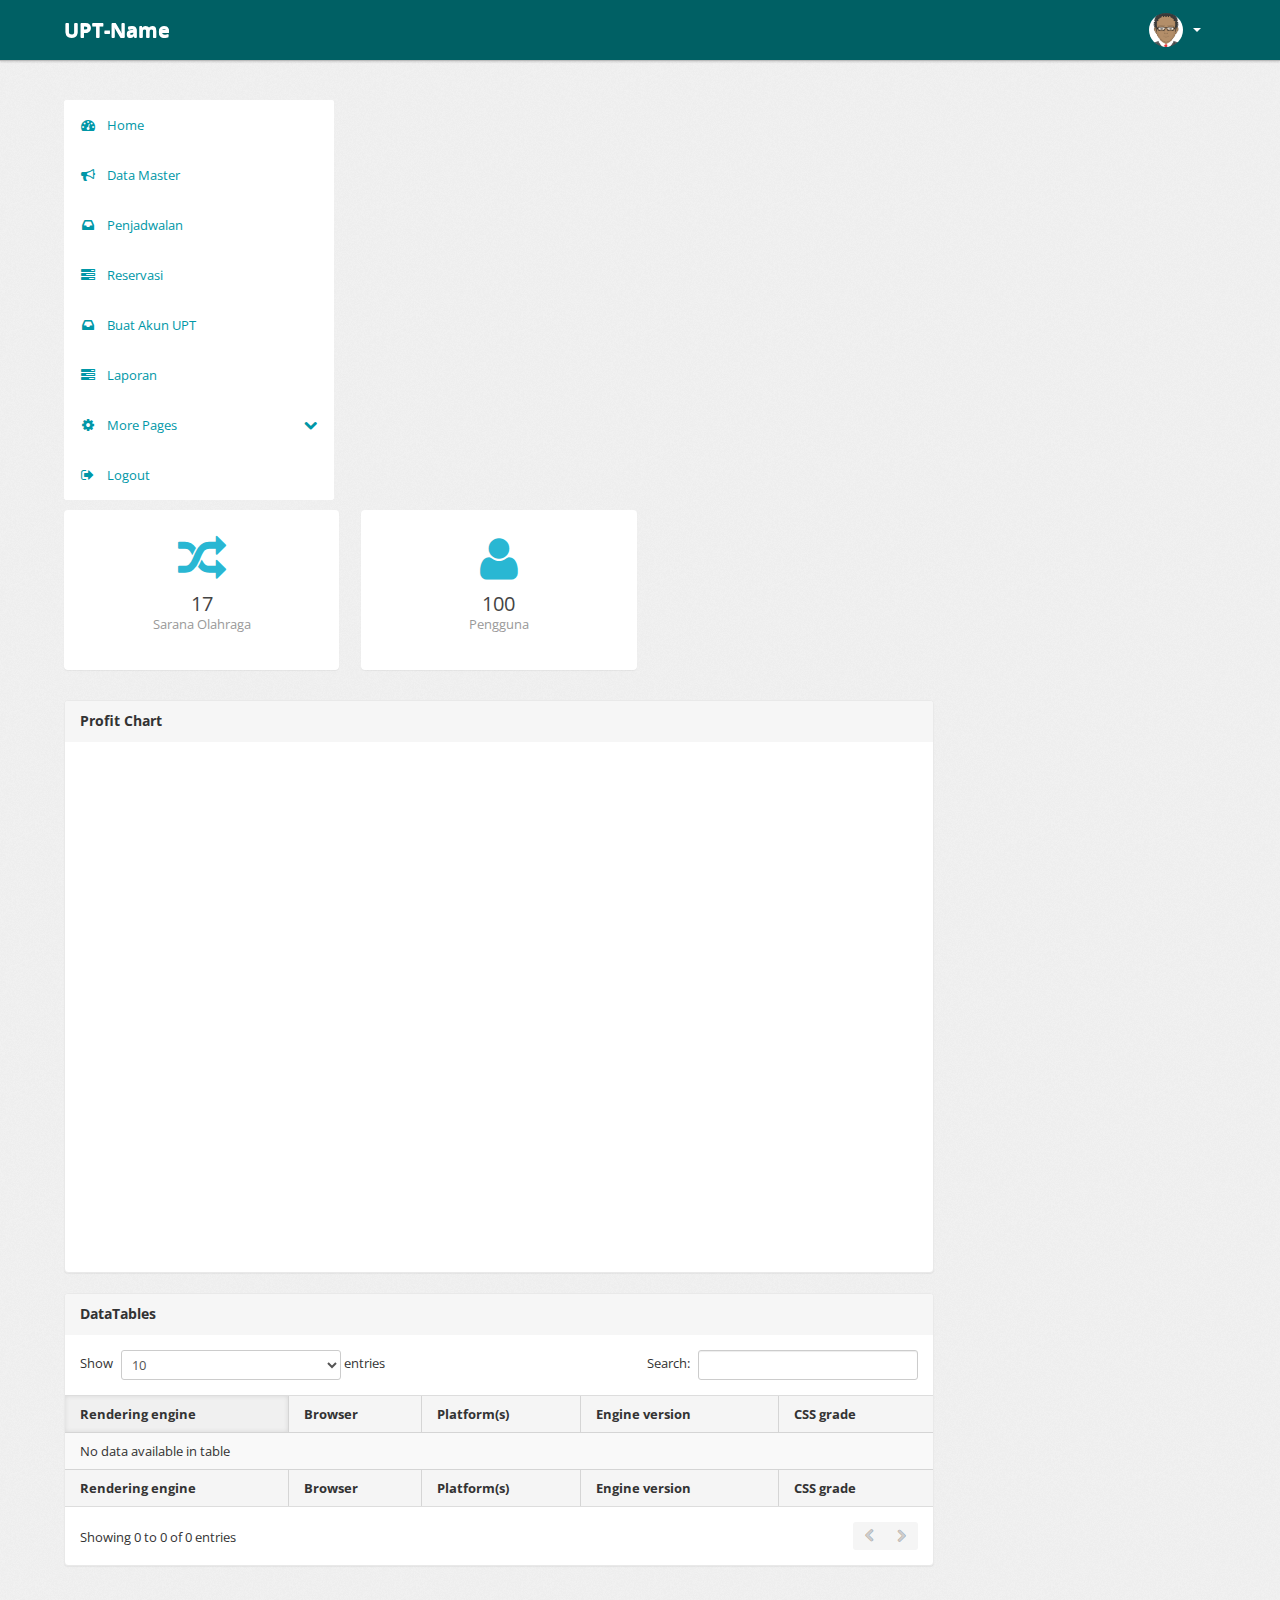
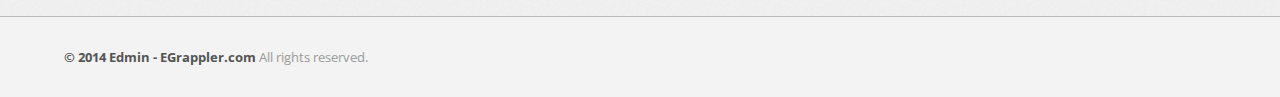
<file: index.html>
<!DOCTYPE html>
<html lang="en">
<head>
	<meta http-equiv="Content-Type" content="text/html; charset=utf-8" />
	<meta name="viewport" content="width=device-width, initial-scale=1.0">
	<title>Upt-name</title>
	<link type="text/css" href="bootstrap/css/bootstrap.min.css" rel="stylesheet">
	<link type="text/css" href="bootstrap/css/bootstrap-responsive.min.css" rel="stylesheet">
	<link type="text/css" href="css/theme.css" rel="stylesheet">
	<link type="text/css" href="images/icons/css/font-awesome.css" rel="stylesheet">
	<link type="text/css" href='http://fonts.googleapis.com/css?family=Open+Sans:400italic,600italic,400,600' rel='stylesheet'>
</head>
<body>
<div class="navbar navbar-fixed-top">
            <div class="navbar-inner">
                <div class="container">
                    <a class="btn btn-navbar" data-toggle="collapse" data-target=".navbar-inverse-collapse">
                        <i class="icon-reorder shaded"></i></a><a class="brand" href="index.html">UPT-Name </a>
                    <div class="nav-collapse collapse navbar-inverse-collapse">
<!--                         <ul class="nav nav-icons">
                            <li class="active"><a href="#"><i class="icon-envelope"></i></a></li>
                            <li><a href="#"><i class="icon-eye-open"></i></a></li>
                            <li><a href="#"><i class="icon-bar-chart"></i></a></li>
                        </ul> -->
<!--                         <form class="navbar-search pull-left input-append" action="#">
                        <input type="text" class="span3">
                        <button class="btn" type="button">
                            <i class="icon-search"></i>
                        </button>
                        </form> -->
                        <ul class="nav pull-right">
                            <!-- <li class="dropdown"><a href="#" class="dropdown-toggle" data-toggle="dropdown">Dropdown
                                <b class="caret"></b></a>
                                <ul class="dropdown-menu">
                                    <li><a href="#">Item No. 1</a></li>
                                    <li><a href="#">Don't Click</a></li>
                                    <li class="divider"></li>
                                    <li class="nav-header">Example Header</li>
                                    <li><a href="#">A Separated link</a></li>
                                </ul>
                            </li>
                            <li><a href="#">Support </a></li> -->
                            <li class="nav-user dropdown"><a href="#" class="dropdown-toggle" data-toggle="dropdown">
                                <img src="asset/img/avatar.png" class="nav-avatar" />
                                <b class="caret b-w"></b></a>
                                <ul class="dropdown-menu">
                                    <li><a href="#">Your Profile</a></li>
                                    <li><a href="#">Edit Profile</a></li>
                                    <li><a href="#">Account Settings</a></li>
                                    <li class="divider"></li>
                                    <li><a href="#">Logout</a></li>
                                </ul>
                            </li>
                        </ul>
                    </div>
                    <!-- /.nav-collapse -->
                </div>
            </div>
            <!-- /navbar-inner -->
        </div>
        <!-- /navbar -->
        <div class="wrapper">
            <div class="container">
                <div class="row">
                    <div class="span3">
                        <div class="sidebar">
                            <ul class="widget widget-menu unstyled">
                                <li class="active"><a href="index.html"><i class="menu-icon icon-dashboard"></i>Home
                                </a></li>
                                <li><a href="datamaster.html"><i class="menu-icon icon-bullhorn"></i>Data Master </a>
                                </li>
                                <li><a href="penjadwalan.html"><i class="menu-icon icon-inbox"></i>Penjadwalan</a></li>
                                <li><a href="reservasi.html"><i class="menu-icon icon-tasks"></i>Reservasi</a></li>
                                <li><a href="akunupt.html"><i class="menu-icon icon-inbox"></i>Buat Akun UPT</a></li>
                                <li><a href="laporan.html"><i class="menu-icon icon-tasks"></i>Laporan</a></li
                            </ul>
                            <!--/.widget-nav-->
                            
                            
                         <!--    <ul class="widget widget-menu unstyled">
                                <li><a href="ui-button-icon.html"><i class="menu-icon icon-bold"></i> Buttons </a></li>
                                <li><a href="ui-typography.html"><i class="menu-icon icon-book"></i>Typography </a></li>
                                <li><a href="form.html"><i class="menu-icon icon-paste"></i>Forms </a></li>
                                <li><a href="table.html"><i class="menu-icon icon-table"></i>Tables </a></li>
                                <li><a href="charts.html"><i class="menu-icon icon-bar-chart"></i>Charts </a></li>
                            </ul> -->
                            <!--/.widget-nav-->
                            <ul class="widget widget-menu unstyled">
                                <li><a class="collapsed" data-toggle="collapse" href="#togglePages"><i class="menu-icon icon-cog">
                                </i><i class="icon-chevron-down pull-right"></i><i class="icon-chevron-up pull-right">
                                </i>More Pages </a>
                                    <ul id="togglePages" class="collapse unstyled">
                                        <li><a href="other-login.html"><i class="icon-inbox"></i>Login </a></li>
                                        <li><a href="other-user-profile.html"><i class="icon-inbox"></i>Profile </a></li>
                                        <li><a href="other-user-listing.html"><i class="icon-inbox"></i>All Users </a></li>
                                    </ul>
                                </li>
                                <li><a href="#"><i class="menu-icon icon-signout"></i>Logout </a></li>
                            </ul>
                        </div>
                        <!--/.sidebar-->
                    </div>
                    <!--/.span3-->


				<div class="span9">
					<div class="content">
                            <div class="btn-controls">
                                <div class="btn-box-row row-fluid">
                                    <a href="#" class="btn-box big span4"><i class=" icon-random"></i><b>17</b>
                                        <p class="text-muted">
                                            Sarana Olahraga</p>
                                    </a><a href="#" class="btn-box big span4"><i class="icon-user"></i><b>100</b>
                                        <p class="text-muted">
                                            Pengguna</p>
                                    </a><!-- <a href="#" class="btn-box big span4"><i class="icon-money"></i><b>15,152</b>
                                        <p class="text-muted">
                                            Profit</p>
                                    </a> -->
                                </div>
<!--                                 <div class="btn-box-row row-fluid">
                                    <div class="span8">
                                        <div class="row-fluid">
                                            <div class="span12">
                                                <a href="#" class="btn-box small span4"><i class="icon-envelope"></i><b>Messages</b>
                                                </a><a href="#" class="btn-box small span4"><i class="icon-group"></i><b>Clients</b>
                                                </a><a href="#" class="btn-box small span4"><i class="icon-exchange"></i><b>Expenses</b>
                                                </a>
                                            </div>
                                        </div>
                                        <div class="row-fluid">
                                            <div class="span12">
                                                <a href="#" class="btn-box small span4"><i class="icon-save"></i><b>Total Sales</b>
                                                </a><a href="#" class="btn-box small span4"><i class="icon-bullhorn"></i><b>Social Feed</b>
                                                </a><a href="#" class="btn-box small span4"><i class="icon-sort-down"></i><b>Bounce
                                                    Rate</b> </a>
                                            </div>
                                        </div>
                                    </div>
                                    <ul class="widget widget-usage unstyled span4">
                                        <li>
                                            <p>
                                                <strong>Windows 8</strong> <span class="pull-right small muted">78%</span>
                                            </p>
                                            <div class="progress tight">
                                                <div class="bar" style="width: 78%;">
                                                </div>
                                            </div>
                                        </li>
                                        <li>
                                            <p>
                                                <strong>Mac</strong> <span class="pull-right small muted">56%</span>
                                            </p>
                                            <div class="progress tight">
                                                <div class="bar bar-success" style="width: 56%;">
                                                </div>
                                            </div>
                                        </li>
                                        <li>
                                            <p>
                                                <strong>Linux</strong> <span class="pull-right small muted">44%</span>
                                            </p>
                                            <div class="progress tight">
                                                <div class="bar bar-warning" style="width: 44%;">
                                                </div>
                                            </div>
                                        </li>
                                        <li>
                                            <p>
                                                <strong>iPhone</strong> <span class="pull-right small muted">67%</span>
                                            </p>
                                            <div class="progress tight">
                                                <div class="bar bar-danger" style="width: 67%;">
                                                </div>
                                            </div>
                                        </li>
                                    </ul>
                                </div>
                            </div>
 -->                            <!--/#btn-controls-->
                            <div class="module">
                                <div class="module-head">
                                    <h3>
                                        Profit Chart</h3>
                                </div>
                                <div class="module-body">
                                    <div class="chart inline-legend grid">
                                        <div id="placeholder2" class="graph" style="height: 500px">
                                        </div>
                                    </div>
                                </div>
                            </div>
                            <!--/.module-->
                            <div class="module hide">
                                <div class="module-head">
                                    <h3>
                                        Adjust Budget Range</h3>
                                </div>
                                <div class="module-body">
                                    <div class="form-inline clearfix">
                                        <a href="#" class="btn pull-right">Update</a>
                                        <label for="amount">
                                            Price range:</label>
                                        &nbsp;
                                        <input type="text" id="amount" class="input-" />
                                    </div>
                                    <hr />
                                    <div class="slider-range">
                                    </div>
                                </div>
                            </div>
                            <div class="module">
                                <div class="module-head">
                                    <h3>
                                        DataTables</h3>
                                </div>
                                <div class="module-body table">
                                    <table cellpadding="0" cellspacing="0" border="0" class="datatable-1 table table-bordered table-striped  display"
                                        width="100%">
                                        <thead>
                                            <tr>
                                                <th>
                                                    Rendering engine
                                                </th>
                                                <th>
                                                    Browser
                                                </th>
                                                <th>
                                                    Platform(s)
                                                </th>
                                                <th>
                                                    Engine version
                                                </th>
                                                <th>
                                                    CSS grade
                                                </th>
                                            </tr>
                                        </thead>
<!--                                         <tbody>
                                            <tr class="odd gradeX">
                                                <td>
                                                    Trident
                                                </td>
                                                <td>
                                                    Internet Explorer 4.0
                                                </td>
                                                <td>
                                                    Win 95+
                                                </td>
                                                <td class="center">
                                                    4
                                                </td>
                                                <td class="center">
                                                    X
                                                </td>
                                            </tr>
                                            <tr class="even gradeC">
                                                <td>
                                                    Trident
                                                </td>
                                                <td>
                                                    Internet Explorer 5.0
                                                </td>
                                                <td>
                                                    Win 95+
                                                </td>
                                                <td class="center">
                                                    5
                                                </td>
                                                <td class="center">
                                                    C
                                                </td>
                                            </tr>
                                            <tr class="odd gradeA">
                                                <td>
                                                    Trident
                                                </td>
                                                <td>
                                                    Internet Explorer 5.5
                                                </td>
                                                <td>
                                                    Win 95+
                                                </td>
                                                <td class="center">
                                                    5.5
                                                </td>
                                                <td class="center">
                                                    A
                                                </td>
                                            </tr>
                                            <tr class="even gradeA">
                                                <td>
                                                    Trident
                                                </td>
                                                <td>
                                                    Internet Explorer 6
                                                </td>
                                                <td>
                                                    Win 98+
                                                </td>
                                                <td class="center">
                                                    6
                                                </td>
                                                <td class="center">
                                                    A
                                                </td>
                                            </tr>
                                            <tr class="odd gradeA">
                                                <td>
                                                    Trident
                                                </td>
                                                <td>
                                                    Internet Explorer 7
                                                </td>
                                                <td>
                                                    Win XP SP2+
                                                </td>
                                                <td class="center">
                                                    7
                                                </td>
                                                <td class="center">
                                                    A
                                                </td>
                                            </tr>
                                            <tr class="even gradeA">
                                                <td>
                                                    Trident
                                                </td>
                                                <td>
                                                    AOL browser (AOL desktop)
                                                </td>
                                                <td>
                                                    Win XP
                                                </td>
                                                <td class="center">
                                                    6
                                                </td>
                                                <td class="center">
                                                    A
                                                </td>
                                            </tr>
                                            <tr class="gradeA">
                                                <td>
                                                    Gecko
                                                </td>
                                                <td>
                                                    Firefox 1.0
                                                </td>
                                                <td>
                                                    Win 98+ / OSX.2+
                                                </td>
                                                <td class="center">
                                                    1.7
                                                </td>
                                                <td class="center">
                                                    A
                                                </td>
                                            </tr>
                                            <tr class="gradeA">
                                                <td>
                                                    Gecko
                                                </td>
                                                <td>
                                                    Firefox 1.5
                                                </td>
                                                <td>
                                                    Win 98+ / OSX.2+
                                                </td>
                                                <td class="center">
                                                    1.8
                                                </td>
                                                <td class="center">
                                                    A
                                                </td>
                                            </tr>
                                            <tr class="gradeA">
                                                <td>
                                                    Gecko
                                                </td>
                                                <td>
                                                    Firefox 2.0
                                                </td>
                                                <td>
                                                    Win 98+ / OSX.2+
                                                </td>
                                                <td class="center">
                                                    1.8
                                                </td>
                                                <td class="center">
                                                    A
                                                </td>
                                            </tr>
                                            <tr class="gradeA">
                                                <td>
                                                    Gecko
                                                </td>
                                                <td>
                                                    Firefox 3.0
                                                </td>
                                                <td>
                                                    Win 2k+ / OSX.3+
                                                </td>
                                                <td class="center">
                                                    1.9
                                                </td>
                                                <td class="center">
                                                    A
                                                </td>
                                            </tr>
                                            <tr class="gradeA">
                                                <td>
                                                    Gecko
                                                </td>
                                                <td>
                                                    Camino 1.0
                                                </td>
                                                <td>
                                                    OSX.2+
                                                </td>
                                                <td class="center">
                                                    1.8
                                                </td>
                                                <td class="center">
                                                    A
                                                </td>
                                            </tr>
                                            <tr class="gradeA">
                                                <td>
                                                    Gecko
                                                </td>
                                                <td>
                                                    Camino 1.5
                                                </td>
                                                <td>
                                                    OSX.3+
                                                </td>
                                                <td class="center">
                                                    1.8
                                                </td>
                                                <td class="center">
                                                    A
                                                </td>
                                            </tr>
                                            <tr class="gradeA">
                                                <td>
                                                    Gecko
                                                </td>
                                                <td>
                                                    Netscape 7.2
                                                </td>
                                                <td>
                                                    Win 95+ / Mac OS 8.6-9.2
                                                </td>
                                                <td class="center">
                                                    1.7
                                                </td>
                                                <td class="center">
                                                    A
                                                </td>
                                            </tr>
                                            <tr class="gradeA">
                                                <td>
                                                    Gecko
                                                </td>
                                                <td>
                                                    Netscape Browser 8
                                                </td>
                                                <td>
                                                    Win 98SE+
                                                </td>
                                                <td class="center">
                                                    1.7
                                                </td>
                                                <td class="center">
                                                    A
                                                </td>
                                            </tr>
                                            <tr class="gradeA">
                                                <td>
                                                    Gecko
                                                </td>
                                                <td>
                                                    Netscape Navigator 9
                                                </td>
                                                <td>
                                                    Win 98+ / OSX.2+
                                                </td>
                                                <td class="center">
                                                    1.8
                                                </td>
                                                <td class="center">
                                                    A
                                                </td>
                                            </tr>
                                            <tr class="gradeA">
                                                <td>
                                                    Gecko
                                                </td>
                                                <td>
                                                    Mozilla 1.0
                                                </td>
                                                <td>
                                                    Win 95+ / OSX.1+
                                                </td>
                                                <td class="center">
                                                    1
                                                </td>
                                                <td class="center">
                                                    A
                                                </td>
                                            </tr>
                                            <tr class="gradeA">
                                                <td>
                                                    Gecko
                                                </td>
                                                <td>
                                                    Mozilla 1.1
                                                </td>
                                                <td>
                                                    Win 95+ / OSX.1+
                                                </td>
                                                <td class="center">
                                                    1.1
                                                </td>
                                                <td class="center">
                                                    A
                                                </td>
                                            </tr>
                                            <tr class="gradeA">
                                                <td>
                                                    Gecko
                                                </td>
                                                <td>
                                                    Mozilla 1.2
                                                </td>
                                                <td>
                                                    Win 95+ / OSX.1+
                                                </td>
                                                <td class="center">
                                                    1.2
                                                </td>
                                                <td class="center">
                                                    A
                                                </td>
                                            </tr>
                                            <tr class="gradeA">
                                                <td>
                                                    Gecko
                                                </td>
                                                <td>
                                                    Mozilla 1.3
                                                </td>
                                                <td>
                                                    Win 95+ / OSX.1+
                                                </td>
                                                <td class="center">
                                                    1.3
                                                </td>
                                                <td class="center">
                                                    A
                                                </td>
                                            </tr>
                                            <tr class="gradeA">
                                                <td>
                                                    Gecko
                                                </td>
                                                <td>
                                                    Mozilla 1.4
                                                </td>
                                                <td>
                                                    Win 95+ / OSX.1+
                                                </td>
                                                <td class="center">
                                                    1.4
                                                </td>
                                                <td class="center">
                                                    A
                                                </td>
                                            </tr>
                                            <tr class="gradeA">
                                                <td>
                                                    Gecko
                                                </td>
                                                <td>
                                                    Mozilla 1.5
                                                </td>
                                                <td>
                                                    Win 95+ / OSX.1+
                                                </td>
                                                <td class="center">
                                                    1.5
                                                </td>
                                                <td class="center">
                                                    A
                                                </td>
                                            </tr>
                                            <tr class="gradeA">
                                                <td>
                                                    Gecko
                                                </td>
                                                <td>
                                                    Mozilla 1.6
                                                </td>
                                                <td>
                                                    Win 95+ / OSX.1+
                                                </td>
                                                <td class="center">
                                                    1.6
                                                </td>
                                                <td class="center">
                                                    A
                                                </td>
                                            </tr>
                                            <tr class="gradeA">
                                                <td>
                                                    Gecko
                                                </td>
                                                <td>
                                                    Mozilla 1.7
                                                </td>
                                                <td>
                                                    Win 98+ / OSX.1+
                                                </td>
                                                <td class="center">
                                                    1.7
                                                </td>
                                                <td class="center">
                                                    A
                                                </td>
                                            </tr>
                                            <tr class="gradeA">
                                                <td>
                                                    Gecko
                                                </td>
                                                <td>
                                                    Mozilla 1.8
                                                </td>
                                                <td>
                                                    Win 98+ / OSX.1+
                                                </td>
                                                <td class="center">
                                                    1.8
                                                </td>
                                                <td class="center">
                                                    A
                                                </td>
                                            </tr>
                                            <tr class="gradeA">
                                                <td>
                                                    Gecko
                                                </td>
                                                <td>
                                                    Seamonkey 1.1
                                                </td>
                                                <td>
                                                    Win 98+ / OSX.2+
                                                </td>
                                                <td class="center">
                                                    1.8
                                                </td>
                                                <td class="center">
                                                    A
                                                </td>
                                            </tr>
                                            <tr class="gradeA">
                                                <td>
                                                    Gecko
                                                </td>
                                                <td>
                                                    Epiphany 2.20
                                                </td>
                                                <td>
                                                    Gnome
                                                </td>
                                                <td class="center">
                                                    1.8
                                                </td>
                                                <td class="center">
                                                    A
                                                </td>
                                            </tr>
                                            <tr class="gradeA">
                                                <td>
                                                    Webkit
                                                </td>
                                                <td>
                                                    Safari 1.2
                                                </td>
                                                <td>
                                                    OSX.3
                                                </td>
                                                <td class="center">
                                                    125.5
                                                </td>
                                                <td class="center">
                                                    A
                                                </td>
                                            </tr>
                                            <tr class="gradeA">
                                                <td>
                                                    Webkit
                                                </td>
                                                <td>
                                                    Safari 1.3
                                                </td>
                                                <td>
                                                    OSX.3
                                                </td>
                                                <td class="center">
                                                    312.8
                                                </td>
                                                <td class="center">
                                                    A
                                                </td>
                                            </tr>
                                            <tr class="gradeA">
                                                <td>
                                                    Webkit
                                                </td>
                                                <td>
                                                    Safari 2.0
                                                </td>
                                                <td>
                                                    OSX.4+
                                                </td>
                                                <td class="center">
                                                    419.3
                                                </td>
                                                <td class="center">
                                                    A
                                                </td>
                                            </tr>
                                            <tr class="gradeA">
                                                <td>
                                                    Webkit
                                                </td>
                                                <td>
                                                    Safari 3.0
                                                </td>
                                                <td>
                                                    OSX.4+
                                                </td>
                                                <td class="center">
                                                    522.1
                                                </td>
                                                <td class="center">
                                                    A
                                                </td>
                                            </tr>
                                            <tr class="gradeA">
                                                <td>
                                                    Webkit
                                                </td>
                                                <td>
                                                    OmniWeb 5.5
                                                </td>
                                                <td>
                                                    OSX.4+
                                                </td>
                                                <td class="center">
                                                    420
                                                </td>
                                                <td class="center">
                                                    A
                                                </td>
                                            </tr>
                                            <tr class="gradeA">
                                                <td>
                                                    Webkit
                                                </td>
                                                <td>
                                                    iPod Touch / iPhone
                                                </td>
                                                <td>
                                                    iPod
                                                </td>
                                                <td class="center">
                                                    420.1
                                                </td>
                                                <td class="center">
                                                    A
                                                </td>
                                            </tr>
                                            <tr class="gradeA">
                                                <td>
                                                    Webkit
                                                </td>
                                                <td>
                                                    S60
                                                </td>
                                                <td>
                                                    S60
                                                </td>
                                                <td class="center">
                                                    413
                                                </td>
                                                <td class="center">
                                                    A
                                                </td>
                                            </tr>
                                            <tr class="gradeA">
                                                <td>
                                                    Presto
                                                </td>
                                                <td>
                                                    Opera 7.0
                                                </td>
                                                <td>
                                                    Win 95+ / OSX.1+
                                                </td>
                                                <td class="center">
                                                    -
                                                </td>
                                                <td class="center">
                                                    A
                                                </td>
                                            </tr>
                                            <tr class="gradeA">
                                                <td>
                                                    Presto
                                                </td>
                                                <td>
                                                    Opera 7.5
                                                </td>
                                                <td>
                                                    Win 95+ / OSX.2+
                                                </td>
                                                <td class="center">
                                                    -
                                                </td>
                                                <td class="center">
                                                    A
                                                </td>
                                            </tr>
                                            <tr class="gradeA">
                                                <td>
                                                    Presto
                                                </td>
                                                <td>
                                                    Opera 8.0
                                                </td>
                                                <td>
                                                    Win 95+ / OSX.2+
                                                </td>
                                                <td class="center">
                                                    -
                                                </td>
                                                <td class="center">
                                                    A
                                                </td>
                                            </tr>
                                            <tr class="gradeA">
                                                <td>
                                                    Presto
                                                </td>
                                                <td>
                                                    Opera 8.5
                                                </td>
                                                <td>
                                                    Win 95+ / OSX.2+
                                                </td>
                                                <td class="center">
                                                    -
                                                </td>
                                                <td class="center">
                                                    A
                                                </td>
                                            </tr>
                                            <tr class="gradeA">
                                                <td>
                                                    Presto
                                                </td>
                                                <td>
                                                    Opera 9.0
                                                </td>
                                                <td>
                                                    Win 95+ / OSX.3+
                                                </td>
                                                <td class="center">
                                                    -
                                                </td>
                                                <td class="center">
                                                    A
                                                </td>
                                            </tr>
                                            <tr class="gradeA">
                                                <td>
                                                    Presto
                                                </td>
                                                <td>
                                                    Opera 9.2
                                                </td>
                                                <td>
                                                    Win 88+ / OSX.3+
                                                </td>
                                                <td class="center">
                                                    -
                                                </td>
                                                <td class="center">
                                                    A
                                                </td>
                                            </tr>
                                            <tr class="gradeA">
                                                <td>
                                                    Presto
                                                </td>
                                                <td>
                                                    Opera 9.5
                                                </td>
                                                <td>
                                                    Win 88+ / OSX.3+
                                                </td>
                                                <td class="center">
                                                    -
                                                </td>
                                                <td class="center">
                                                    A
                                                </td>
                                            </tr>
                                            <tr class="gradeA">
                                                <td>
                                                    Presto
                                                </td>
                                                <td>
                                                    Opera for Wii
                                                </td>
                                                <td>
                                                    Wii
                                                </td>
                                                <td class="center">
                                                    -
                                                </td>
                                                <td class="center">
                                                    A
                                                </td>
                                            </tr>
                                            <tr class="gradeA">
                                                <td>
                                                    Presto
                                                </td>
                                                <td>
                                                    Nokia N800
                                                </td>
                                                <td>
                                                    N800
                                                </td>
                                                <td class="center">
                                                    -
                                                </td>
                                                <td class="center">
                                                    A
                                                </td>
                                            </tr>
                                            <tr class="gradeA">
                                                <td>
                                                    Presto
                                                </td>
                                                <td>
                                                    Nintendo DS browser
                                                </td>
                                                <td>
                                                    Nintendo DS
                                                </td>
                                                <td class="center">
                                                    8.5
                                                </td>
                                                <td class="center">
                                                    C/A<sup>1</sup>
                                                </td>
                                            </tr>
                                            <tr class="gradeC">
                                                <td>
                                                    KHTML
                                                </td>
                                                <td>
                                                    Konqureror 3.1
                                                </td>
                                                <td>
                                                    KDE 3.1
                                                </td>
                                                <td class="center">
                                                    3.1
                                                </td>
                                                <td class="center">
                                                    C
                                                </td>
                                            </tr>
                                            <tr class="gradeA">
                                                <td>
                                                    KHTML
                                                </td>
                                                <td>
                                                    Konqureror 3.3
                                                </td>
                                                <td>
                                                    KDE 3.3
                                                </td>
                                                <td class="center">
                                                    3.3
                                                </td>
                                                <td class="center">
                                                    A
                                                </td>
                                            </tr>
                                            <tr class="gradeA">
                                                <td>
                                                    KHTML
                                                </td>
                                                <td>
                                                    Konqureror 3.5
                                                </td>
                                                <td>
                                                    KDE 3.5
                                                </td>
                                                <td class="center">
                                                    3.5
                                                </td>
                                                <td class="center">
                                                    A
                                                </td>
                                            </tr>
                                            <tr class="gradeX">
                                                <td>
                                                    Tasman
                                                </td>
                                                <td>
                                                    Internet Explorer 4.5
                                                </td>
                                                <td>
                                                    Mac OS 8-9
                                                </td>
                                                <td class="center">
                                                    -
                                                </td>
                                                <td class="center">
                                                    X
                                                </td>
                                            </tr>
                                            <tr class="gradeC">
                                                <td>
                                                    Tasman
                                                </td>
                                                <td>
                                                    Internet Explorer 5.1
                                                </td>
                                                <td>
                                                    Mac OS 7.6-9
                                                </td>
                                                <td class="center">
                                                    1
                                                </td>
                                                <td class="center">
                                                    C
                                                </td>
                                            </tr>
                                            <tr class="gradeC">
                                                <td>
                                                    Tasman
                                                </td>
                                                <td>
                                                    Internet Explorer 5.2
                                                </td>
                                                <td>
                                                    Mac OS 8-X
                                                </td>
                                                <td class="center">
                                                    1
                                                </td>
                                                <td class="center">
                                                    C
                                                </td>
                                            </tr>
                                            <tr class="gradeA">
                                                <td>
                                                    Misc
                                                </td>
                                                <td>
                                                    NetFront 3.1
                                                </td>
                                                <td>
                                                    Embedded devices
                                                </td>
                                                <td class="center">
                                                    -
                                                </td>
                                                <td class="center">
                                                    C
                                                </td>
                                            </tr>
                                            <tr class="gradeA">
                                                <td>
                                                    Misc
                                                </td>
                                                <td>
                                                    NetFront 3.4
                                                </td>
                                                <td>
                                                    Embedded devices
                                                </td>
                                                <td class="center">
                                                    -
                                                </td>
                                                <td class="center">
                                                    A
                                                </td>
                                            </tr>
                                            <tr class="gradeX">
                                                <td>
                                                    Misc
                                                </td>
                                                <td>
                                                    Dillo 0.8
                                                </td>
                                                <td>
                                                    Embedded devices
                                                </td>
                                                <td class="center">
                                                    -
                                                </td>
                                                <td class="center">
                                                    X
                                                </td>
                                            </tr>
                                            <tr class="gradeX">
                                                <td>
                                                    Misc
                                                </td>
                                                <td>
                                                    Links
                                                </td>
                                                <td>
                                                    Text only
                                                </td>
                                                <td class="center">
                                                    -
                                                </td>
                                                <td class="center">
                                                    X
                                                </td>
                                            </tr>
                                            <tr class="gradeX">
                                                <td>
                                                    Misc
                                                </td>
                                                <td>
                                                    Lynx
                                                </td>
                                                <td>
                                                    Text only
                                                </td>
                                                <td class="center">
                                                    -
                                                </td>
                                                <td class="center">
                                                    X
                                                </td>
                                            </tr>
                                            <tr class="gradeC">
                                                <td>
                                                    Misc
                                                </td>
                                                <td>
                                                    IE Mobile
                                                </td>
                                                <td>
                                                    Windows Mobile 6
                                                </td>
                                                <td class="center">
                                                    -
                                                </td>
                                                <td class="center">
                                                    C
                                                </td>
                                            </tr>
                                            <tr class="gradeC">
                                                <td>
                                                    Misc
                                                </td>
                                                <td>
                                                    PSP browser
                                                </td>
                                                <td>
                                                    PSP
                                                </td>
                                                <td class="center">
                                                    -
                                                </td>
                                                <td class="center">
                                                    C
                                                </td>
                                            </tr>
                                            <tr class="gradeU">
                                                <td>
                                                    Other browsers
                                                </td>
                                                <td>
                                                    All others
                                                </td>
                                                <td>
                                                    -
                                                </td>
                                                <td class="center">
                                                    -
                                                </td>
                                                <td class="center">
                                                    U
                                                </td>
                                            </tr>
                                        </tbody> -->
                                        <tfoot>
                                            <tr>
                                                <th>
                                                    Rendering engine
                                                </th>
                                                <th>
                                                    Browser
                                                </th>
                                                <th>
                                                    Platform(s)
                                                </th>
                                                <th>
                                                    Engine version
                                                </th>
                                                <th>
                                                    CSS grade
                                                </th>
                                            </tr>
                                        </tfoot>
                                    </table>
                                </div>
                            </div>
                            <!--/.module-->
                        </div>
                        <!--/.content-->
                    </div>
				</div><!--/.span9-->
			</div>
		</div><!--/.container-->
	</div><!--/.wrapper-->

	<div class="footer">
		<div class="container">
			 

			<b class="copyright">&copy; 2014 Edmin - EGrappler.com </b> All rights reserved.
		</div>
	</div>

	<script src="scripts/jquery-1.9.1.min.js"></script>
	<script src="scripts/jquery-ui-1.10.1.custom.min.js"></script>
	<script src="bootstrap/js/bootstrap.min.js"></script>
	<script src="scripts/datatables/jquery.dataTables.js"></script>
	<script>
		$(document).ready(function() {
			$('.datatable-1').dataTable();
			$('.dataTables_paginate').addClass("btn-group datatable-pagination");
			$('.dataTables_paginate > a').wrapInner('<span />');
			$('.dataTables_paginate > a:first-child').append('<i class="icon-chevron-left shaded"></i>');
			$('.dataTables_paginate > a:last-child').append('<i class="icon-chevron-right shaded"></i>');
		} );
	</script>
</body>
</file>
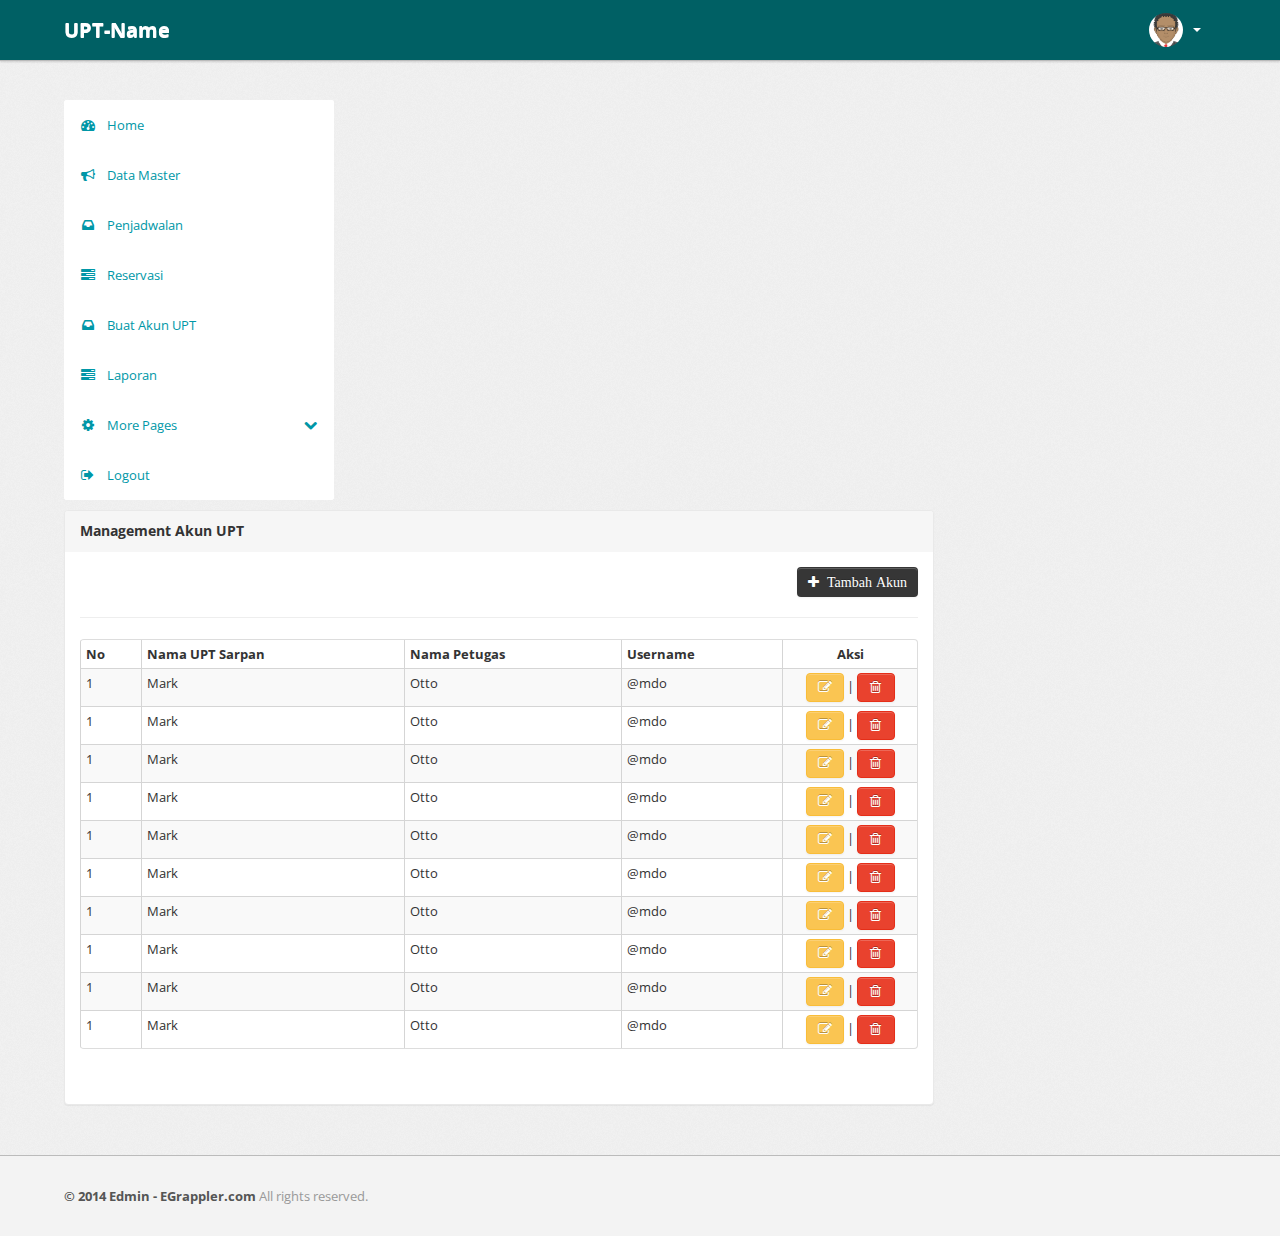
<file: akunupt.html>
<!DOCTYPE html>
<html lang="en">
<head>
	<meta http-equiv="Content-Type" content="text/html; charset=utf-8" />
	<meta name="viewport" content="width=device-width, initial-scale=1.0">
	<title>Upt-name</title>
	<link type="text/css" href="bootstrap/css/bootstrap.min.css" rel="stylesheet">
	<link type="text/css" href="bootstrap/css/bootstrap-responsive.min.css" rel="stylesheet">
	<link type="text/css" href="css/theme.css" rel="stylesheet">
	<link type="text/css" href="images/icons/css/font-awesome.css" rel="stylesheet">
	<link type="text/css" href='http://fonts.googleapis.com/css?family=Open+Sans:400italic,600italic,400,600' rel='stylesheet'>
</head>
<body>
<div class="navbar navbar-fixed-top">
            <div class="navbar-inner">
                <div class="container">
                    <a class="btn btn-navbar" data-toggle="collapse" data-target=".navbar-inverse-collapse">
                        <i class="icon-reorder shaded"></i></a><a class="brand" href="index.html">UPT-Name </a>
                    <div class="nav-collapse collapse navbar-inverse-collapse">
<!--                         <ul class="nav nav-icons">
                            <li class="active"><a href="#"><i class="icon-envelope"></i></a></li>
                            <li><a href="#"><i class="icon-eye-open"></i></a></li>
                            <li><a href="#"><i class="icon-bar-chart"></i></a></li>
                        </ul> -->
<!--                         <form class="navbar-search pull-left input-append" action="#">
                        <input type="text" class="span3">
                        <button class="btn" type="button">
                            <i class="icon-search"></i>
                        </button>
                        </form> -->
                        <ul class="nav pull-right">
                            <!-- <li class="dropdown"><a href="#" class="dropdown-toggle" data-toggle="dropdown">Dropdown
                                <b class="caret"></b></a>
                                <ul class="dropdown-menu">
                                    <li><a href="#">Item No. 1</a></li>
                                    <li><a href="#">Don't Click</a></li>
                                    <li class="divider"></li>
                                    <li class="nav-header">Example Header</li>
                                    <li><a href="#">A Separated link</a></li>
                                </ul>
                            </li>
                            <li><a href="#">Support </a></li> -->
                            <li class="nav-user dropdown"><a href="#" class="dropdown-toggle" data-toggle="dropdown">
                                <img src="asset/img/avatar.png" class="nav-avatar" />
                                <b class="caret b-w"></b></a>
                                <ul class="dropdown-menu">
                                    <li><a href="#">Your Profile</a></li>
                                    <li><a href="#">Edit Profile</a></li>
                                    <li><a href="#">Account Settings</a></li>
                                    <li class="divider"></li>
                                    <li><a href="#">Logout</a></li>
                                </ul>
                            </li>
                        </ul>
                    </div>
                    <!-- /.nav-collapse -->
                </div>
            </div>
            <!-- /navbar-inner -->
        </div>
        <!-- /navbar -->
        <div class="wrapper">
            <div class="container">
                <div class="row">
                    <div class="span3">
                        <div class="sidebar">
                            <ul class="widget widget-menu unstyled">
                                <li class="active"><a href="index.html"><i class="menu-icon icon-dashboard"></i>Home
                                </a></li>
                                <li><a href="datamaster.html"><i class="menu-icon icon-bullhorn"></i>Data Master </a>
                                </li>
                                <li><a href="penjadwalan.html"><i class="menu-icon icon-inbox"></i>Penjadwalan</a></li>
                                <li><a href="reservasi.html"><i class="menu-icon icon-tasks"></i>Reservasi</a></li>
                                <li><a href="akunupt.html"><i class="menu-icon icon-inbox"></i>Buat Akun UPT</a></li>
                                <li><a href="laporan.html"><i class="menu-icon icon-tasks"></i>Laporan</a></li
                            </ul>
                            <!--/.widget-nav-->
                            
                            
                         <!--    <ul class="widget widget-menu unstyled">
                                <li><a href="ui-button-icon.html"><i class="menu-icon icon-bold"></i> Buttons </a></li>
                                <li><a href="ui-typography.html"><i class="menu-icon icon-book"></i>Typography </a></li>
                                <li><a href="form.html"><i class="menu-icon icon-paste"></i>Forms </a></li>
                                <li><a href="table.html"><i class="menu-icon icon-table"></i>Tables </a></li>
                                <li><a href="charts.html"><i class="menu-icon icon-bar-chart"></i>Charts </a></li>
                            </ul> -->
                            <!--/.widget-nav-->
                            <ul class="widget widget-menu unstyled">
                                <li><a class="collapsed" data-toggle="collapse" href="#togglePages"><i class="menu-icon icon-cog">
                                </i><i class="icon-chevron-down pull-right"></i><i class="icon-chevron-up pull-right">
                                </i>More Pages </a>
                                    <ul id="togglePages" class="collapse unstyled">
                                        <li><a href="other-login.html"><i class="icon-inbox"></i>Login </a></li>
                                        <li><a href="other-user-profile.html"><i class="icon-inbox"></i>Profile </a></li>
                                        <li><a href="other-user-listing.html"><i class="icon-inbox"></i>All Users </a></li>
                                    </ul>
                                </li>
                                <li><a href="#"><i class="menu-icon icon-signout"></i>Logout </a></li>
                            </ul>
                        </div>
                        <!--/.sidebar-->
                    </div>
                    <!--/.span3-->


				<div class="span9">
					<div class="content">
                        <div class="module">
							<div class="module-head">
								<h3>Management Akun UPT</h3>
							</div>
							<div class="module-body">
                               <div class=" clearfix">
                                   <div class="pull-right">
                                        <a href="#" class="btn btn-inverse"><i class="icon-plus">&nbsp Tambah Akun</i></a>
                                    </div>
                                </div>
                                <hr>
								<table class="table table-striped table-bordered table-condensed">
								  <thead>
									<tr>
									  <th>No</th>
									  <th>Nama UPT Sarpan</th>
									  <th>Nama Petugas</th>
									  <th>Username</th>
									  <th class="span2 align-center">Aksi</th>
									</tr>
								  </thead>
								  <tbody>
									<tr>
									  <td>1</td>
									  <td>Mark</td>
									  <td>Otto</td>
									  <td>@mdo</td>
									  <td class="align-center">
                                        <button class="btn btn-mini btn-warning"><i class="icon-edit"></i></button> | 
                                        <button class="btn btn-mini btn-danger"><i class="icon-trash"></i></button>
                                      </td>
									</tr>
									<tr>
									  <td>1</td>
									  <td>Mark</td>
									  <td>Otto</td>
									  <td>@mdo</td>
									  <td class="align-center">
                                        <button class="btn btn-mini btn-warning"><i class="icon-edit"></i></button> | 
                                        <button class="btn btn-mini btn-danger"><i class="icon-trash"></i></button>
                                      </td>
									</tr>
									<tr>
									  <td>1</td>
									  <td>Mark</td>
									  <td>Otto</td>
									  <td>@mdo</td>
									  <td class="align-center">
                                        <button class="btn btn-mini btn-warning"><i class="icon-edit"></i></button> | 
                                        <button class="btn btn-mini btn-danger"><i class="icon-trash"></i></button>
                                      </td>
									</tr>
									<tr>
									  <td>1</td>
									  <td>Mark</td>
									  <td>Otto</td>
									  <td>@mdo</td>
									  <td class="align-center">
                                        <button class="btn btn-mini btn-warning"><i class="icon-edit"></i></button> | 
                                        <button class="btn btn-mini btn-danger"><i class="icon-trash"></i></button>
                                      </td>
									</tr>
									<tr>
									  <td>1</td>
									  <td>Mark</td>
									  <td>Otto</td>
									  <td>@mdo</td>
									  <td class="align-center">
                                        <button class="btn btn-mini btn-warning"><i class="icon-edit"></i></button> | 
                                        <button class="btn btn-mini btn-danger"><i class="icon-trash"></i></button>
                                      </td>
									</tr>
									<tr>
									  <td>1</td>
									  <td>Mark</td>
									  <td>Otto</td>
									  <td>@mdo</td>
									  <td class="align-center">
                                        <button class="btn btn-mini btn-warning"><i class="icon-edit"></i></button> | 
                                        <button class="btn btn-mini btn-danger"><i class="icon-trash"></i></button>
                                      </td>
									</tr>
									<tr>
									  <td>1</td>
									  <td>Mark</td>
									  <td>Otto</td>
									  <td>@mdo</td>
									  <td class="align-center">
                                        <button class="btn btn-mini btn-warning"><i class="icon-edit"></i></button> | 
                                        <button class="btn btn-mini btn-danger"><i class="icon-trash"></i></button>
                                      </td>
									</tr>
									<tr>
									  <td>1</td>
									  <td>Mark</td>
									  <td>Otto</td>
									  <td>@mdo</td>
									  <td class="align-center">
                                        <button class="btn btn-mini btn-warning"><i class="icon-edit"></i></button> | 
                                        <button class="btn btn-mini btn-danger"><i class="icon-trash"></i></button>
                                      </td>
									</tr>
									<tr>
									  <td>1</td>
									  <td>Mark</td>
									  <td>Otto</td>
									  <td>@mdo</td>
									  <td class="align-center">
                                        <button class="btn btn-mini btn-warning"><i class="icon-edit"></i></button> | 
                                        <button class="btn btn-mini btn-danger"><i class="icon-trash"></i></button>
                                      </td>
									</tr>
									<tr>
									  <td>1</td>
									  <td>Mark</td>
									  <td>Otto</td>
									  <td>@mdo</td>
									  <td class="align-center">
                                        <button class="btn btn-mini btn-warning"><i class="icon-edit"></i></button> | 
                                        <button class="btn btn-mini btn-danger"><i class="icon-trash"></i></button>
                                      </td>
									</tr>
								  </tbody>
								</table>

								<br/>
								
								<br>
							</div>
						</div>
					</div><!--/.content-->
				</div><!--/.span9-->
			</div>
		</div><!--/.container-->
	</div><!--/.wrapper-->

	<div class="footer">
		<div class="container">
			 

			<b class="copyright">&copy; 2014 Edmin - EGrappler.com </b> All rights reserved.
		</div>
	</div>

	<script src="scripts/jquery-1.9.1.min.js"></script>
	<script src="scripts/jquery-ui-1.10.1.custom.min.js"></script>
	<script src="bootstrap/js/bootstrap.min.js"></script>
	<script src="scripts/datatables/jquery.dataTables.js"></script>
	<script>
		$(document).ready(function() {
			$('.datatable-1').dataTable();
			$('.dataTables_paginate').addClass("btn-group datatable-pagination");
			$('.dataTables_paginate > a').wrapInner('<span />');
			$('.dataTables_paginate > a:first-child').append('<i class="icon-chevron-left shaded"></i>');
			$('.dataTables_paginate > a:last-child').append('<i class="icon-chevron-right shaded"></i>');
		} );
	</script>
</body>
</file>
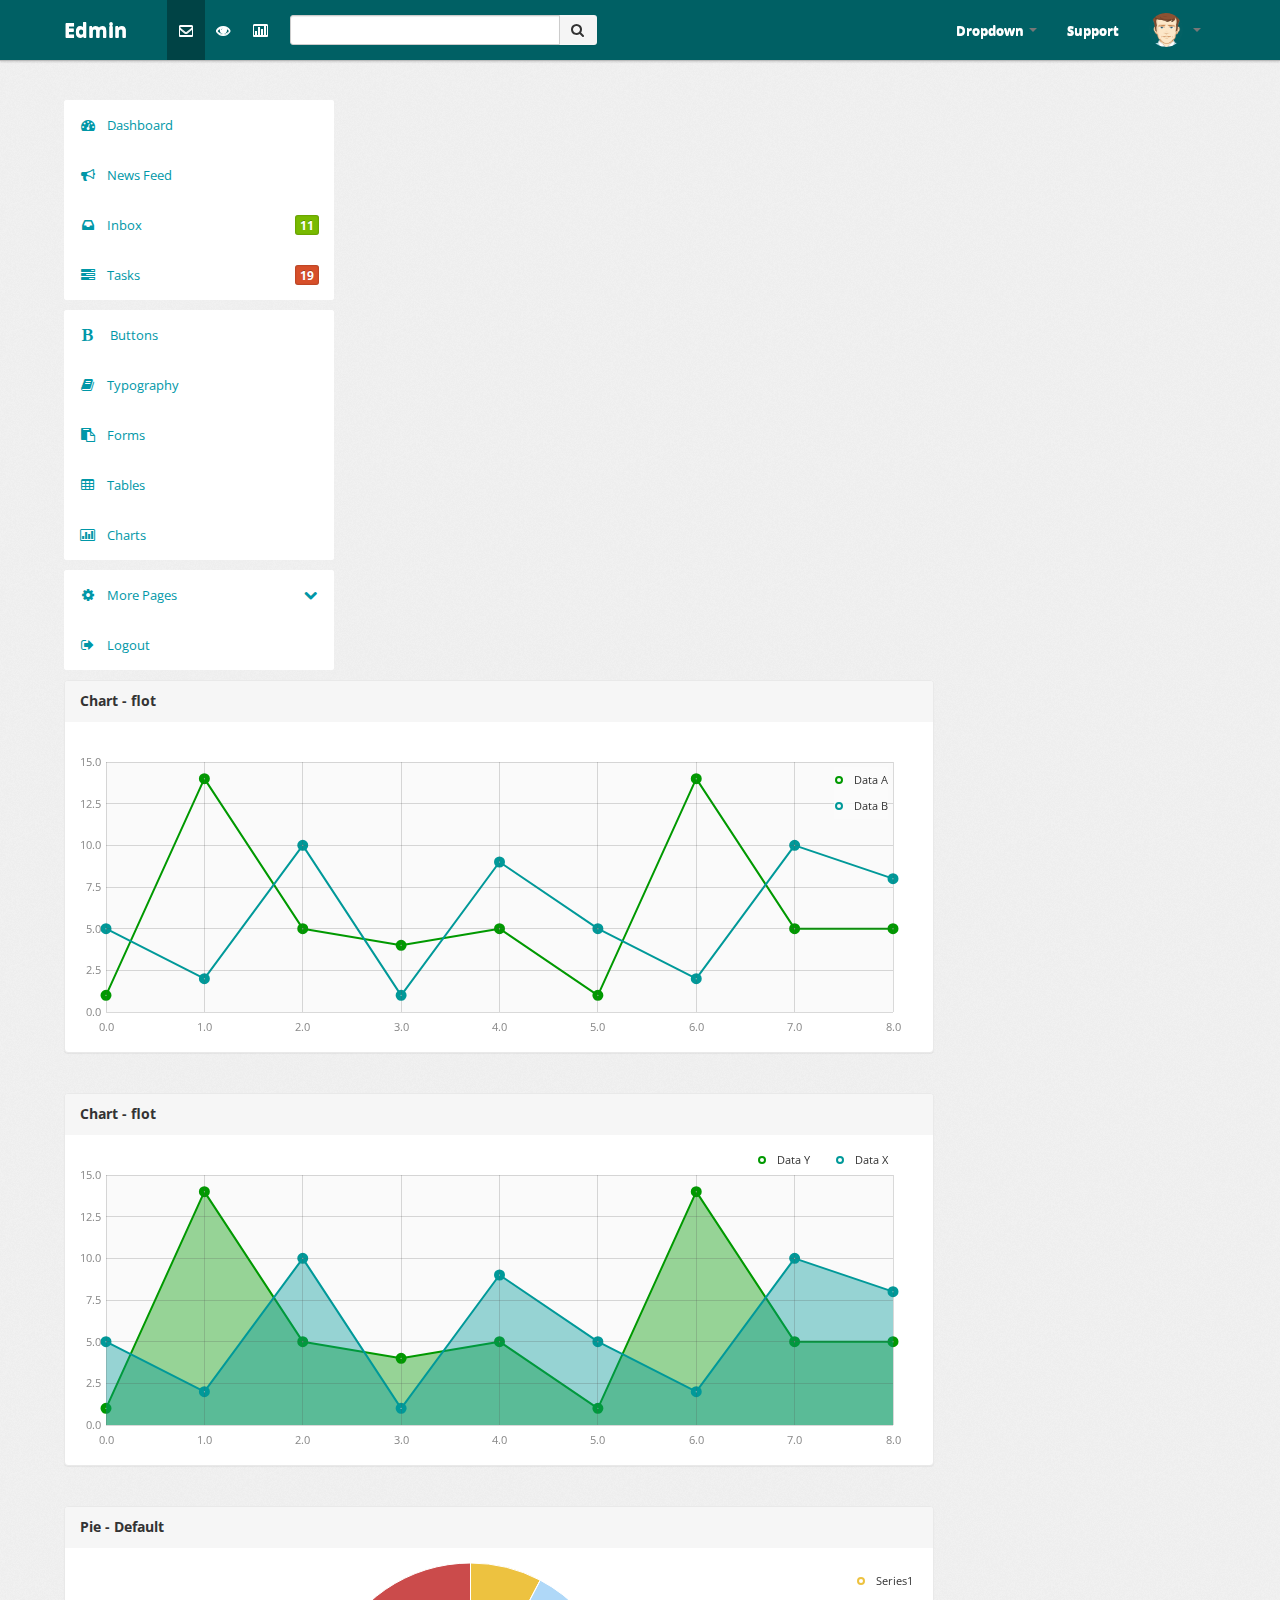
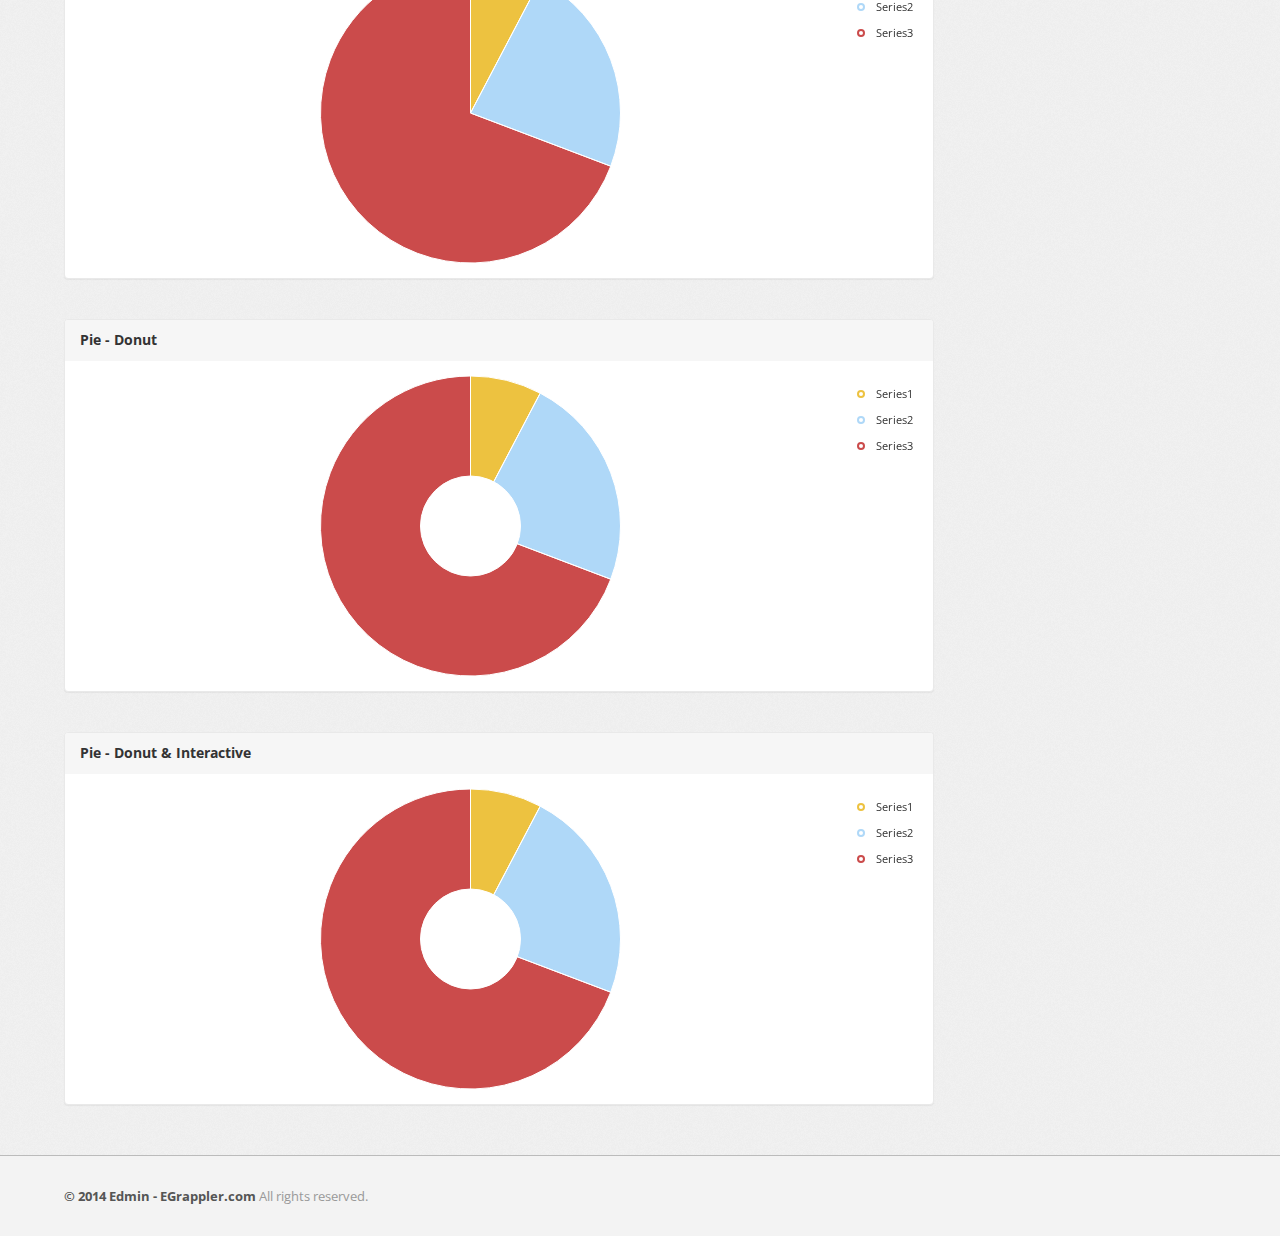
<file: charts.html>
﻿<!DOCTYPE html>
<html lang="en">
<head>
    <meta http-equiv="Content-Type" content="text/html; charset=utf-8" />
    <meta name="viewport" content="width=device-width, initial-scale=1.0">
    <title>Edmin</title>
    <link type="text/css" href="bootstrap/css/bootstrap.min.css" rel="stylesheet">
    <link type="text/css" href="bootstrap/css/bootstrap-responsive.min.css" rel="stylesheet">
    <link type="text/css" href="css/theme.css" rel="stylesheet">
    <link type="text/css" href="images/icons/css/font-awesome.css" rel="stylesheet">
    <link type="text/css" href='http://fonts.googleapis.com/css?family=Open+Sans:400italic,600italic,400,600'
        rel='stylesheet'>
</head>
<body>
    <div class="navbar navbar-fixed-top">
        <div class="navbar-inner">
            <div class="container">
                <a class="btn btn-navbar" data-toggle="collapse" data-target=".navbar-inverse-collapse">
                    <i class="icon-reorder shaded"></i></a><a class="brand" href="index.html">Edmin </a>
                <div class="nav-collapse collapse navbar-inverse-collapse">
                    <ul class="nav nav-icons">
                        <li class="active"><a href="#"><i class="icon-envelope"></i></a></li>
                        <li><a href="#"><i class="icon-eye-open"></i></a></li>
                        <li><a href="#"><i class="icon-bar-chart"></i></a></li>
                    </ul>
                    <form class="navbar-search pull-left input-append" action="#">
                    <input type="text" class="span3">
                    <button class="btn" type="button">
                        <i class="icon-search"></i>
                    </button>
                    </form>
                    <ul class="nav pull-right">
                        <li class="dropdown"><a href="#" class="dropdown-toggle" data-toggle="dropdown">Dropdown
                            <b class="caret"></b></a>
                            <ul class="dropdown-menu">
                                <li><a href="#">Item No. 1</a></li>
                                <li><a href="#">Don't Click</a></li>
                                <li class="divider"></li>
                                <li class="nav-header">Example Header</li>
                                <li><a href="#">A Separated link</a></li>
                            </ul>
                        </li>
                        <li><a href="#">Support </a></li>
                        <li class="nav-user dropdown"><a href="#" class="dropdown-toggle" data-toggle="dropdown">
                            <img src="images/user.png" class="nav-avatar" />
                            <b class="caret"></b></a>
                            <ul class="dropdown-menu">
                                <li><a href="#">Your Profile</a></li>
                                <li><a href="#">Edit Profile</a></li>
                                <li><a href="#">Account Settings</a></li>
                                <li class="divider"></li>
                                <li><a href="#">Logout</a></li>
                            </ul>
                        </li>
                    </ul>
                </div>
                <!-- /.nav-collapse -->
            </div>
        </div>
        <!-- /navbar-inner -->
    </div>
    <!-- /navbar -->
    <div class="wrapper">
        <div class="container">
            <div class="row">
                <div class="span3">
                    <div class="sidebar">
                        <ul class="widget widget-menu unstyled">
                            <li class="active"><a href="index.html"><i class="menu-icon icon-dashboard"></i>Dashboard
                            </a></li>
                            <li><a href="activity.html"><i class="menu-icon icon-bullhorn"></i>News Feed </a>
                            </li>
                            <li><a href="message.html"><i class="menu-icon icon-inbox"></i>Inbox <b class="label green pull-right">
                                11</b> </a></li>
                            <li><a href="task.html"><i class="menu-icon icon-tasks"></i>Tasks <b class="label orange pull-right">
                                19</b> </a></li>
                        </ul>
                        <!--/.widget-nav-->
                        <ul class="widget widget-menu unstyled">
                                <li><a href="ui-button-icon.html"><i class="menu-icon icon-bold"></i> Buttons </a></li>
                                <li><a href="ui-typography.html"><i class="menu-icon icon-book"></i>Typography </a></li>
                                <li><a href="form.html"><i class="menu-icon icon-paste"></i>Forms </a></li>
                                <li><a href="table.html"><i class="menu-icon icon-table"></i>Tables </a></li>
                                <li><a href="charts.html"><i class="menu-icon icon-bar-chart"></i>Charts </a></li>
                            </ul>
                        <!--/.widget-nav-->
                        <ul class="widget widget-menu unstyled">
                            <li><a class="collapsed" data-toggle="collapse" href="#togglePages"><i class="menu-icon icon-cog">
                            </i><i class="icon-chevron-down pull-right"></i><i class="icon-chevron-up pull-right">
                            </i>More Pages </a>
                                <ul id="togglePages" class="collapse unstyled">
                                    <li><a href="other-login.html"><i class="icon-inbox"></i>Login </a></li>
                                    <li><a href="other-user-profile.html"><i class="icon-inbox"></i>Profile </a></li>
                                    <li><a href="other-user-listing.html"><i class="icon-inbox"></i>All Users </a></li>
                                </ul>
                            </li>
                            <li><a href="#"><i class="menu-icon icon-signout"></i>Logout </a></li>
                        </ul>
                    </div>
                    <!--/.sidebar-->
                </div>
                <!--/.span3-->
                <div class="span9">
                    <div class="content">
                        <div class="module">
                            <div class="module-head">
                                <h3>
                                    Chart - flot</h3>
                            </div>
                            <div class="module-body">
                                <div class="chart">
                                    <div id="placeholder" class="graph">
                                    </div>
                                </div>
                            </div>
                        </div>
                        <!--/.module-->
                        <br />
                        <div class="module">
                            <div class="module-head">
                                <h3>
                                    Chart - flot</h3>
                            </div>
                            <div class="module-body">
                                <div class="chart inline-legend grid">
                                    <div id="placeholder2" class="graph">
                                    </div>
                                </div>
                            </div>
                        </div>
                        <!--/.module-->
                        <br />
                        <div class="module">
                            <div class="module-head">
                                <h3>
                                    Pie - Default</h3>
                            </div>
                            <div class="module-body">
                                <div class="chart pie donut">
                                    <div id="pie-default" class="graph">
                                    </div>
                                </div>
                            </div>
                        </div>
                        <!--/.module-->
                        <br />
                        <div class="module">
                            <div class="module-head">
                                <h3>
                                    Pie - Donut</h3>
                            </div>
                            <div class="module-body">
                                <div class="chart pie donut">
                                    <div id="pie-donut" class="graph">
                                    </div>
                                </div>
                            </div>
                        </div>
                        <!--/.module-->
                        <br />
                        <div class="module">
                            <div class="module-head">
                                <h3>
                                    Pie - Donut & Interactive</h3>
                            </div>
                            <div class="module-body">
                                <div class="chart pie donut interactive">
                                    <div id="pie-interactive" class="graph">
                                    </div>
                                    <div id="hover">
                                    </div>
                                </div>
                            </div>
                        </div>
                        <!--/.module-->
                    </div>
                    <!--/.content-->
                </div>
                <!--/.span9-->
            </div>
        </div>
        <!--/.container-->
    </div>
    <!--/.wrapper-->
    <div class="footer">
        <div class="container">
            <b class="copyright">&copy; 2014 Edmin - EGrappler.com </b>All rights reserved.
        </div>
    </div>
    <script src="scripts/jquery-1.9.1.min.js" type="text/javascript"></script>
    <script src="scripts/jquery-ui-1.10.1.custom.min.js" type="text/javascript"></script>
    <script src="bootstrap/js/bootstrap.min.js" type="text/javascript"></script>
    <script src="scripts/flot/jquery.flot.js" type="text/javascript"></script>
    <script src="scripts/flot/jquery.flot.pie.js" type="text/javascript"></script>
    <script src="scripts/common.js" type="text/javascript"></script>

</body>
</file>
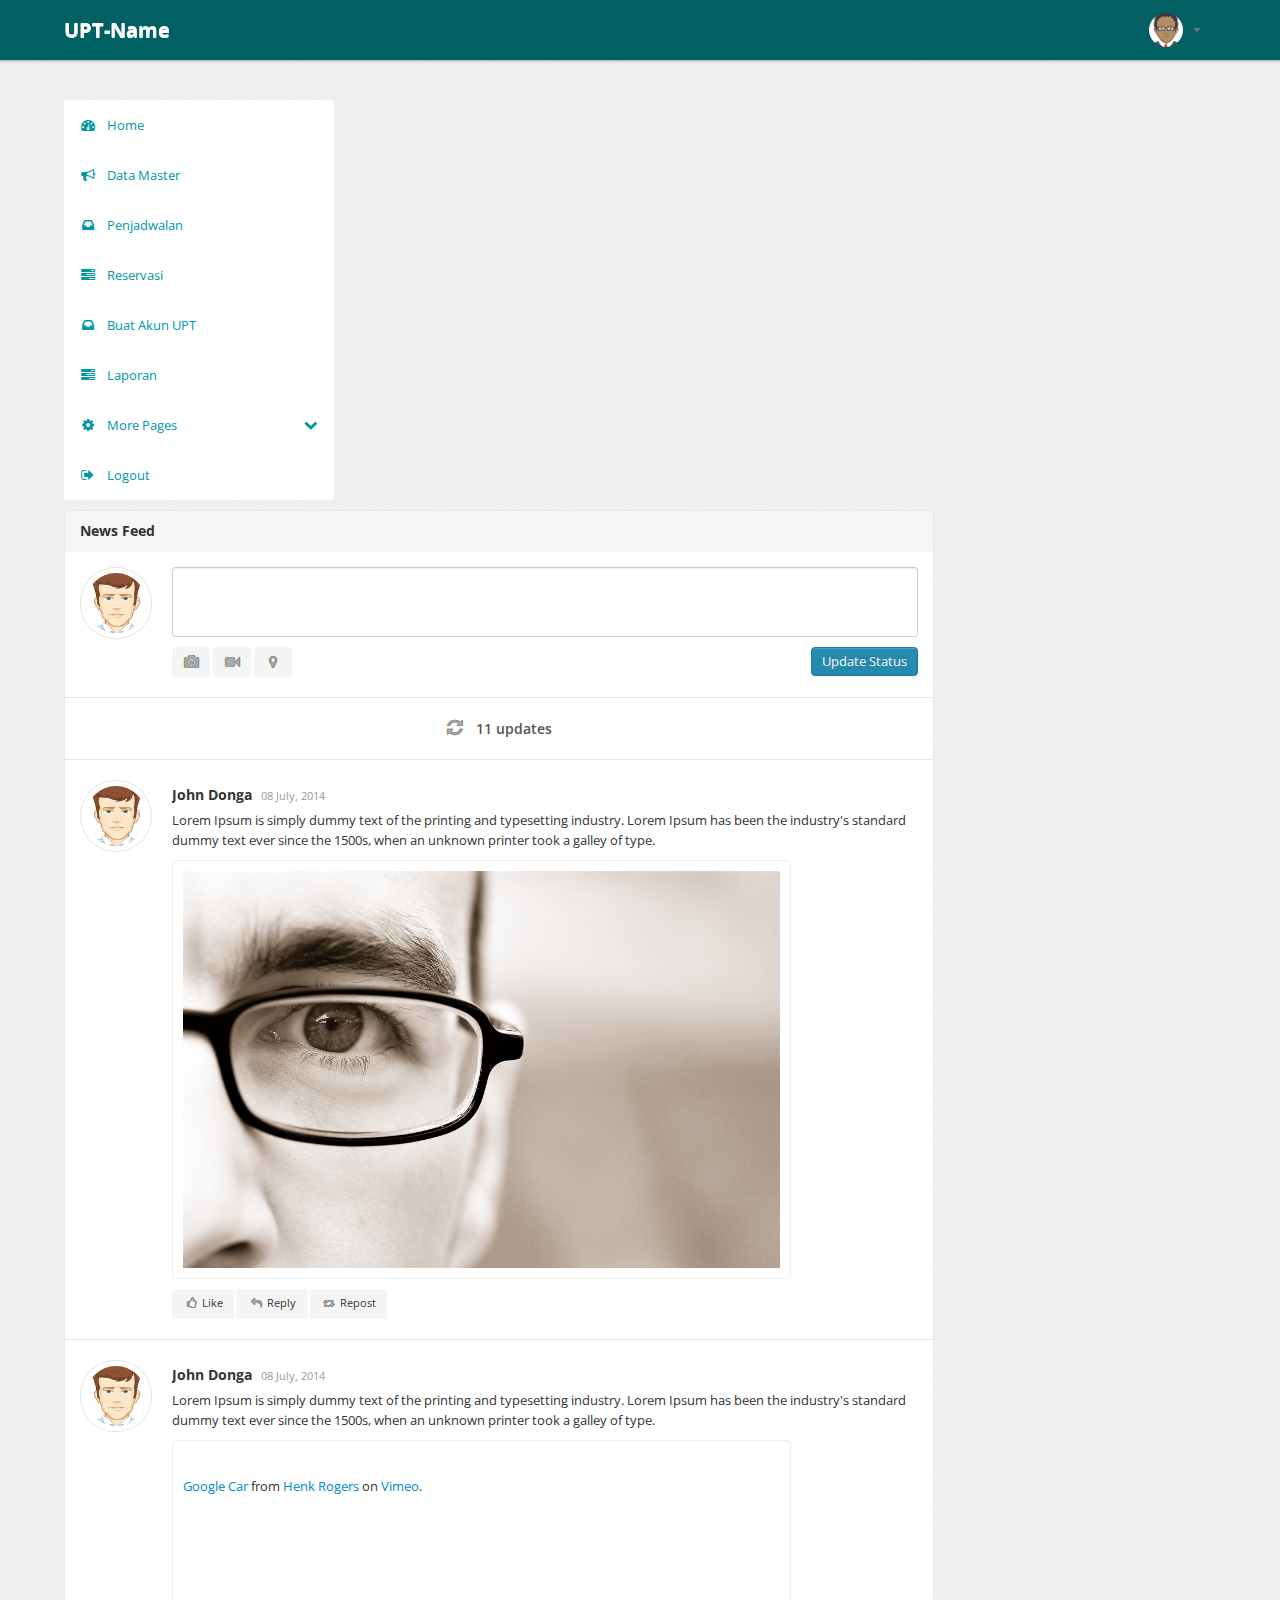
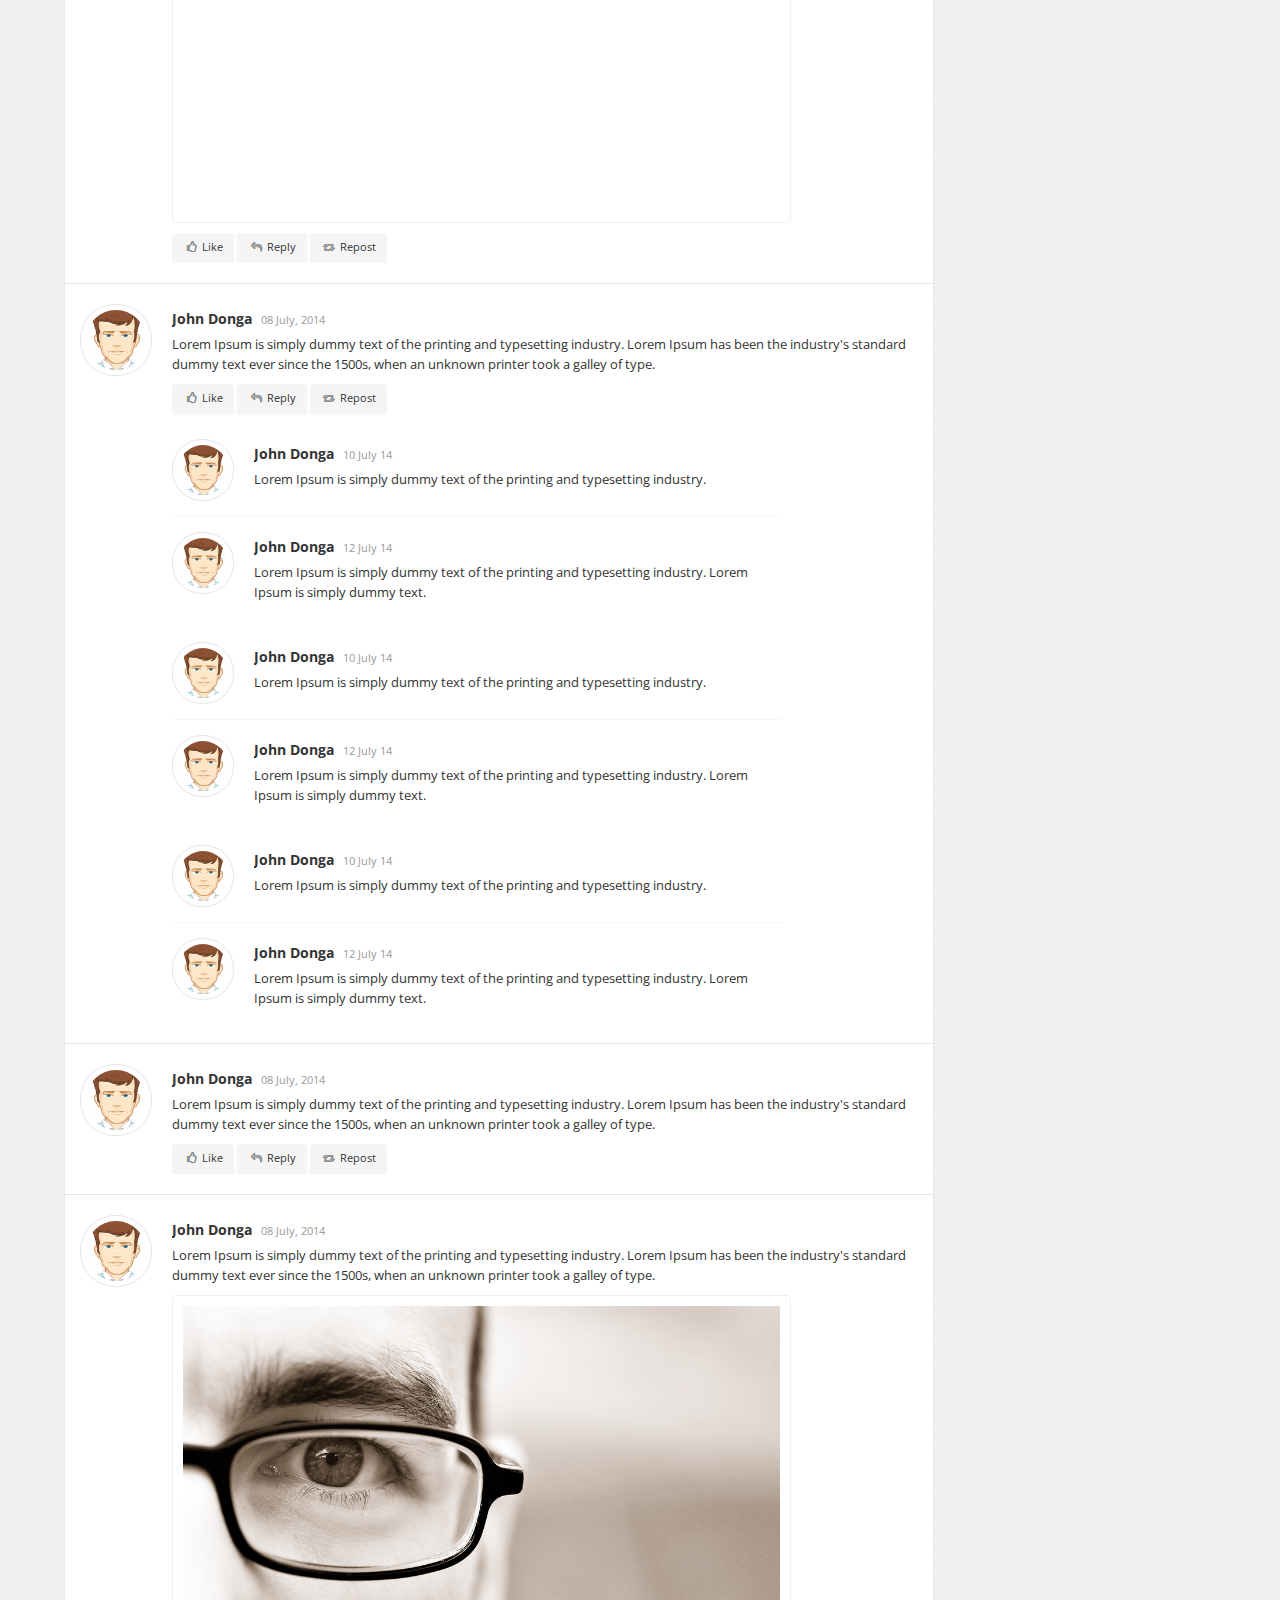
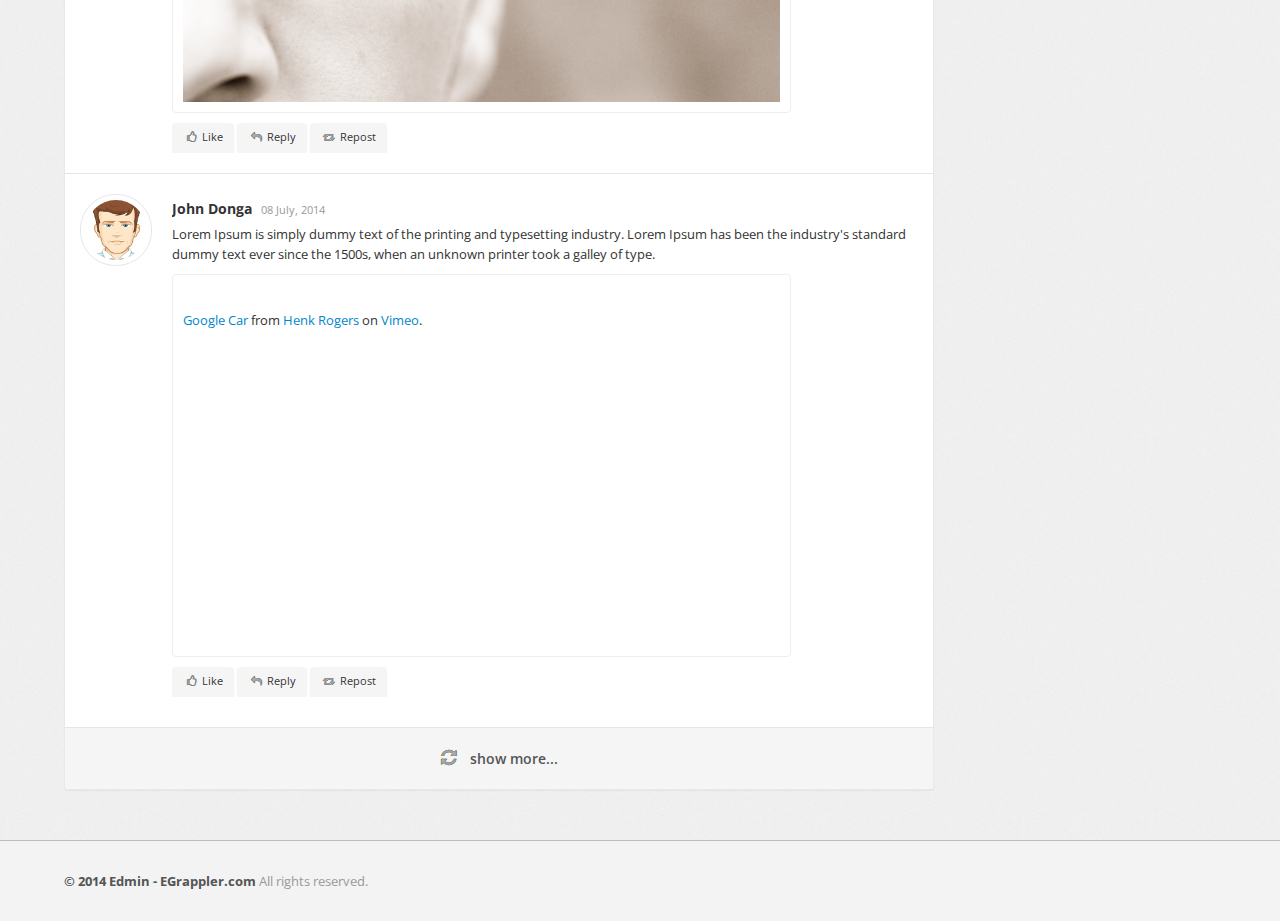
<file: datamaster.html>
﻿<!DOCTYPE html>
<html lang="en">
<head>
<head>
	<meta http-equiv="Content-Type" content="text/html; charset=utf-8" />
	<meta name="viewport" content="width=device-width, initial-scale=1.0">
	<title>Edmin</title>
	<link type="text/css" href="bootstrap/css/bootstrap.min.css" rel="stylesheet">
	<link type="text/css" href="bootstrap/css/bootstrap-responsive.min.css" rel="stylesheet">
	<link type="text/css" href="css/theme.css" rel="stylesheet">
	<link type="text/css" href="images/icons/css/font-awesome.css" rel="stylesheet">
	<link type="text/css" href='http://fonts.googleapis.com/css?family=Open+Sans:400italic,600italic,400,600' rel='stylesheet'>
</head>
<body>

	<div class="navbar navbar-fixed-top">
            <div class="navbar-inner">
                <div class="container">
                    <a class="btn btn-navbar" data-toggle="collapse" data-target=".navbar-inverse-collapse">
                        <i class="icon-reorder shaded"></i></a><a class="brand" href="index.html">UPT-Name </a>
                    <div class="nav-collapse collapse navbar-inverse-collapse">
<!--                         <ul class="nav nav-icons">
                            <li class="active"><a href="#"><i class="icon-envelope"></i></a></li>
                            <li><a href="#"><i class="icon-eye-open"></i></a></li>
                            <li><a href="#"><i class="icon-bar-chart"></i></a></li>
                        </ul> -->
<!--                         <form class="navbar-search pull-left input-append" action="#">
                        <input type="text" class="span3">
                        <button class="btn" type="button">
                            <i class="icon-search"></i>
                        </button>
                        </form> -->
                        <ul class="nav pull-right">
                            <!-- <li class="dropdown"><a href="#" class="dropdown-toggle" data-toggle="dropdown">Dropdown
                                <b class="caret"></b></a>
                                <ul class="dropdown-menu">
                                    <li><a href="#">Item No. 1</a></li>
                                    <li><a href="#">Don't Click</a></li>
                                    <li class="divider"></li>
                                    <li class="nav-header">Example Header</li>
                                    <li><a href="#">A Separated link</a></li>
                                </ul>
                            </li>
                            <li><a href="#">Support </a></li> -->
                            <li class="nav-user dropdown"><a href="#" class="dropdown-toggle" data-toggle="dropdown">
                                <img src="asset/img/avatar.png" class="nav-avatar" />
                                <b class="caret"></b></a>
                                <ul class="dropdown-menu">
                                    <li><a href="#">Your Profile</a></li>
                                    <li><a href="#">Edit Profile</a></li>
                                    <li><a href="#">Account Settings</a></li>
                                    <li class="divider"></li>
                                    <li><a href="#">Logout</a></li>
                                </ul>
                            </li>
                        </ul>
                    </div>
                    <!-- /.nav-collapse -->
                </div>
            </div>
            <!-- /navbar-inner -->
        </div>
        <!-- /navbar -->
        <div class="wrapper">
            <div class="container">
                <div class="row">
                    <div class="span3">
                        <div class="sidebar">
                            <ul class="widget widget-menu unstyled">
                                <li class="active"><a href="index.html"><i class="menu-icon icon-dashboard"></i>Home
                                </a></li>
                                <li><a href="datamaster.html"><i class="menu-icon icon-bullhorn"></i>Data Master </a>
                                </li>
                                <li><a href="penjadwalan.html"><i class="menu-icon icon-inbox"></i>Penjadwalan</a></li>
                                <li><a href="reservasi.html"><i class="menu-icon icon-tasks"></i>Reservasi</a></li>
                                <li><a href="akunupt.html"><i class="menu-icon icon-inbox"></i>Buat Akun UPT</a></li>
                                <li><a href="laporan.html"><i class="menu-icon icon-tasks"></i>Laporan</a></li
                            </ul>
                            <!--/.widget-nav-->
                            
                            
                         <!--    <ul class="widget widget-menu unstyled">
                                <li><a href="ui-button-icon.html"><i class="menu-icon icon-bold"></i> Buttons </a></li>
                                <li><a href="ui-typography.html"><i class="menu-icon icon-book"></i>Typography </a></li>
                                <li><a href="form.html"><i class="menu-icon icon-paste"></i>Forms </a></li>
                                <li><a href="table.html"><i class="menu-icon icon-table"></i>Tables </a></li>
                                <li><a href="charts.html"><i class="menu-icon icon-bar-chart"></i>Charts </a></li>
                            </ul> -->
                            <!--/.widget-nav-->
                            <ul class="widget widget-menu unstyled">
                                <li><a class="collapsed" data-toggle="collapse" href="#togglePages"><i class="menu-icon icon-cog">
                                </i><i class="icon-chevron-down pull-right"></i><i class="icon-chevron-up pull-right">
                                </i>More Pages </a>
                                    <ul id="togglePages" class="collapse unstyled">
                                        <li><a href="other-login.html"><i class="icon-inbox"></i>Login </a></li>
                                        <li><a href="other-user-profile.html"><i class="icon-inbox"></i>Profile </a></li>
                                        <li><a href="other-user-listing.html"><i class="icon-inbox"></i>All Users </a></li>
                                    </ul>
                                </li>
                                <li><a href="#"><i class="menu-icon icon-signout"></i>Logout </a></li>
                            </ul>
						

					
					</div><!--/.sidebar-->
				</div><!--/.span3-->


				<div class="span9">
					<div class="content">

						<div class="module">
							<div class="module-head">
								<h3>News Feed</h3>
							</div>
							<div class="module-body">
								<div class="stream-composer media">
									<a href="#" class="media-avatar medium pull-left">
										<img src="images/user.png">
									</a>
									<div class="media-body">
										<div class="row-fluid">
											<textarea class="span12" style="height: 70px; resize: none;"></textarea>
										</div>
										<div class="clearfix">
											<a href="#" class="btn btn-primary pull-right">
												Update Status
											</a>
											<a href="#" class="btn btn-small" rel="tooltip" data-placement="top" data-original-title="Upload a photo">
												<i class="icon-camera shaded"></i>
											</a>
											<a href="#" class="btn btn-small" rel="tooltip" data-placement="top" data-original-title="Upload a video">
												<i class="icon-facetime-video shaded"></i>
											</a>
											<a href="#" class="btn btn-small" rel="tooltip" data-placement="top" data-original-title="Pin your location">
												<i class="icon-map-marker shaded"></i>
											</a>
										</div>
									</div>
								</div>

								<div class="stream-list">
									<div class="media stream new-update">
										<a href="#">
											<i class="icon-refresh shaded"></i>
											11 updates
										</a>
									</div>
									<div class="media stream">
										<a href="#" class="media-avatar medium pull-left">
											<img src="images/user.png">
										</a>
										<div class="media-body">
											<div class="stream-headline">
												<h5 class="stream-author">
													John Donga 
													<small>08 July, 2014</small>
												</h5>
												<div class="stream-text">
													 Lorem Ipsum is simply dummy text of the printing and typesetting industry. Lorem Ipsum has been the industry's standard dummy text ever since the 1500s, when an unknown printer took a galley of type. 
												
                                              
                                                
                                                
                                               

                                                
                                                </div>
												<div class="stream-attachment photo">
													<div class="responsive-photo">
														<img src="images/img.jpg" />
													</div>
												</div>
											</div><!--/.stream-headline-->

											<div class="stream-options">
												<a href="#" class="btn btn-small">
													<i class="icon-thumbs-up shaded"></i>
													Like
												</a>
												<a href="#" class="btn btn-small">
													<i class="icon-reply shaded"></i>
													Reply
												</a>
												<a href="#" class="btn btn-small">
													<i class="icon-retweet shaded"></i>
													Repost
												</a>
											</div>
										</div>
									</div><!--/.media .stream-->
									<div class="media stream">
										<a href="#" class="media-avatar medium pull-left">
											<img src="images/user.png">
										</a>
										<div class="media-body">
											<div class="stream-headline">
												<h5 class="stream-author">
													John Donga 
													<small>08 July, 2014</small>
												</h5>
												<div class="stream-text">
													 Lorem Ipsum is simply dummy text of the printing and typesetting industry. Lorem Ipsum has been the industry's standard dummy text ever since the 1500s, when an unknown printer took a galley of type. 
												</div>
												<div class="stream-attachment video">
													<div class="responsive-video">
														
                                                        
                                                        <iframe src="//player.vimeo.com/video/20630217" width="560" height="315" frameborder="0" webkitallowfullscreen mozallowfullscreen allowfullscreen></iframe> <p><a href="http://vimeo.com/20630217">Google Car</a> from <a href="http://vimeo.com/user3524956">Henk Rogers</a> on <a href="https://vimeo.com">Vimeo</a>.</p>
                                                        
                                                        
													</div>
												</div>
											</div><!--/.stream-headline-->

											<div class="stream-options">
												<a href="#" class="btn btn-small">
													<i class="icon-thumbs-up shaded"></i>
													Like
												</a>
												<a href="#" class="btn btn-small">
													<i class="icon-reply shaded"></i>
													Reply
												</a>
												<a href="#" class="btn btn-small">
													<i class="icon-retweet shaded"></i>
													Repost
												</a>
											</div>
										</div>
									</div><!--/.media .stream-->

									<div class="media stream">
										<a href="#" class="media-avatar medium pull-left">
											<img src="images/user.png">
										</a>
										<div class="media-body">
											<div class="stream-headline">
												<h5 class="stream-author">
													John Donga 
													<small>08 July, 2014</small>
												</h5>
												<div class="stream-text">
													 Lorem Ipsum is simply dummy text of the printing and typesetting industry. Lorem Ipsum has been the industry's standard dummy text ever since the 1500s, when an unknown printer took a galley of type. 
												</div>
											</div><!--/.stream-headline-->

											<div class="stream-options">
												<a href="#" class="btn btn-small">
													<i class="icon-thumbs-up shaded"></i>
													Like
												</a>
												<a href="#" class="btn btn-small">
													<i class="icon-reply shaded"></i>
													Reply
												</a>
												<a href="#" class="btn btn-small">
													<i class="icon-retweet shaded"></i>
													Repost
												</a>
											</div>

											<div class="stream-respond">
												<div class="media stream">
													<a href="#" class="media-avatar small pull-left">
														<img src="images/user.png">
													</a>
													<div class="media-body">
														<div class="stream-headline">
															<h5 class="stream-author">
																John Donga 
																<small>10 July 14</small>
															</h5>
															<div class="stream-text">
																Lorem Ipsum is simply dummy text of the printing and typesetting industry.
															</div>
														</div><!--/.stream-headline-->
													</div>
												</div><!--/.media .stream-->
												<div class="media stream">
													<a href="#" class="media-avatar small pull-left">
														<img src="images/user.png">
													</a>
													<div class="media-body">
														<div class="stream-headline">
															<h5 class="stream-author">
																John Donga 
																<small>12 July 14</small>
															</h5>
															<div class="stream-text">
																Lorem Ipsum is simply dummy text of the printing and typesetting industry. Lorem Ipsum is simply dummy text.
															</div>
														</div><!--/.stream-headline-->
													</div>
												</div><!--/.media .stream-->
											</div><!--/.stream-respond-->
                                            
                                            <div class="stream-respond">
												<div class="media stream">
													<a href="#" class="media-avatar small pull-left">
														<img src="images/user.png">
													</a>
													<div class="media-body">
														<div class="stream-headline">
															<h5 class="stream-author">
																John Donga 
																<small>10 July 14</small>
															</h5>
															<div class="stream-text">
																Lorem Ipsum is simply dummy text of the printing and typesetting industry.
															</div>
														</div><!--/.stream-headline-->
													</div>
												</div><!--/.media .stream-->
												<div class="media stream">
													<a href="#" class="media-avatar small pull-left">
														<img src="images/user.png">
													</a>
													<div class="media-body">
														<div class="stream-headline">
															<h5 class="stream-author">
																John Donga 
																<small>12 July 14</small>
															</h5>
															<div class="stream-text">
																Lorem Ipsum is simply dummy text of the printing and typesetting industry. Lorem Ipsum is simply dummy text.
															</div>
														</div><!--/.stream-headline-->
													</div>
												</div><!--/.media .stream-->
											</div><!--/.stream-respond-->
                                            <div class="stream-respond">
												<div class="media stream">
													<a href="#" class="media-avatar small pull-left">
														<img src="images/user.png">
													</a>
													<div class="media-body">
														<div class="stream-headline">
															<h5 class="stream-author">
																John Donga 
																<small>10 July 14</small>
															</h5>
															<div class="stream-text">
																Lorem Ipsum is simply dummy text of the printing and typesetting industry.
															</div>
														</div><!--/.stream-headline-->
													</div>
												</div><!--/.media .stream-->
												<div class="media stream">
													<a href="#" class="media-avatar small pull-left">
														<img src="images/user.png">
													</a>
													<div class="media-body">
														<div class="stream-headline">
															<h5 class="stream-author">
																John Donga 
																<small>12 July 14</small>
															</h5>
															<div class="stream-text">
																Lorem Ipsum is simply dummy text of the printing and typesetting industry. Lorem Ipsum is simply dummy text.
															</div>
														</div><!--/.stream-headline-->
													</div>
												</div><!--/.media .stream-->
											</div><!--/.stream-respond-->
										</div>
									</div><!--/.media .stream-->
									<div class="media stream">
										<a href="#" class="media-avatar medium pull-left">
											<img src="images/user.png">
										</a>
										<div class="media-body">
											<div class="stream-headline">
												<h5 class="stream-author">
													John Donga 
													<small>08 July, 2014</small>
												</h5>
												<div class="stream-text">
													 Lorem Ipsum is simply dummy text of the printing and typesetting industry. Lorem Ipsum has been the industry's standard dummy text ever since the 1500s, when an unknown printer took a galley of type. 
												</div>
											</div><!--/.stream-headline-->

											<div class="stream-options">
												<a href="#" class="btn btn-small">
													<i class="icon-thumbs-up shaded"></i>
													Like
												</a>
												<a href="#" class="btn btn-small">
													<i class="icon-reply shaded"></i>
													Reply
												</a>
												<a href="#" class="btn btn-small">
													<i class="icon-retweet shaded"></i>
													Repost
												</a>
											</div>
										</div>
									</div><!--/.media .stream-->
                                    
                                    <div class="media stream">
										<a href="#" class="media-avatar medium pull-left">
											<img src="images/user.png">
										</a>
										<div class="media-body">
											<div class="stream-headline">
												<h5 class="stream-author">
													John Donga 
													<small>08 July, 2014</small>
												</h5>
												<div class="stream-text">
													 Lorem Ipsum is simply dummy text of the printing and typesetting industry. Lorem Ipsum has been the industry's standard dummy text ever since the 1500s, when an unknown printer took a galley of type. 
												
                                              
                                                
                                                
                                               

                                                
                                                </div>
												<div class="stream-attachment photo">
													<div class="responsive-photo">
														<img src="images/img.jpg" />
													</div>
												</div>
											</div><!--/.stream-headline-->

											<div class="stream-options">
												<a href="#" class="btn btn-small">
													<i class="icon-thumbs-up shaded"></i>
													Like
												</a>
												<a href="#" class="btn btn-small">
													<i class="icon-reply shaded"></i>
													Reply
												</a>
												<a href="#" class="btn btn-small">
													<i class="icon-retweet shaded"></i>
													Repost
												</a>
											</div>
										</div>
									</div><!--/.media .stream-->
									<div class="media stream">
										<a href="#" class="media-avatar medium pull-left">
											<img src="images/user.png">
										</a>
										<div class="media-body">
											<div class="stream-headline">
												<h5 class="stream-author">
													John Donga 
													<small>08 July, 2014</small>
												</h5>
												<div class="stream-text">
													 Lorem Ipsum is simply dummy text of the printing and typesetting industry. Lorem Ipsum has been the industry's standard dummy text ever since the 1500s, when an unknown printer took a galley of type. 
												</div>
												<div class="stream-attachment video">
													<div class="responsive-video">
														
                                                        
                                                        <iframe src="//player.vimeo.com/video/20630217" width="560" height="315" frameborder="0" webkitallowfullscreen mozallowfullscreen allowfullscreen></iframe> <p><a href="http://vimeo.com/20630217">Google Car</a> from <a href="http://vimeo.com/user3524956">Henk Rogers</a> on <a href="https://vimeo.com">Vimeo</a>.</p>
                                                        
                                                        
													</div>
												</div>
											</div><!--/.stream-headline-->

											<div class="stream-options">
												<a href="#" class="btn btn-small">
													<i class="icon-thumbs-up shaded"></i>
													Like
												</a>
												<a href="#" class="btn btn-small">
													<i class="icon-reply shaded"></i>
													Reply
												</a>
												<a href="#" class="btn btn-small">
													<i class="icon-retweet shaded"></i>
													Repost
												</a>
											</div>
										</div>
									</div><!--/.media .stream-->

									<div class="media stream load-more">
										<a href="#">
											<i class="icon-refresh shaded"></i>
											show more...
										</a>
									</div>
								</div><!--/.stream-list-->
							</div><!--/.module-body-->
						</div><!--/.module-->
						
					</div><!--/.content-->
				</div><!--/.span9-->
			</div>
		</div><!--/.container-->
	</div><!--/.wrapper-->

	<div class="footer">
		<div class="container">
			 

			<b class="copyright">&copy; 2014 Edmin - EGrappler.com </b> All rights reserved.
		</div>
	</div>

	<script src="scripts/jquery-1.9.1.min.js" type="text/javascript"></script>
	<script src="scripts/jquery-ui-1.10.1.custom.min.js" type="text/javascript"></script>
	<script src="bootstrap/js/bootstrap.min.js" type="text/javascript"></script>
</body>
</file>
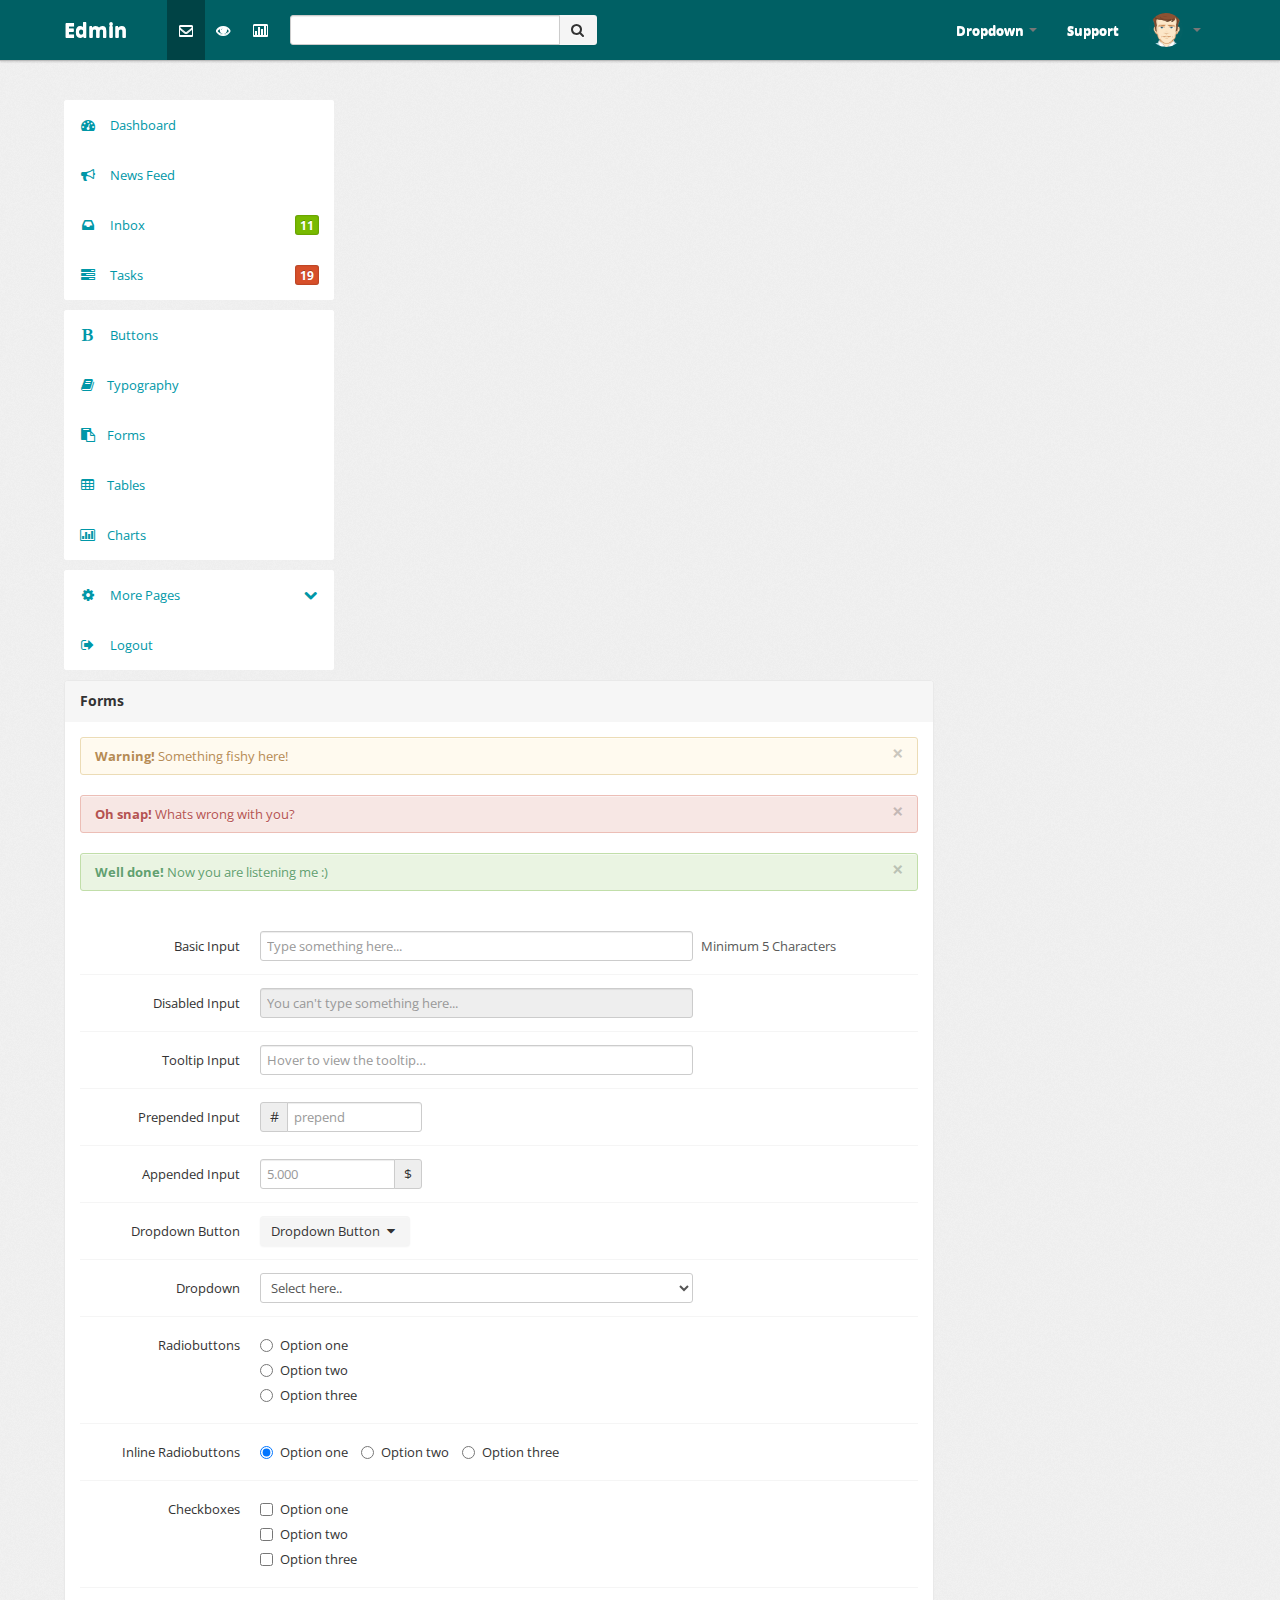
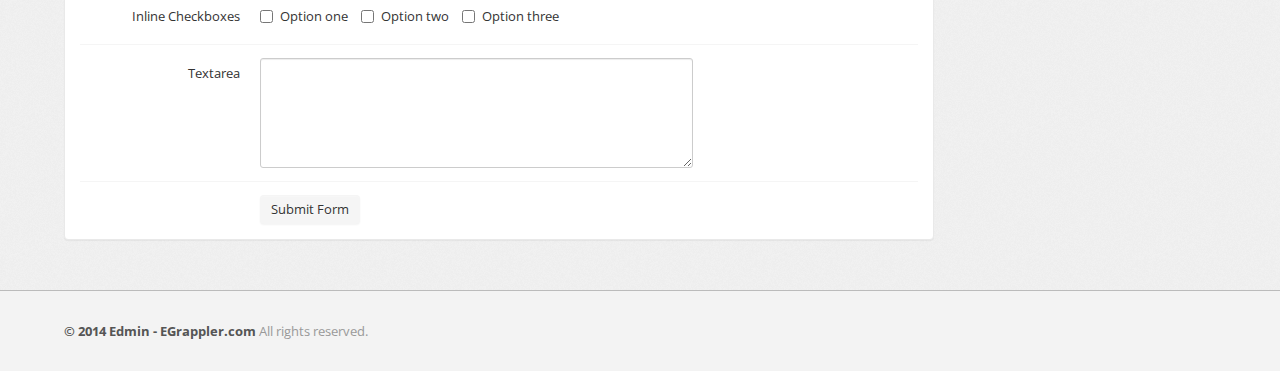
<file: form.html>
﻿<!DOCTYPE html>
<html lang="en">


<head>
	<meta http-equiv="Content-Type" content="text/html; charset=utf-8" />
	<meta name="viewport" content="width=device-width, initial-scale=1.0">
	<title>Edmin</title>
	<link type="text/css" href="bootstrap/css/bootstrap.min.css" rel="stylesheet">
	<link type="text/css" href="bootstrap/css/bootstrap-responsive.min.css" rel="stylesheet">
	<link type="text/css" href="css/theme.css" rel="stylesheet">
	<link type="text/css" href="images/icons/css/font-awesome.css" rel="stylesheet">
	<link type="text/css" href='http://fonts.googleapis.com/css?family=Open+Sans:400italic,600italic,400,600' rel='stylesheet'>
</head>
<body>

	<div class="navbar navbar-fixed-top">
		<div class="navbar-inner">
			<div class="container">
				<a class="btn btn-navbar" data-toggle="collapse" data-target=".navbar-inverse-collapse">
					<i class="icon-reorder shaded"></i>
				</a>

			  	<a class="brand" href="index.html">
			  		Edmin
			  	</a>

				<div class="nav-collapse collapse navbar-inverse-collapse">
					<ul class="nav nav-icons">
						<li class="active"><a href="#">
							<i class="icon-envelope"></i>
						</a></li>
						<li><a href="#">
							<i class="icon-eye-open"></i>
						</a></li>
						<li><a href="#">
							<i class="icon-bar-chart"></i>
						</a></li>
					</ul>

					<form class="navbar-search pull-left input-append" action="#">
						<input type="text" class="span3">
						<button class="btn" type="button">
							<i class="icon-search"></i>
						</button>
					</form>
				
					<ul class="nav pull-right">
						<li class="dropdown">
							<a href="#" class="dropdown-toggle" data-toggle="dropdown">Dropdown <b class="caret"></b></a>
							<ul class="dropdown-menu">
								<li><a href="#">Item No. 1</a></li>
								
								<li><a href="#">Don't Click</a></li>
								<li class="divider"></li>
								<li class="nav-header">Example Header</li>
								<li><a href="#">A Separated link</a></li>
															</ul>
						</li>
						
						<li><a href="#">
							Support
						</a></li>
						<li class="nav-user dropdown">
							<a href="#" class="dropdown-toggle" data-toggle="dropdown">
								<img src="images/user.png" class="nav-avatar" />
								<b class="caret"></b>
							</a>
							<ul class="dropdown-menu">
								<li><a href="#">Your Profile</a></li>
								<li><a href="#">Edit Profile</a></li>
								<li><a href="#">Account Settings</a></li>
								<li class="divider"></li>
								<li><a href="#">Logout</a></li>
							</ul>
						</li>
					</ul>
				</div><!-- /.nav-collapse -->
			</div>
		</div><!-- /navbar-inner -->
	</div><!-- /navbar -->



	<div class="wrapper">
		<div class="container">
			<div class="row">
				<div class="span3">
					<div class="sidebar">

						<ul class="widget widget-menu unstyled">
							<li class="active">
								<a href="index.html">
									<i class="menu-icon icon-dashboard"></i>
									Dashboard
								</a>
							</li>
							<li>
								<a href="activity.html">
									<i class="menu-icon icon-bullhorn"></i>
									News Feed
								</a>
							</li>
							<li>
								<a href="message.html">
									<i class="menu-icon icon-inbox"></i>
									Inbox
									<b class="label green pull-right">11</b>
								</a>
							</li>
							
							<li>
								<a href="task.html">
									<i class="menu-icon icon-tasks"></i>
									Tasks
									<b class="label orange pull-right">19</b>
								</a>
							</li>
						</ul><!--/.widget-nav-->

						<ul class="widget widget-menu unstyled">
                                <li><a href="ui-button-icon.html"><i class="menu-icon icon-bold"></i> Buttons </a></li>
                                <li><a href="ui-typography.html"><i class="menu-icon icon-book"></i>Typography </a></li>
                                <li><a href="form.html"><i class="menu-icon icon-paste"></i>Forms </a></li>
                                <li><a href="table.html"><i class="menu-icon icon-table"></i>Tables </a></li>
                                <li><a href="charts.html"><i class="menu-icon icon-bar-chart"></i>Charts </a></li>
                            </ul><!--/.widget-nav-->

						<ul class="widget widget-menu unstyled">
							<li>
								<a class="collapsed" data-toggle="collapse" href="#togglePages">
									<i class="menu-icon icon-cog"></i>
									<i class="icon-chevron-down pull-right"></i><i class="icon-chevron-up pull-right"></i>
									More Pages
								</a>
								<ul id="togglePages" class="collapse unstyled">
									<li>
										<a href="other-login.html">
											<i class="icon-inbox"></i>
											Login
										</a>
									</li>
									<li>
										<a href="other-user-profile.html">
											<i class="icon-inbox"></i>
											Profile
										</a>
									</li>
									<li>
										<a href="other-user-listing.html">
											<i class="icon-inbox"></i>
											All Users
										</a>
									</li>
								</ul>
							</li>
							
							<li>
								<a href="#">
									<i class="menu-icon icon-signout"></i>
									Logout
								</a>
							</li>
						</ul>

					</div><!--/.sidebar-->
				</div><!--/.span3-->


				<div class="span9">
					<div class="content">

						<div class="module">
							<div class="module-head">
								<h3>Forms</h3>
							</div>
							<div class="module-body">

									<div class="alert">
										<button type="button" class="close" data-dismiss="alert">×</button>
										<strong>Warning!</strong> Something fishy here!
									</div>
									<div class="alert alert-error">
										<button type="button" class="close" data-dismiss="alert">×</button>
										<strong>Oh snap!</strong> Whats wrong with you? 
									</div>
									<div class="alert alert-success">
										<button type="button" class="close" data-dismiss="alert">×</button>
										<strong>Well done!</strong> Now you are listening me :) 
									</div>

									<br />

									<form class="form-horizontal row-fluid">
										<div class="control-group">
											<label class="control-label" for="basicinput">Basic Input</label>
											<div class="controls">
												<input type="text" id="basicinput" placeholder="Type something here..." class="span8">
												<span class="help-inline">Minimum 5 Characters</span>
											</div>
										</div>

										<div class="control-group">
											<label class="control-label" for="basicinput">Disabled Input</label>
											<div class="controls">
												<input type="text" id="basicinput" placeholder="You can't type something here..." class="span8" disabled>
											</div>
										</div>

										<div class="control-group">
											<label class="control-label" for="basicinput">Tooltip Input</label>
											<div class="controls">
												<input data-title="A tooltip for the input" type="text" placeholder="Hover to view the tooltip…" data-original-title="" class="span8 tip">
											</div>
										</div>

										<div class="control-group">
											<label class="control-label" for="basicinput">Prepended Input</label>
											<div class="controls">
												<div class="input-prepend">
													<span class="add-on">#</span><input class="span8" type="text" placeholder="prepend">       
												</div>
											</div>
										</div>

										<div class="control-group">
											<label class="control-label" for="basicinput">Appended Input</label>
											<div class="controls">
												<div class="input-append">
													<input type="text" placeholder="5.000" class="span8"><span class="add-on">$</span>
												</div>
											</div>
										</div>

										<div class="control-group">
											<label class="control-label" for="basicinput">Dropdown Button</label>
											<div class="controls">
												<div class="dropdown">
													<a class="dropdown-toggle btn" data-toggle="dropdown" href="#">Dropdown Button <i class="icon-caret-down"></i></a>
													<ul class="dropdown-menu" role="menu" aria-labelledby="dLabel">
														<li><a href="#">First Row</a></li>
														<li><a href="#">Second Row</a></li>
														<li><a href="#">Third Row</a></li>
														<li><a href="#">Fourth Row</a></li>
													</ul>
												</div>
											</div>
										</div>

										<div class="control-group">
											<label class="control-label" for="basicinput">Dropdown</label>
											<div class="controls">
												<select tabindex="1" data-placeholder="Select here.." class="span8">
													<option value="">Select here..</option>
													<option value="Category 1">First Row</option>
													<option value="Category 2">Second Row</option>
													<option value="Category 3">Third Row</option>
													<option value="Category 4">Fourth Row</option>
												</select>
											</div>
										</div>

										<div class="control-group">
											<label class="control-label">Radiobuttons</label>
											<div class="controls">
												<label class="radio">
													<input type="radio" name="optionsRadios" id="optionsRadios1" value="option1" checked="">
													Option one
												</label> 
												<label class="radio">
													<input type="radio" name="optionsRadios" id="optionsRadios2" value="option2">
													Option two
												</label> 
												<label class="radio">
													<input type="radio" name="optionsRadios" id="optionsRadios3" value="option3">
													Option three
												</label>
											</div>
										</div>

										<div class="control-group">
											<label class="control-label">Inline Radiobuttons</label>
											<div class="controls">
												<label class="radio inline">
													<input type="radio" name="optionsRadios" id="optionsRadios1" value="option1" checked="">
													Option one
												</label> 
												<label class="radio inline">
													<input type="radio" name="optionsRadios" id="optionsRadios2" value="option2">
													Option two
												</label> 
												<label class="radio inline">
													<input type="radio" name="optionsRadios" id="optionsRadios3" value="option3">
													Option three
												</label>
											</div>
										</div>

										<div class="control-group">
											<label class="control-label">Checkboxes</label>
											<div class="controls">
												<label class="checkbox">
													<input type="checkbox" value="">
													Option one
												</label>
												<label class="checkbox">
													<input type="checkbox" value="">
													Option two
												</label>
												<label class="checkbox">
													<input type="checkbox" value="">
													Option three
												</label>
											</div>
										</div>

										<div class="control-group">
											<label class="control-label">Inline Checkboxes</label>
											<div class="controls">
												<label class="checkbox inline">
													<input type="checkbox" value="">
													Option one
												</label>
												<label class="checkbox inline">
													<input type="checkbox" value="">
													Option two
												</label>
												<label class="checkbox inline">
													<input type="checkbox" value="">
													Option three
												</label>
											</div>
										</div>

										<div class="control-group">
											<label class="control-label" for="basicinput">Textarea</label>
											<div class="controls">
												<textarea class="span8" rows="5"></textarea>
											</div>
										</div>

										<div class="control-group">
											<div class="controls">
												<button type="submit" class="btn">Submit Form</button>
											</div>
										</div>
									</form>
							</div>
						</div>

						
						
					</div><!--/.content-->
				</div><!--/.span9-->
			</div>
		</div><!--/.container-->
	</div><!--/.wrapper-->

	<div class="footer">
		<div class="container">
			 

			<b class="copyright">&copy; 2014 Edmin - EGrappler.com </b> All rights reserved.
		</div>
	</div>

	<script src="scripts/jquery-1.9.1.min.js" type="text/javascript"></script>
	<script src="scripts/jquery-ui-1.10.1.custom.min.js" type="text/javascript"></script>
	<script src="bootstrap/js/bootstrap.min.js" type="text/javascript"></script>
	<script src="scripts/flot/jquery.flot.js" type="text/javascript"></script>
</body>
</file>
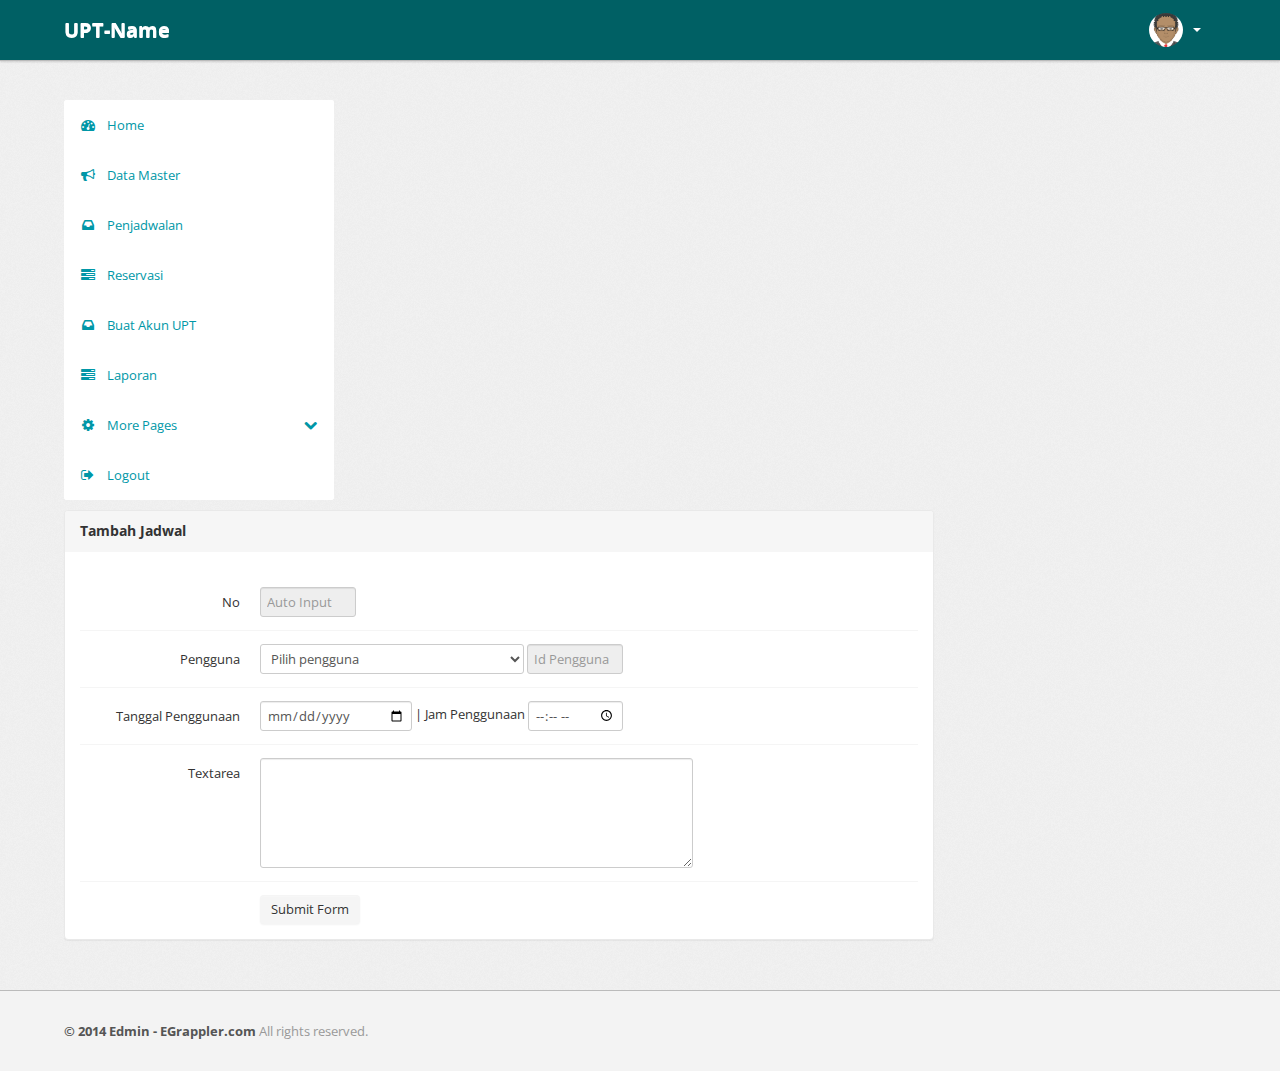
<file: form_penjadwalan.html>
<!DOCTYPE html>
<html lang="en">
<head>
	<meta http-equiv="Content-Type" content="text/html; charset=utf-8" />
	<meta name="viewport" content="width=device-width, initial-scale=1.0">
	<title>Upt-name</title>
	<link type="text/css" href="bootstrap/css/bootstrap.min.css" rel="stylesheet">
	<link type="text/css" href="bootstrap/css/bootstrap-responsive.min.css" rel="stylesheet">
	<link type="text/css" href="css/theme.css" rel="stylesheet">
	<link type="text/css" href="images/icons/css/font-awesome.css" rel="stylesheet">
	<link type="text/css" href='http://fonts.googleapis.com/css?family=Open+Sans:400italic,600italic,400,600' rel='stylesheet'>
</head>
<body>

	<div class="navbar navbar-fixed-top">
            <div class="navbar-inner">
                <div class="container">
                    <a class="btn btn-navbar" data-toggle="collapse" data-target=".navbar-inverse-collapse">
                        <i class="icon-reorder shaded"></i></a><a class="brand" href="index.html">UPT-Name </a>
                    <div class="nav-collapse collapse navbar-inverse-collapse">
<!--                         <ul class="nav nav-icons">
                            <li class="active"><a href="#"><i class="icon-envelope"></i></a></li>
                            <li><a href="#"><i class="icon-eye-open"></i></a></li>
                            <li><a href="#"><i class="icon-bar-chart"></i></a></li>
                        </ul> -->
<!--                         <form class="navbar-search pull-left input-append" action="#">
                        <input type="text" class="span3">
                        <button class="btn" type="button">
                            <i class="icon-search"></i>
                        </button>
                        </form> -->
                        <ul class="nav pull-right">
                            <!-- <li class="dropdown"><a href="#" class="dropdown-toggle" data-toggle="dropdown">Dropdown
                                <b class="caret"></b></a>
                                <ul class="dropdown-menu">
                                    <li><a href="#">Item No. 1</a></li>
                                    <li><a href="#">Don't Click</a></li>
                                    <li class="divider"></li>
                                    <li class="nav-header">Example Header</li>
                                    <li><a href="#">A Separated link</a></li>
                                </ul>
                            </li>
                            <li><a href="#">Support </a></li> -->
                            <li class="nav-user dropdown"><a href="#" class="dropdown-toggle" data-toggle="dropdown">
                                <img src="asset/img/avatar.png" class="nav-avatar" />
                                <b class="caret b-w"></b></a>
                                <ul class="dropdown-menu">
                                    <li><a href="#">Your Profile</a></li>
                                    <li><a href="#">Edit Profile</a></li>
                                    <li><a href="#">Account Settings</a></li>
                                    <li class="divider"></li>
                                    <li><a href="#">Logout</a></li>
                                </ul>
                            </li>
                        </ul>
                    </div>
                    <!-- /.nav-collapse -->
                </div>
            </div>
            <!-- /navbar-inner -->
        </div>
        <!-- /navbar -->
        <div class="wrapper">
            <div class="container">
                <div class="row">
                    <div class="span3">
                        <div class="sidebar">
                            <ul class="widget widget-menu unstyled">
                                <li class="active"><a href="index.html"><i class="menu-icon icon-dashboard"></i>Home
                                </a></li>
                                <li><a href="datamaster.html"><i class="menu-icon icon-bullhorn"></i>Data Master </a>
                                </li>
                                <li><a href="penjadwalan.html"><i class="menu-icon icon-inbox"></i>Penjadwalan</a></li>
                                <li><a href="reservasi.html"><i class="menu-icon icon-tasks"></i>Reservasi</a></li>
                                <li><a href="akunupt.html"><i class="menu-icon icon-inbox"></i>Buat Akun UPT</a></li>
                                <li><a href="laporan.html"><i class="menu-icon icon-tasks"></i>Laporan</a></li
                            </ul>
                            <!--/.widget-nav-->
                            
                            
                         <!--    <ul class="widget widget-menu unstyled">
                                <li><a href="ui-button-icon.html"><i class="menu-icon icon-bold"></i> Buttons </a></li>
                                <li><a href="ui-typography.html"><i class="menu-icon icon-book"></i>Typography </a></li>
                                <li><a href="form.html"><i class="menu-icon icon-paste"></i>Forms </a></li>
                                <li><a href="table.html"><i class="menu-icon icon-table"></i>Tables </a></li>
                                <li><a href="charts.html"><i class="menu-icon icon-bar-chart"></i>Charts </a></li>
                            </ul> -->
                            <!--/.widget-nav-->
                            <ul class="widget widget-menu unstyled">
                                <li><a class="collapsed" data-toggle="collapse" href="#togglePages"><i class="menu-icon icon-cog">
                                </i><i class="icon-chevron-down pull-right"></i><i class="icon-chevron-up pull-right">
                                </i>More Pages </a>
                                    <ul id="togglePages" class="collapse unstyled">
                                        <li><a href="other-login.html"><i class="icon-inbox"></i>Login </a></li>
                                        <li><a href="other-user-profile.html"><i class="icon-inbox"></i>Profile </a></li>
                                        <li><a href="other-user-listing.html"><i class="icon-inbox"></i>All Users </a></li>
                                    </ul>
                                </li>
                                <li><a href="#"><i class="menu-icon icon-signout"></i>Logout </a></li>
                            </ul>
                        </div>
                        <!--/.sidebar-->
                    </div>
                    <!--/.span3-->


				<div class="span9">
					<div class="content">

						<div class="module">
							<div class="module-head">
								<h3>Tambah Jadwal</h3>
							</div>
							<div class="module-body">
									
									<div class="alert alert-error hidden"><!--unhide pada saat ada data yang belum diisi/tidak sesuai-->
										<button type="button" class="close" data-dismiss="alert">×</button>
										<strong>Oh snap!</strong> Whats wrong with you? 
									</div>
									<div class="alert alert-success hidden"><!--unhide pada saat ada data prosses berhasil-->
										<button type="button" class="close" data-dismiss="alert">×</button>
										<strong>Well done!</strong> Now you are listening me :) 
									</div>

									<br />

									<form class="form-horizontal row-fluid">
										<div class="control-group">
											<label class="control-label" for="basicinput">No</label>
											<div class="controls">
												<input type="text" id="basicinput" placeholder="Auto Input" class="span2" disabled>
											</div>
										</div>
										<div class="control-group">
											<label class="control-label" for="basicinput">Pengguna</label>
											<div class="controls">
												<select tabindex="1" data-placeholder="Select here.." class="span5">
													<option value="">Pilih pengguna</option>
													<option value="Category 1">First Row</option>
													<option value="Category 2">Second Row</option>
													<option value="Category 3">Third Row</option>
													<option value="Category 4">Fourth Row</option>
												</select>
                                                <input type="text" id="id" placeholder="Id Pengguna" class="span2" disabled>
											</div>
										</div>
                                        <div class="control-group">
											<label class="control-label" for="basicinput">Tanggal Penggunaan</label>
											<div class="controls">
												<input type="date" id="basicinput" placeholder="Auto Input" class="span3"> | Jam Penggunaan <input type="time" id="basicinput" placeholder="Auto Input" class="span2">
											</div>
										</div>
										<div class="control-group">
											<label class="control-label" for="basicinput">Textarea</label>
											<div class="controls">
												<textarea class="span8" rows="5"></textarea>
											</div>
										</div>

										<div class="control-group">
											<div class="controls">
												<button type="submit" class="btn">Submit Form</button>
											</div>
										</div>
									</form>
							</div>
						</div>

						
						
					</div><!--/.content-->
				</div><!--/.span9-->
			</div>
		</div><!--/.container-->
	</div><!--/.wrapper-->

	<div class="footer">
		<div class="container">
			 

			<b class="copyright">&copy; 2014 Edmin - EGrappler.com </b> All rights reserved.
		</div>
	</div>

	<script src="scripts/jquery-1.9.1.min.js"></script>
	<script src="scripts/jquery-ui-1.10.1.custom.min.js"></script>
	<script src="bootstrap/js/bootstrap.min.js"></script>
	<script src="scripts/datatables/jquery.dataTables.js"></script>
	<script>
		$(document).ready(function() {
			$('.datatable-1').dataTable();
			$('.dataTables_paginate').addClass("btn-group datatable-pagination");
			$('.dataTables_paginate > a').wrapInner('<span />');
			$('.dataTables_paginate > a:first-child').append('<i class="icon-chevron-left shaded"></i>');
			$('.dataTables_paginate > a:last-child').append('<i class="icon-chevron-right shaded"></i>');
		} );
	</script>
</body>
</file>
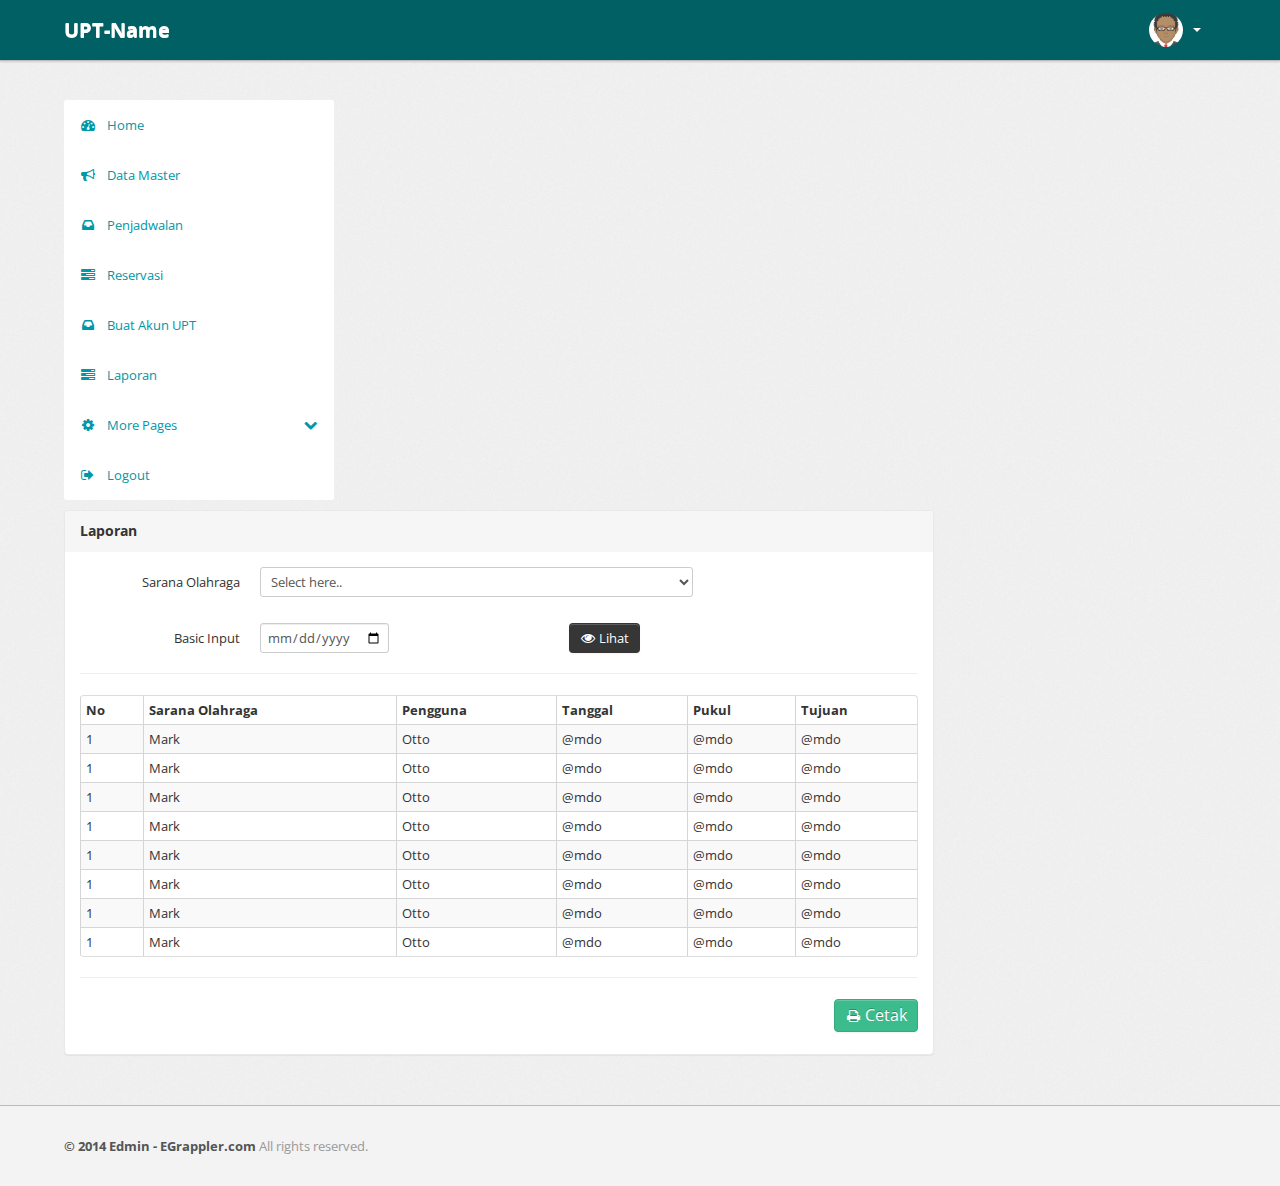
<file: laporan.html>
<!DOCTYPE html>
<html lang="en">
<head>
	<meta http-equiv="Content-Type" content="text/html; charset=utf-8" />
	<meta name="viewport" content="width=device-width, initial-scale=1.0">
	<title>Upt-name</title>
	<link type="text/css" href="bootstrap/css/bootstrap.min.css" rel="stylesheet">
	<link type="text/css" href="bootstrap/css/bootstrap-responsive.min.css" rel="stylesheet">
	<link type="text/css" href="css/theme.css" rel="stylesheet">
	<link type="text/css" href="images/icons/css/font-awesome.css" rel="stylesheet">
	<link type="text/css" href='http://fonts.googleapis.com/css?family=Open+Sans:400italic,600italic,400,600' rel='stylesheet'>
</head>
<body>
<div class="navbar navbar-fixed-top">
            <div class="navbar-inner">
                <div class="container">
                    <a class="btn btn-navbar" data-toggle="collapse" data-target=".navbar-inverse-collapse">
                        <i class="icon-reorder shaded"></i></a><a class="brand" href="index.html">UPT-Name </a>
                    <div class="nav-collapse collapse navbar-inverse-collapse">
<!--                         <ul class="nav nav-icons">
                            <li class="active"><a href="#"><i class="icon-envelope"></i></a></li>
                            <li><a href="#"><i class="icon-eye-open"></i></a></li>
                            <li><a href="#"><i class="icon-bar-chart"></i></a></li>
                        </ul> -->
<!--                         <form class="navbar-search pull-left input-append" action="#">
                        <input type="text" class="span3">
                        <button class="btn" type="button">
                            <i class="icon-search"></i>
                        </button>
                        </form> -->
                        <ul class="nav pull-right">
                            <!-- <li class="dropdown"><a href="#" class="dropdown-toggle" data-toggle="dropdown">Dropdown
                                <b class="caret"></b></a>
                                <ul class="dropdown-menu">
                                    <li><a href="#">Item No. 1</a></li>
                                    <li><a href="#">Don't Click</a></li>
                                    <li class="divider"></li>
                                    <li class="nav-header">Example Header</li>
                                    <li><a href="#">A Separated link</a></li>
                                </ul>
                            </li>
                            <li><a href="#">Support </a></li> -->
                            <li class="nav-user dropdown"><a href="#" class="dropdown-toggle" data-toggle="dropdown">
                                <img src="asset/img/avatar.png" class="nav-avatar" />
                                <b class="caret b-w"></b></a>
                                <ul class="dropdown-menu">
                                    <li><a href="#">Your Profile</a></li>
                                    <li><a href="#">Edit Profile</a></li>
                                    <li><a href="#">Account Settings</a></li>
                                    <li class="divider"></li>
                                    <li><a href="#">Logout</a></li>
                                </ul>
                            </li>
                        </ul>
                    </div>
                    <!-- /.nav-collapse -->
                </div>
            </div>
            <!-- /navbar-inner -->
        </div>
        <!-- /navbar -->
        <div class="wrapper">
            <div class="container">
                <div class="row">
                    <div class="span3">
                        <div class="sidebar">
                            <ul class="widget widget-menu unstyled">
                                <li class="active"><a href="index.html"><i class="menu-icon icon-dashboard"></i>Home
                                </a></li>
                                <li><a href="datamaster.html"><i class="menu-icon icon-bullhorn"></i>Data Master </a>
                                </li>
                                <li><a href="penjadwalan.html"><i class="menu-icon icon-inbox"></i>Penjadwalan</a></li>
                                <li><a href="reservasi.html"><i class="menu-icon icon-tasks"></i>Reservasi</a></li>
                                <li><a href="akunupt.html"><i class="menu-icon icon-inbox"></i>Buat Akun UPT</a></li>
                                <li><a href="laporan.html"><i class="menu-icon icon-tasks"></i>Laporan</a></li
                            </ul>
                            <!--/.widget-nav-->
                            
                            
                         <!--    <ul class="widget widget-menu unstyled">
                                <li><a href="ui-button-icon.html"><i class="menu-icon icon-bold"></i> Buttons </a></li>
                                <li><a href="ui-typography.html"><i class="menu-icon icon-book"></i>Typography </a></li>
                                <li><a href="form.html"><i class="menu-icon icon-paste"></i>Forms </a></li>
                                <li><a href="table.html"><i class="menu-icon icon-table"></i>Tables </a></li>
                                <li><a href="charts.html"><i class="menu-icon icon-bar-chart"></i>Charts </a></li>
                            </ul> -->
                            <!--/.widget-nav-->
                            <ul class="widget widget-menu unstyled">
                                <li><a class="collapsed" data-toggle="collapse" href="#togglePages"><i class="menu-icon icon-cog">
                                </i><i class="icon-chevron-down pull-right"></i><i class="icon-chevron-up pull-right">
                                </i>More Pages </a>
                                    <ul id="togglePages" class="collapse unstyled">
                                        <li><a href="other-login.html"><i class="icon-inbox"></i>Login </a></li>
                                        <li><a href="other-user-profile.html"><i class="icon-inbox"></i>Profile </a></li>
                                        <li><a href="other-user-listing.html"><i class="icon-inbox"></i>All Users </a></li>
                                    </ul>
                                </li>
                                <li><a href="#"><i class="menu-icon icon-signout"></i>Logout </a></li>
                            </ul>
                        </div>
                        <!--/.sidebar-->
                    </div>
                    <!--/.span3-->


				<div class="span9">
					<div class="content">
                        <div class="module">
							<div class="module-head">
								<h3>Laporan</h3>
							</div>
							<div class="module-body">
                               <form class="form-horizontal row-fluid" action="#">
                                        <div class="control-group m">
											<label class="control-label" for="basicinput">Sarana Olahraga</label>
											<div class="controls">
												<select tabindex="1" data-placeholder="Select here.." class="span8">
													<option value="">Select here..</option>
													<option value="Category 1">First Row</option>
													<option value="Category 2">Second Row</option>
													<option value="Category 3">Third Row</option>
													<option value="Category 4">Fourth Row</option>
												</select>
											</div>
										</div>
                                   
                                        <div class="control-group m">
                                       <div class="pull-left">
											<label class="control-label" for="basicinput">Basic Input</label>
											<div class="controls">
												<input type="date" id="basicinput" placeholder="Type something here..." class="span20">
											</div>
										</div>
                                                <div class="pull-left">
											<div class="controls">
												<button type="submit" class="btn btn-inverse"><i class="icon-eye-open"></i> Lihat</button>
											</div>
                                                </div>
										</div>
                                       </form>
                                <hr>
								<table class="table table-striped table-bordered table-condensed">
								  <thead>
									<tr>
									  <th>No</th>
									  <th>Sarana Olahraga</th>
									  <th>Pengguna</th>
									  <th>Tanggal</th>
									  <th>Pukul</th>
									  <th>Tujuan</th>
									</tr>
								  </thead>
								  <tbody>
									<tr>
									  <td>1</td>
									  <td>Mark</td>
									  <td>Otto</td>
                                      <td>@mdo</td>
                                      <td>@mdo</td>
                                      <td>@mdo</td>
									</tr>
									<tr>
									  <td>1</td>
									  <td>Mark</td>
									  <td>Otto</td>
                                      <td>@mdo</td>
                                      <td>@mdo</td>
                                      <td>@mdo</td>
									</tr>
                                      <tr>
									  <td>1</td>
									  <td>Mark</td>
									  <td>Otto</td>
                                      <td>@mdo</td>
                                      <td>@mdo</td>
                                      <td>@mdo</td>
									</tr>
                                      <tr>
									  <td>1</td>
									  <td>Mark</td>
									  <td>Otto</td>
                                      <td>@mdo</td>
                                      <td>@mdo</td>
                                      <td>@mdo</td>
									</tr>
                                      <tr>
									  <td>1</td>
									  <td>Mark</td>
									  <td>Otto</td>
                                      <td>@mdo</td>
                                      <td>@mdo</td>
                                      <td>@mdo</td>
									</tr>
                                      <tr>
									  <td>1</td>
									  <td>Mark</td>
									  <td>Otto</td>
                                      <td>@mdo</td>
                                      <td>@mdo</td>
                                      <td>@mdo</td>
									</tr>
                                      <tr>
									  <td>1</td>
									  <td>Mark</td>
									  <td>Otto</td>
                                      <td>@mdo</td>
                                      <td>@mdo</td>
                                      <td>@mdo</td>
									</tr>
                                      <tr>
									  <td>1</td>
									  <td>Mark</td>
									  <td>Otto</td>
                                      <td>@mdo</td>
                                      <td>@mdo</td>
                                      <td>@mdo</td>
									</tr>
                                      
								</table>
                                <hr>
								<a class="btn btn-large btn-success pull-right"><i class="icon-print"></i> Cetak</a>
                                <br>
						</div>
						
					<br />
						
					</div><!--/.content-->
					</div><!--/.content-->
				</div><!--/.span9-->
			</div>
		</div><!--/.container-->
	</div><!--/.wrapper-->

	<div class="footer">
		<div class="container">
			 

			<b class="copyright">&copy; 2014 Edmin - EGrappler.com </b> All rights reserved.
		</div>
	</div>

	<script src="scripts/jquery-1.9.1.min.js"></script>
	<script src="scripts/jquery-ui-1.10.1.custom.min.js"></script>
	<script src="bootstrap/js/bootstrap.min.js"></script>
	<script src="scripts/datatables/jquery.dataTables.js"></script>
	<script>
		$(document).ready(function() {
			$('.datatable-1').dataTable();
			$('.dataTables_paginate').addClass("btn-group datatable-pagination");
			$('.dataTables_paginate > a').wrapInner('<span />');
			$('.dataTables_paginate > a:first-child').append('<i class="icon-chevron-left shaded"></i>');
			$('.dataTables_paginate > a:last-child').append('<i class="icon-chevron-right shaded"></i>');
		} );
	</script>
</body>
</file>
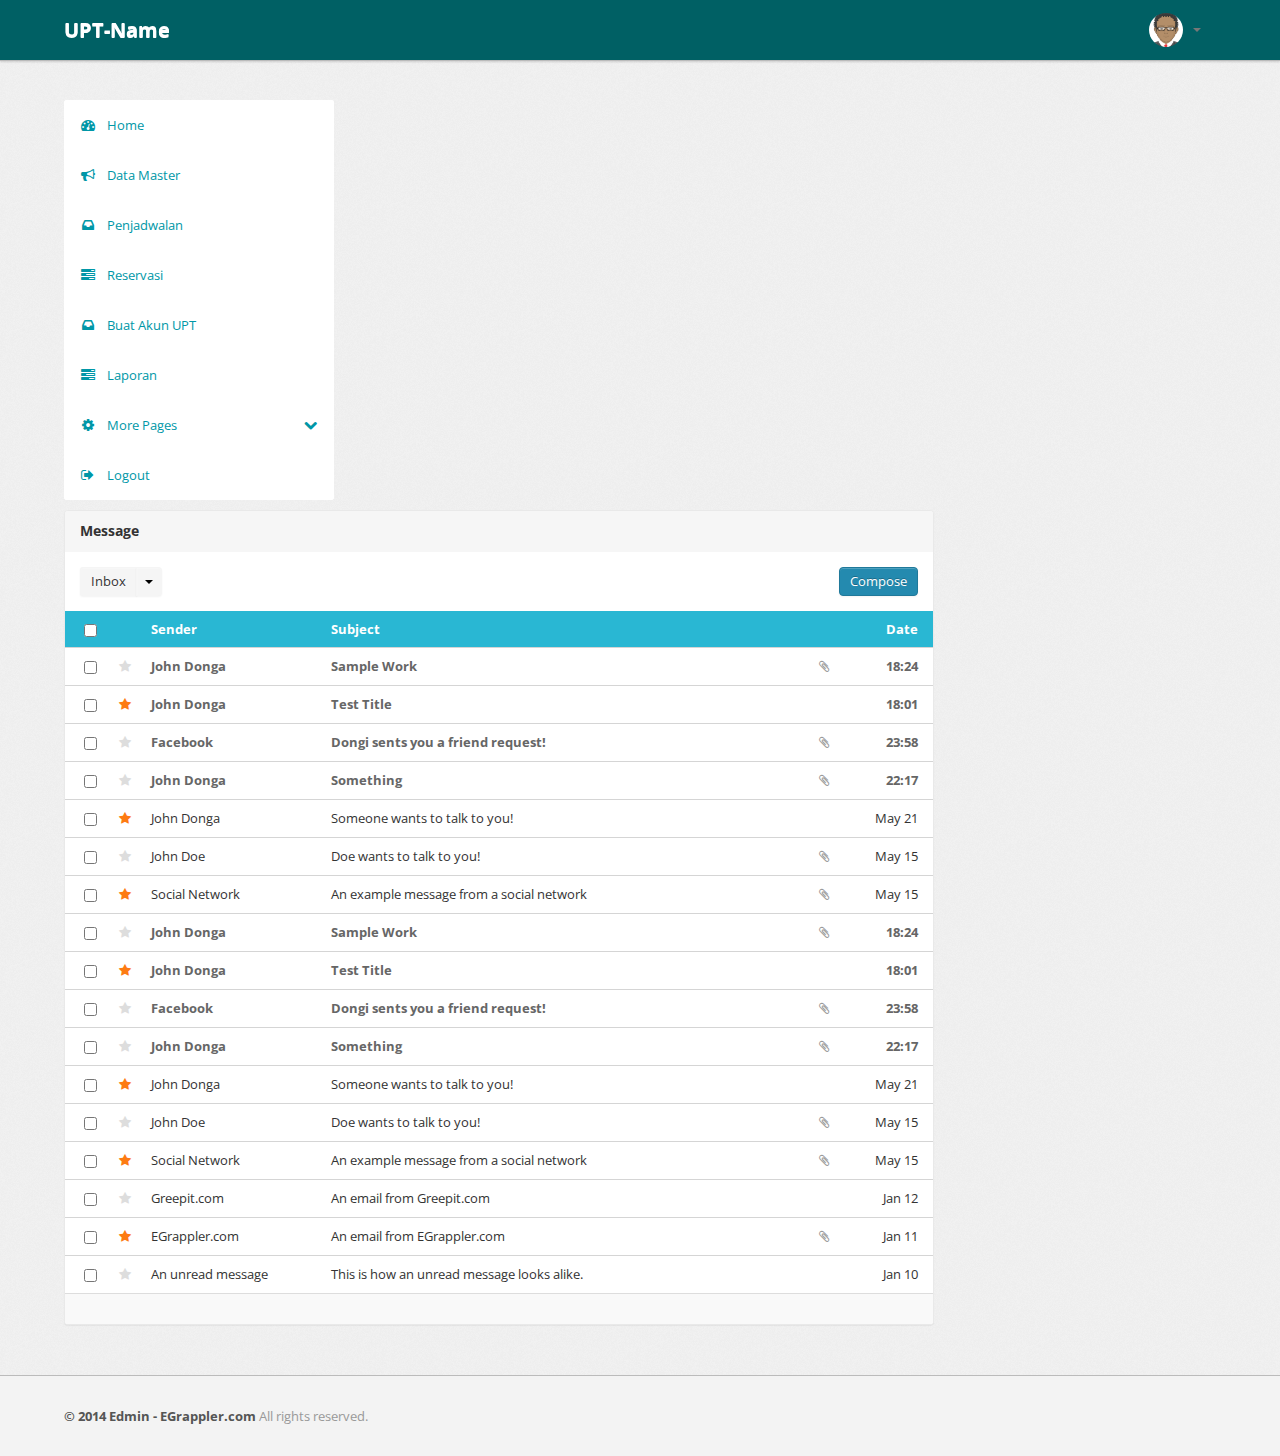
<file: message.html>
﻿<!DOCTYPE html>
<html lang="en">
<head>
    <head>
        <meta http-equiv="Content-Type" content="text/html; charset=utf-8" />
        <meta name="viewport" content="width=device-width, initial-scale=1.0">
        <title>Edmin</title>
        <link type="text/css" href="bootstrap/css/bootstrap.min.css" rel="stylesheet">
        <link type="text/css" href="bootstrap/css/bootstrap-responsive.min.css" rel="stylesheet">
        <link type="text/css" href="css/theme.css" rel="stylesheet">
        <link type="text/css" href="images/icons/css/font-awesome.css" rel="stylesheet">
        <link type="text/css" href='http://fonts.googleapis.com/css?family=Open+Sans:400italic,600italic,400,600'
            rel='stylesheet'>
    </head>
    <body>
        <div class="navbar navbar-fixed-top">
            <div class="navbar-inner">
                <div class="container">
                    <a class="btn btn-navbar" data-toggle="collapse" data-target=".navbar-inverse-collapse">
                        <i class="icon-reorder shaded"></i></a><a class="brand" href="index.html">UPT-Name </a>
                    <div class="nav-collapse collapse navbar-inverse-collapse">
<!--                         <ul class="nav nav-icons">
                            <li class="active"><a href="#"><i class="icon-envelope"></i></a></li>
                            <li><a href="#"><i class="icon-eye-open"></i></a></li>
                            <li><a href="#"><i class="icon-bar-chart"></i></a></li>
                        </ul> -->
<!--                         <form class="navbar-search pull-left input-append" action="#">
                        <input type="text" class="span3">
                        <button class="btn" type="button">
                            <i class="icon-search"></i>
                        </button>
                        </form> -->
                        <ul class="nav pull-right">
                            <!-- <li class="dropdown"><a href="#" class="dropdown-toggle" data-toggle="dropdown">Dropdown
                                <b class="caret"></b></a>
                                <ul class="dropdown-menu">
                                    <li><a href="#">Item No. 1</a></li>
                                    <li><a href="#">Don't Click</a></li>
                                    <li class="divider"></li>
                                    <li class="nav-header">Example Header</li>
                                    <li><a href="#">A Separated link</a></li>
                                </ul>
                            </li>
                            <li><a href="#">Support </a></li> -->
                            <li class="nav-user dropdown"><a href="#" class="dropdown-toggle" data-toggle="dropdown">
                                <img src="asset/img/avatar.png" class="nav-avatar" />
                                <b class="caret"></b></a>
                                <ul class="dropdown-menu">
                                    <li><a href="#">Your Profile</a></li>
                                    <li><a href="#">Edit Profile</a></li>
                                    <li><a href="#">Account Settings</a></li>
                                    <li class="divider"></li>
                                    <li><a href="#">Logout</a></li>
                                </ul>
                            </li>
                        </ul>
                    </div>
                    <!-- /.nav-collapse -->
                </div>
            </div>
            <!-- /navbar-inner -->
        </div>
        <!-- /navbar -->
        <div class="wrapper">
            <div class="container">
                <div class="row">
                    <div class="span3">
                        <div class="sidebar">
                            <ul class="widget widget-menu unstyled">
                                <li class="active"><a href="index.html"><i class="menu-icon icon-dashboard"></i>Home
                                </a></li>
                                <li><a href="datamaster.html"><i class="menu-icon icon-bullhorn"></i>Data Master </a>
                                </li>
                                <li><a href="penjadwalan.html"><i class="menu-icon icon-inbox"></i>Penjadwalan</a></li>
                                <li><a href="reservasi.html"><i class="menu-icon icon-tasks"></i>Reservasi</a></li>
                                <li><a href="akunupt.html"><i class="menu-icon icon-inbox"></i>Buat Akun UPT</a></li>
                                <li><a href="laporan.html"><i class="menu-icon icon-tasks"></i>Laporan</a></li
                            </ul>
                            <!--/.widget-nav-->
                            
                            
                         <!--    <ul class="widget widget-menu unstyled">
                                <li><a href="ui-button-icon.html"><i class="menu-icon icon-bold"></i> Buttons </a></li>
                                <li><a href="ui-typography.html"><i class="menu-icon icon-book"></i>Typography </a></li>
                                <li><a href="form.html"><i class="menu-icon icon-paste"></i>Forms </a></li>
                                <li><a href="table.html"><i class="menu-icon icon-table"></i>Tables </a></li>
                                <li><a href="charts.html"><i class="menu-icon icon-bar-chart"></i>Charts </a></li>
                            </ul> -->
                            <!--/.widget-nav-->
                            <ul class="widget widget-menu unstyled">
                                <li><a class="collapsed" data-toggle="collapse" href="#togglePages"><i class="menu-icon icon-cog">
                                </i><i class="icon-chevron-down pull-right"></i><i class="icon-chevron-up pull-right">
                                </i>More Pages </a>
                                    <ul id="togglePages" class="collapse unstyled">
                                        <li><a href="other-login.html"><i class="icon-inbox"></i>Login </a></li>
                                        <li><a href="other-user-profile.html"><i class="icon-inbox"></i>Profile </a></li>
                                        <li><a href="other-user-listing.html"><i class="icon-inbox"></i>All Users </a></li>
                                    </ul>
                                </li>
                                <li><a href="#"><i class="menu-icon icon-signout"></i>Logout </a></li>
                            </ul>
                        </div>
                        <!--/.sidebar-->
                    </div>
                    <!--/.span3-->
                    <div class="span9">
                        <div class="content">
                            <div class="module message">
                                <div class="module-head">
                                    <h3>
                                        Message</h3>
                                </div>
                                <div class="module-option clearfix">
                                    <div class="pull-left">
                                        <div class="btn-group">
                                            <button class="btn">
                                                Inbox</button>
                                            <button class="btn dropdown-toggle" data-toggle="dropdown">
                                                <span class="caret"></span>
                                            </button>
                                            <ul class="dropdown-menu">
                                                <li><a href="#">Inbox(11)</a></li>
                                                <li><a href="#">Sent</a></li>
                                                <li><a href="#">Draft(2)</a></li>
                                                <li><a href="#">Trash</a></li>
                                                <li class="divider"></li>
                                                <li><a href="#">Settings</a></li>
                                            </ul>
                                        </div>
                                    </div>
                                    <div class="pull-right">
                                        <a href="#" class="btn btn-primary">Compose</a>
                                    </div>
                                </div>
                                <div class="module-body table">
                                    <table class="table table-message">
                                        <tbody>
                                            <tr class="heading">
                                                <td class="cell-check">
                                                    <input type="checkbox" class="inbox-checkbox">
                                                </td>
                                                <td class="cell-icon">
                                                </td>
                                                <td class="cell-author hidden-phone hidden-tablet">
                                                    Sender
                                                </td>
                                                <td class="cell-title">
                                                    Subject
                                                </td>
                                                <td class="cell-icon hidden-phone hidden-tablet">
                                                </td>
                                                <td class="cell-time align-right">
                                                    Date
                                                </td>
                                            </tr>
                                            <tr class="unread">
                                                <td class="cell-check">
                                                    <input type="checkbox" class="inbox-checkbox">
                                                </td>
                                                <td class="cell-icon">
                                                    <i class="icon-star"></i>
                                                </td>
                                                <td class="cell-author hidden-phone hidden-tablet">
                                                    John Donga
                                                </td>
                                                <td class="cell-title">
                                                    Sample Work
                                                </td>
                                                <td class="cell-icon hidden-phone hidden-tablet">
                                                    <i class="icon-paper-clip"></i>
                                                </td>
                                                <td class="cell-time align-right">
                                                    18:24
                                                </td>
                                            </tr>
                                            <tr class="unread starred">
                                                <td class="cell-check">
                                                    <input type="checkbox" class="inbox-checkbox">
                                                </td>
                                                <td class="cell-icon">
                                                    <i class="icon-star"></i>
                                                </td>
                                                <td class="cell-author hidden-phone hidden-tablet">
                                                    John Donga
                                                </td>
                                                <td class="cell-title">
                                                    Test Title
                                                </td>
                                                <td class="cell-icon hidden-phone hidden-tablet">
                                                    <i class="icon-paper-clip-no"></i>
                                                </td>
                                                <td class="cell-time align-right">
                                                    18:01
                                                </td>
                                            </tr>
                                            <tr class="unread">
                                                <td class="cell-check">
                                                    <input type="checkbox" class="inbox-checkbox">
                                                </td>
                                                <td class="cell-icon">
                                                    <i class="icon-star"></i>
                                                </td>
                                                <td class="cell-author hidden-phone hidden-tablet">
                                                    Facebook
                                                </td>
                                                <td class="cell-title">
                                                    Dongi sents you a friend request!
                                                </td>
                                                <td class="cell-icon hidden-phone hidden-tablet">
                                                    <i class="icon-paper-clip"></i>
                                                </td>
                                                <td class="cell-time align-right">
                                                    23:58
                                                </td>
                                            </tr>
                                            <tr class="unread">
                                                <td class="cell-check">
                                                    <input type="checkbox" class="inbox-checkbox">
                                                </td>
                                                <td class="cell-icon">
                                                    <i class="icon-star"></i>
                                                </td>
                                                <td class="cell-author hidden-phone hidden-tablet">
                                                    John Donga
                                                </td>
                                                <td class="cell-title">
                                                    Something
                                                </td>
                                                <td class="cell-icon hidden-phone hidden-tablet">
                                                    <i class="icon-paper-clip"></i>
                                                </td>
                                                <td class="cell-time align-right">
                                                    22:17
                                                </td>
                                            </tr>
                                            <tr class="read starred">
                                                <td class="cell-check">
                                                    <input type="checkbox" class="inbox-checkbox">
                                                </td>
                                                <td class="cell-icon">
                                                    <i class="icon-star"></i>
                                                </td>
                                                <td class="cell-author hidden-phone hidden-tablet">
                                                    John Donga
                                                </td>
                                                <td class="cell-title">
                                                    Someone wants to talk to you!
                                                </td>
                                                <td class="cell-icon hidden-phone hidden-tablet">
                                                    <i class="icon-paper-clip-no"></i>
                                                </td>
                                                <td class="cell-time align-right">
                                                    May 21
                                                </td>
                                            </tr>
                                            <tr class="read">
                                                <td class="cell-check">
                                                    <input type="checkbox" class="inbox-checkbox">
                                                </td>
                                                <td class="cell-icon">
                                                    <i class="icon-star"></i>
                                                </td>
                                                <td class="cell-author hidden-phone hidden-tablet">
                                                    John Doe
                                                </td>
                                                <td class="cell-title">
                                                    Doe wants to talk to you!
                                                </td>
                                                <td class="cell-icon hidden-phone hidden-tablet">
                                                    <i class="icon-paper-clip"></i>
                                                </td>
                                                <td class="cell-time align-right">
                                                    May 15
                                                </td>
                                            </tr>
                                            <tr class="read starred">
                                                <td class="cell-check">
                                                    <input type="checkbox" class="inbox-checkbox">
                                                </td>
                                                <td class="cell-icon">
                                                    <i class="icon-star"></i>
                                                </td>
                                                <td class="cell-author hidden-phone hidden-tablet">
                                                    Social Network
                                                </td>
                                                <td class="cell-title">
                                                    An example message from a social network
                                                </td>
                                                <td class="cell-icon hidden-phone hidden-tablet">
                                                    <i class="icon-paper-clip"></i>
                                                </td>
                                                <td class="cell-time align-right">
                                                    May 15
                                                </td>
                                            </tr>
                                            <tr class="unread">
                                                <td class="cell-check">
                                                    <input type="checkbox" class="inbox-checkbox">
                                                </td>
                                                <td class="cell-icon">
                                                    <i class="icon-star"></i>
                                                </td>
                                                <td class="cell-author hidden-phone hidden-tablet">
                                                    John Donga
                                                </td>
                                                <td class="cell-title">
                                                    Sample Work
                                                </td>
                                                <td class="cell-icon hidden-phone hidden-tablet">
                                                    <i class="icon-paper-clip"></i>
                                                </td>
                                                <td class="cell-time align-right">
                                                    18:24
                                                </td>
                                            </tr>
                                            <tr class="unread starred">
                                                <td class="cell-check">
                                                    <input type="checkbox" class="inbox-checkbox">
                                                </td>
                                                <td class="cell-icon">
                                                    <i class="icon-star"></i>
                                                </td>
                                                <td class="cell-author hidden-phone hidden-tablet">
                                                    John Donga
                                                </td>
                                                <td class="cell-title">
                                                    Test Title
                                                </td>
                                                <td class="cell-icon hidden-phone hidden-tablet">
                                                    <i class="icon-paper-clip-no"></i>
                                                </td>
                                                <td class="cell-time align-right">
                                                    18:01
                                                </td>
                                            </tr>
                                            <tr class="unread">
                                                <td class="cell-check">
                                                    <input type="checkbox" class="inbox-checkbox">
                                                </td>
                                                <td class="cell-icon">
                                                    <i class="icon-star"></i>
                                                </td>
                                                <td class="cell-author hidden-phone hidden-tablet">
                                                    Facebook
                                                </td>
                                                <td class="cell-title">
                                                    Dongi sents you a friend request!
                                                </td>
                                                <td class="cell-icon hidden-phone hidden-tablet">
                                                    <i class="icon-paper-clip"></i>
                                                </td>
                                                <td class="cell-time align-right">
                                                    23:58
                                                </td>
                                            </tr>
                                            <tr class="unread">
                                                <td class="cell-check">
                                                    <input type="checkbox" class="inbox-checkbox">
                                                </td>
                                                <td class="cell-icon">
                                                    <i class="icon-star"></i>
                                                </td>
                                                <td class="cell-author hidden-phone hidden-tablet">
                                                    John Donga
                                                </td>
                                                <td class="cell-title">
                                                    Something
                                                </td>
                                                <td class="cell-icon hidden-phone hidden-tablet">
                                                    <i class="icon-paper-clip"></i>
                                                </td>
                                                <td class="cell-time align-right">
                                                    22:17
                                                </td>
                                            </tr>
                                            <tr class="read starred">
                                                <td class="cell-check">
                                                    <input type="checkbox" class="inbox-checkbox">
                                                </td>
                                                <td class="cell-icon">
                                                    <i class="icon-star"></i>
                                                </td>
                                                <td class="cell-author hidden-phone hidden-tablet">
                                                    John Donga
                                                </td>
                                                <td class="cell-title">
                                                    Someone wants to talk to you!
                                                </td>
                                                <td class="cell-icon hidden-phone hidden-tablet">
                                                    <i class="icon-paper-clip-no"></i>
                                                </td>
                                                <td class="cell-time align-right">
                                                    May 21
                                                </td>
                                            </tr>
                                            <tr class="read">
                                                <td class="cell-check">
                                                    <input type="checkbox" class="inbox-checkbox">
                                                </td>
                                                <td class="cell-icon">
                                                    <i class="icon-star"></i>
                                                </td>
                                                <td class="cell-author hidden-phone hidden-tablet">
                                                    John Doe
                                                </td>
                                                <td class="cell-title">
                                                    Doe wants to talk to you!
                                                </td>
                                                <td class="cell-icon hidden-phone hidden-tablet">
                                                    <i class="icon-paper-clip"></i>
                                                </td>
                                                <td class="cell-time align-right">
                                                    May 15
                                                </td>
                                            </tr>
                                            <tr class="read starred">
                                                <td class="cell-check">
                                                    <input type="checkbox" class="inbox-checkbox">
                                                </td>
                                                <td class="cell-icon">
                                                    <i class="icon-star"></i>
                                                </td>
                                                <td class="cell-author hidden-phone hidden-tablet">
                                                    Social Network
                                                </td>
                                                <td class="cell-title">
                                                    An example message from a social network
                                                </td>
                                                <td class="cell-icon hidden-phone hidden-tablet">
                                                    <i class="icon-paper-clip"></i>
                                                </td>
                                                <td class="cell-time align-right">
                                                    May 15
                                                </td>
                                            </tr>
                                            <tr class="read">
                                                <td class="cell-check">
                                                    <input type="checkbox" class="inbox-checkbox">
                                                </td>
                                                <td class="cell-icon">
                                                    <i class="icon-star"></i>
                                                </td>
                                                <td class="cell-author hidden-phone hidden-tablet">
                                                    Greepit.com
                                                </td>
                                                <td class="cell-title">
                                                    An email from Greepit.com
                                                </td>
                                                <td class="cell-icon hidden-phone hidden-tablet">
                                                    <i class="icon-paper-clip-no"></i>
                                                </td>
                                                <td class="cell-time align-right">
                                                    Jan 12
                                                </td>
                                            </tr>
                                            <tr class="read starred">
                                                <td class="cell-check">
                                                    <input type="checkbox" class="inbox-checkbox">
                                                </td>
                                                <td class="cell-icon">
                                                    <i class="icon-star"></i>
                                                </td>
                                                <td class="cell-author hidden-phone hidden-tablet">
                                                    EGrappler.com
                                                </td>
                                                <td class="cell-title">
                                                    An email from EGrappler.com
                                                </td>
                                                <td class="cell-icon hidden-phone hidden-tablet">
                                                    <i class="icon-paper-clip"></i>
                                                </td>
                                                <td class="cell-time align-right">
                                                    Jan 11
                                                </td>
                                            </tr>
                                            <tr class="read">
                                                <td class="cell-check">
                                                    <input type="checkbox" class="inbox-checkbox">
                                                </td>
                                                <td class="cell-icon">
                                                    <i class="icon-star"></i>
                                                </td>
                                                <td class="cell-author hidden-phone hidden-tablet">
                                                    An unread message
                                                </td>
                                                <td class="cell-title">
                                                    This is how an unread message looks alike.
                                                </td>
                                                <td class="cell-icon hidden-phone hidden-tablet">
                                                    <i class="icon-paper-clip-no"></i>
                                                </td>
                                                <td class="cell-time align-right">
                                                    Jan 10
                                                </td>
                                            </tr>
                                        </tbody>
                                    </table>
                                </div>
                                <div class="module-foot">
                                </div>
                            </div>
                        </div>
                        <!--/.content-->
                    </div>
                    <!--/.span9-->
                </div>
            </div>
            <!--/.container-->
        </div>
        <!--/.wrapper-->
        <div class="footer">
            <div class="container">
                <b class="copyright">&copy; 2014 Edmin - EGrappler.com </b>All rights reserved.
            </div>
        </div>
        <script src="scripts/jquery-1.9.1.min.js" type="text/javascript"></script>
        <script src="scripts/jquery-ui-1.10.1.custom.min.js" type="text/javascript"></script>
        <script src="bootstrap/js/bootstrap.min.js" type="text/javascript"></script>
    </body>
</file>
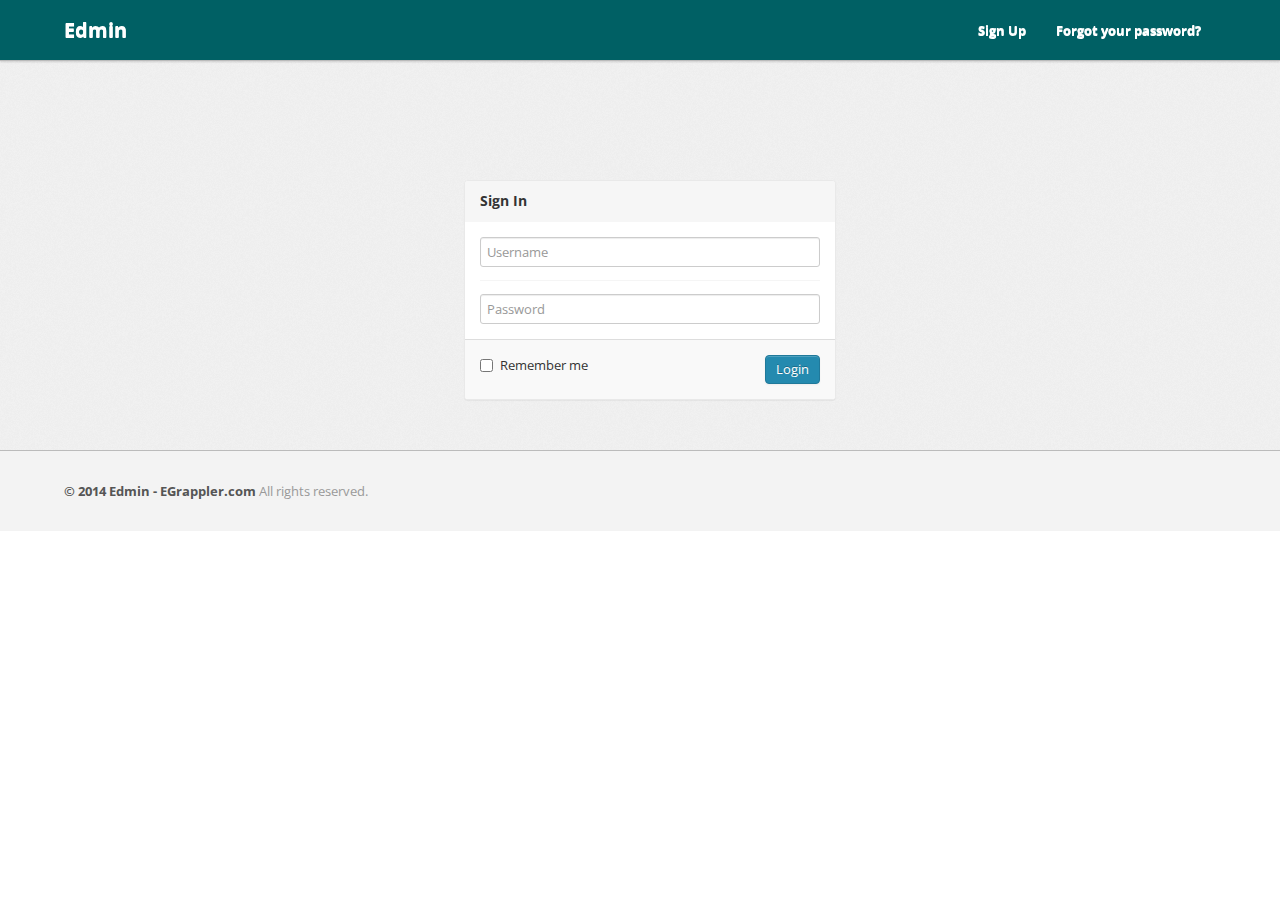
<file: other-login.html>
﻿<!DOCTYPE html>
<html lang="en">
<head>
	<meta http-equiv="Content-Type" content="text/html; charset=utf-8" />
	<meta name="viewport" content="width=device-width, initial-scale=1.0">
	<title>Edmin</title>
	<link type="text/css" href="bootstrap/css/bootstrap.min.css" rel="stylesheet">
	<link type="text/css" href="bootstrap/css/bootstrap-responsive.min.css" rel="stylesheet">
	<link type="text/css" href="css/theme.css" rel="stylesheet">
	<link type="text/css" href="images/icons/css/font-awesome.css" rel="stylesheet">
	<link type="text/css" href='http://fonts.googleapis.com/css?family=Open+Sans:400italic,600italic,400,600' rel='stylesheet'>
</head>
<body>

	<div class="navbar navbar-fixed-top">
		<div class="navbar-inner">
			<div class="container">
				<a class="btn btn-navbar" data-toggle="collapse" data-target=".navbar-inverse-collapse">
					<i class="icon-reorder shaded"></i>
				</a>

			  	<a class="brand" href="index.html">
			  		Edmin
			  	</a>

				<div class="nav-collapse collapse navbar-inverse-collapse">
				
					<ul class="nav pull-right">

						<li><a href="#">
							Sign Up
						</a></li>

						

						<li><a href="#">
							Forgot your password?
						</a></li>
					</ul>
				</div><!-- /.nav-collapse -->
			</div>
		</div><!-- /navbar-inner -->
	</div><!-- /navbar -->



	<div class="wrapper">
		<div class="container">
			<div class="row">
				<div class="module module-login span4 offset4">
					<form class="form-vertical">
						<div class="module-head">
							<h3>Sign In</h3>
						</div>
						<div class="module-body">
							<div class="control-group">
								<div class="controls row-fluid">
									<input class="span12" type="text" id="inputEmail" placeholder="Username">
								</div>
							</div>
							<div class="control-group">
								<div class="controls row-fluid">
									<input class="span12" type="password" id="inputPassword" placeholder="Password">
								</div>
							</div>
						</div>
						<div class="module-foot">
							<div class="control-group">
								<div class="controls clearfix">
									<button type="submit" class="btn btn-primary pull-right">Login</button>
									<label class="checkbox">
										<input type="checkbox"> Remember me
									</label>
								</div>
							</div>
						</div>
					</form>
				</div>
			</div>
		</div>
	</div><!--/.wrapper-->

	<div class="footer">
		<div class="container">
			 

			<b class="copyright">&copy; 2014 Edmin - EGrappler.com </b> All rights reserved.
		</div>
	</div>
	<script src="scripts/jquery-1.9.1.min.js" type="text/javascript"></script>
	<script src="scripts/jquery-ui-1.10.1.custom.min.js" type="text/javascript"></script>
	<script src="bootstrap/js/bootstrap.min.js" type="text/javascript"></script>
</body>
</file>
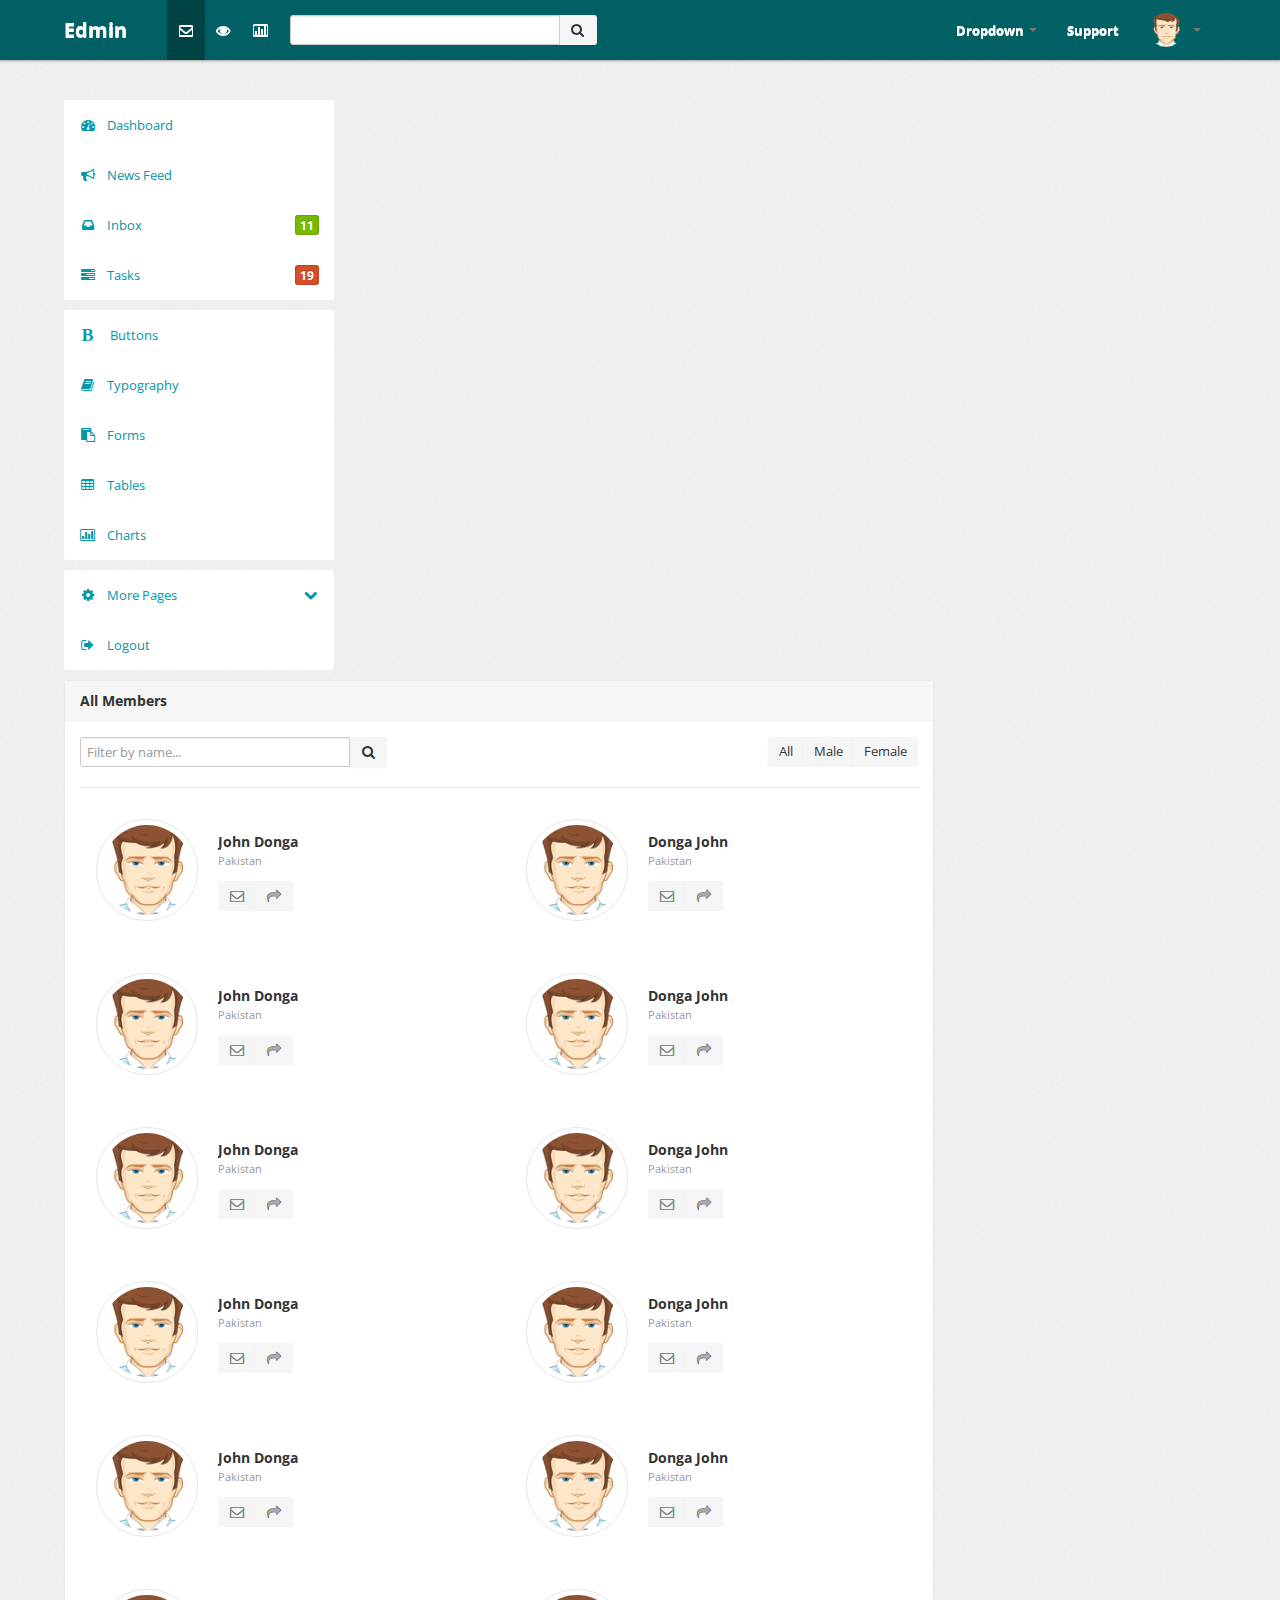
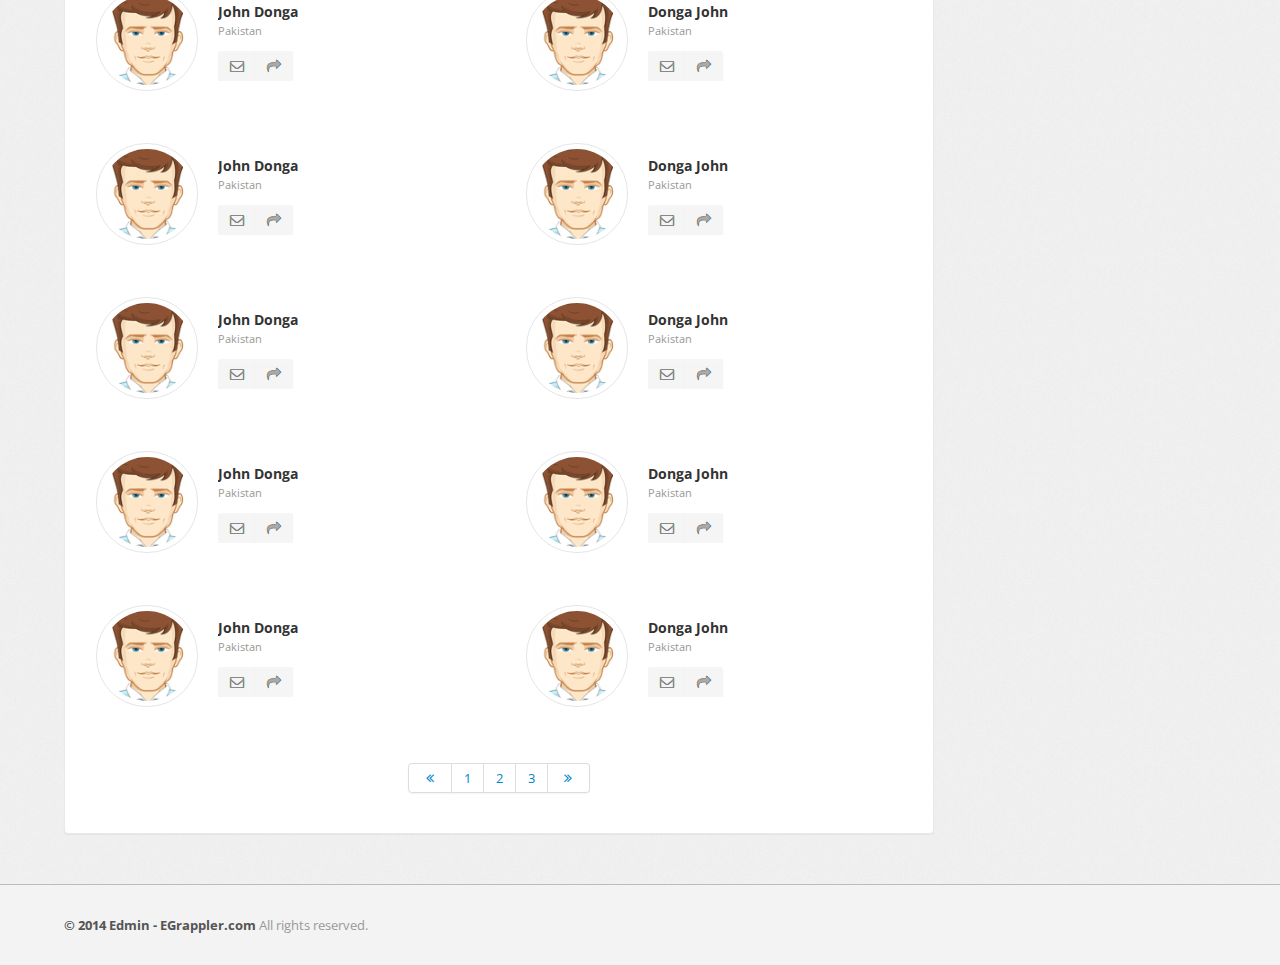
<file: other-user-listing.html>
﻿<!DOCTYPE html>
<html lang="en">
<head>
    <meta http-equiv="Content-Type" content="text/html; charset=utf-8" />
    <meta name="viewport" content="width=device-width, initial-scale=1.0">
    <title>Edmin</title>
    <link type="text/css" href="bootstrap/css/bootstrap.min.css" rel="stylesheet">
    <link type="text/css" href="bootstrap/css/bootstrap-responsive.min.css" rel="stylesheet">
    <link type="text/css" href="css/theme.css" rel="stylesheet">
    <link type="text/css" href="images/icons/css/font-awesome.css" rel="stylesheet">
    <link type="text/css" href='http://fonts.googleapis.com/css?family=Open+Sans:400italic,600italic,400,600'
        rel='stylesheet'>
</head>
<body>
    <div class="navbar navbar-fixed-top">
        <div class="navbar-inner">
            <div class="container">
                <a class="btn btn-navbar" data-toggle="collapse" data-target=".navbar-inverse-collapse">
                    <i class="icon-reorder shaded"></i></a><a class="brand" href="index.html">Edmin </a>
                <div class="nav-collapse collapse navbar-inverse-collapse">
                    <ul class="nav nav-icons">
                        <li class="active"><a href="#"><i class="icon-envelope"></i></a></li>
                        <li><a href="#"><i class="icon-eye-open"></i></a></li>
                        <li><a href="#"><i class="icon-bar-chart"></i></a></li>
                    </ul>
                    <form class="navbar-search pull-left input-append" action="#">
                    <input type="text" class="span3">
                    <button class="btn" type="button">
                        <i class="icon-search"></i>
                    </button>
                    </form>
                    <ul class="nav pull-right">
                        <li class="dropdown"><a href="#" class="dropdown-toggle" data-toggle="dropdown">Dropdown
                            <b class="caret"></b></a>
                            <ul class="dropdown-menu">
                                <li><a href="#">Item No. 1</a></li>
                                <li><a href="#">Don't Click</a></li>
                                <li class="divider"></li>
                                <li class="nav-header">Example Header</li>
                                <li><a href="#">A Separated link</a></li>
                            </ul>
                        </li>
                        <li><a href="#">Support </a></li>
                        <li class="nav-user dropdown"><a href="#" class="dropdown-toggle" data-toggle="dropdown">
                            <img src="images/user.png" class="nav-avatar" />
                            <b class="caret"></b></a>
                            <ul class="dropdown-menu">
                                <li><a href="#">Your Profile</a></li>
                                <li><a href="#">Edit Profile</a></li>
                                <li><a href="#">Account Settings</a></li>
                                <li class="divider"></li>
                                <li><a href="#">Logout</a></li>
                            </ul>
                        </li>
                    </ul>
                </div>
                <!-- /.nav-collapse -->
            </div>
        </div>
        <!-- /navbar-inner -->
    </div>
    <!-- /navbar -->
    <div class="wrapper">
        <div class="container">
            <div class="row">
                <div class="span3">
                    <div class="sidebar">
                        <ul class="widget widget-menu unstyled">
                            <li class="active"><a href="index.html"><i class="menu-icon icon-dashboard"></i>Dashboard
                            </a></li>
                            <li><a href="activity.html"><i class="menu-icon icon-bullhorn"></i>News Feed </a>
                            </li>
                            <li><a href="message.html"><i class="menu-icon icon-inbox"></i>Inbox <b class="label green pull-right">
                                11</b> </a></li>
                            <li><a href="task.html"><i class="menu-icon icon-tasks"></i>Tasks <b class="label orange pull-right">
                                19</b> </a></li>
                        </ul>
                        <!--/.widget-nav-->
                        <ul class="widget widget-menu unstyled">
                                <li><a href="ui-button-icon.html"><i class="menu-icon icon-bold"></i> Buttons </a></li>
                                <li><a href="ui-typography.html"><i class="menu-icon icon-book"></i>Typography </a></li>
                                <li><a href="form.html"><i class="menu-icon icon-paste"></i>Forms </a></li>
                                <li><a href="table.html"><i class="menu-icon icon-table"></i>Tables </a></li>
                                <li><a href="charts.html"><i class="menu-icon icon-bar-chart"></i>Charts </a></li>
                            </ul>
                        <!--/.widget-nav-->
                        <ul class="widget widget-menu unstyled">
                            <li><a class="collapsed" data-toggle="collapse" href="#togglePages"><i class="menu-icon icon-cog">
                            </i><i class="icon-chevron-down pull-right"></i><i class="icon-chevron-up pull-right">
                            </i>More Pages </a>
                                <ul id="togglePages" class="collapse unstyled">
                                    <li><a href="other-login.html"><i class="icon-inbox"></i>Login </a></li>
                                    <li><a href="other-user-profile.html"><i class="icon-inbox"></i>Profile </a></li>
                                    <li><a href="other-user-listing.html"><i class="icon-inbox"></i>All Users </a></li>
                                </ul>
                            </li>
                            <li><a href="#"><i class="menu-icon icon-signout"></i>Logout </a></li>
                        </ul>
                    </div>
                    <!--/.sidebar-->
                </div>
                <!--/.span3-->
                <div class="span9">
                    <div class="content">
                        <div class="module">
                            <div class="module-head">
                                <h3>
                                    All Members</h3>
                            </div>
                            <div class="module-option clearfix">
                                <form>
                                <div class="input-append pull-left">
                                    <input type="text" class="span3" placeholder="Filter by name...">
                                    <button type="submit" class="btn">
                                        <i class="icon-search"></i>
                                    </button>
                                </div>
                                </form>
                                <div class="btn-group pull-right" data-toggle="buttons-radio">
                                    <button type="button" class="btn">
                                        All</button>
                                    <button type="button" class="btn">
                                        Male</button>
                                    <button type="button" class="btn">
                                        Female</button>
                                </div>
                            </div>
                            <div class="module-body">
                                <div class="row-fluid">
                                    <div class="span6">
                                        <div class="media user">
                                            <a class="media-avatar pull-left" href="#">
                                                <img src="images/user.png">
                                            </a>
                                            <div class="media-body">
                                                <h3 class="media-title">
                                                    John Donga
                                                </h3>
                                                <p>
                                                    <small class="muted">Pakistan</small></p>
                                                <div class="media-option btn-group shaded-icon">
                                                    <button class="btn btn-small">
                                                        <i class="icon-envelope"></i>
                                                    </button>
                                                    <button class="btn btn-small">
                                                        <i class="icon-share-alt"></i>
                                                    </button>
                                                </div>
                                            </div>
                                        </div>
                                    </div>
                                    <div class="span6">
                                        <div class="media user">
                                            <a class="media-avatar pull-left" href="#">
                                                <img src="images/user.png">
                                            </a>
                                            <div class="media-body">
                                                <h3 class="media-title">
                                                    Donga John</h3>
                                                <p>
                                                    <small class="muted">Pakistan</small></p>
                                                <div class="media-option btn-group shaded-icon">
                                                    <button class="btn btn-small">
                                                        <i class="icon-envelope"></i>
                                                    </button>
                                                    <button class="btn btn-small">
                                                        <i class="icon-share-alt"></i>
                                                    </button>
                                                </div>
                                            </div>
                                        </div>
                                    </div>
                                </div>
                                <!--/.row-fluid-->
                                <br />
                                <div class="row-fluid">
                                    <div class="span6">
                                        <div class="media user">
                                            <a class="media-avatar pull-left" href="#">
                                                <img src="images/user.png">
                                            </a>
                                            <div class="media-body">
                                                <h3 class="media-title">
                                                    John Donga</h3>
                                                <p>
                                                    <small class="muted">Pakistan</small></p>
                                                <div class="media-option btn-group shaded-icon">
                                                    <button class="btn btn-small">
                                                        <i class="icon-envelope"></i>
                                                    </button>
                                                    <button class="btn btn-small">
                                                        <i class="icon-share-alt"></i>
                                                    </button>
                                                </div>
                                            </div>
                                        </div>
                                    </div>
                                    <div class="span6">
                                        <div class="media user">
                                            <a class="media-avatar pull-left" href="#">
                                                <img src="images/user.png">
                                            </a>
                                            <div class="media-body">
                                                <h3 class="media-title">
                                                    Donga John</h3>
                                                <p>
                                                    <small class="muted">Pakistan</small></p>
                                                <div class="media-option btn-group shaded-icon">
                                                    <button class="btn btn-small">
                                                        <i class="icon-envelope"></i>
                                                    </button>
                                                    <button class="btn btn-small">
                                                        <i class="icon-share-alt"></i>
                                                    </button>
                                                </div>
                                            </div>
                                        </div>
                                    </div>
                                </div>
                                <!--/.row-fluid-->
                                <br />
                                <div class="row-fluid">
                                    <div class="span6">
                                        <div class="media user">
                                            <a class="media-avatar pull-left" href="#">
                                                <img src="images/user.png">
                                            </a>
                                            <div class="media-body">
                                                <h3 class="media-title">
                                                    John Donga</h3>
                                                <p>
                                                    <small class="muted">Pakistan</small></p>
                                                <div class="media-option btn-group shaded-icon">
                                                    <button class="btn btn-small">
                                                        <i class="icon-envelope"></i>
                                                    </button>
                                                    <button class="btn btn-small">
                                                        <i class="icon-share-alt"></i>
                                                    </button>
                                                </div>
                                            </div>
                                        </div>
                                    </div>
                                    <div class="span6">
                                        <div class="media user">
                                            <a class="media-avatar pull-left" href="#">
                                                <img src="images/user.png">
                                            </a>
                                            <div class="media-body">
                                                <h3 class="media-title">
                                                    Donga John</h3>
                                                <p>
                                                    <small class="muted">Pakistan</small></p>
                                                <div class="media-option btn-group shaded-icon">
                                                    <button class="btn btn-small">
                                                        <i class="icon-envelope"></i>
                                                    </button>
                                                    <button class="btn btn-small">
                                                        <i class="icon-share-alt"></i>
                                                    </button>
                                                </div>
                                            </div>
                                        </div>
                                    </div>
                                </div>
                                <!--/.row-fluid-->
                                <br />
                                <div class="row-fluid">
                                    <div class="span6">
                                        <div class="media user">
                                            <a class="media-avatar pull-left" href="#">
                                                <img src="images/user.png">
                                            </a>
                                            <div class="media-body">
                                                <h3 class="media-title">
                                                    John Donga</h3>
                                                <p>
                                                    <small class="muted">Pakistan</small></p>
                                                <div class="media-option btn-group shaded-icon">
                                                    <button class="btn btn-small">
                                                        <i class="icon-envelope"></i>
                                                    </button>
                                                    <button class="btn btn-small">
                                                        <i class="icon-share-alt"></i>
                                                    </button>
                                                </div>
                                            </div>
                                        </div>
                                    </div>
                                    <div class="span6">
                                        <div class="media user">
                                            <a class="media-avatar pull-left" href="#">
                                                <img src="images/user.png">
                                            </a>
                                            <div class="media-body">
                                                <h3 class="media-title">
                                                    Donga John</h3>
                                                <p>
                                                    <small class="muted">Pakistan</small></p>
                                                <div class="media-option btn-group shaded-icon">
                                                    <button class="btn btn-small">
                                                        <i class="icon-envelope"></i>
                                                    </button>
                                                    <button class="btn btn-small">
                                                        <i class="icon-share-alt"></i>
                                                    </button>
                                                </div>
                                            </div>
                                        </div>
                                    </div>
                                </div>
                                <!--/.row-fluid-->
                                <br />
                                <div class="row-fluid">
                                    <div class="span6">
                                        <div class="media user">
                                            <a class="media-avatar pull-left" href="#">
                                                <img src="images/user.png">
                                            </a>
                                            <div class="media-body">
                                                <h3 class="media-title">
                                                    John Donga</h3>
                                                <p>
                                                    <small class="muted">Pakistan</small></p>
                                                <div class="media-option btn-group shaded-icon">
                                                    <button class="btn btn-small">
                                                        <i class="icon-envelope"></i>
                                                    </button>
                                                    <button class="btn btn-small">
                                                        <i class="icon-share-alt"></i>
                                                    </button>
                                                </div>
                                            </div>
                                        </div>
                                    </div>
                                    <div class="span6">
                                        <div class="media user">
                                            <a class="media-avatar pull-left" href="#">
                                                <img src="images/user.png">
                                            </a>
                                            <div class="media-body">
                                                <h3 class="media-title">
                                                    Donga John</h3>
                                                <p>
                                                    <small class="muted">Pakistan</small></p>
                                                <div class="media-option btn-group shaded-icon">
                                                    <button class="btn btn-small">
                                                        <i class="icon-envelope"></i>
                                                    </button>
                                                    <button class="btn btn-small">
                                                        <i class="icon-share-alt"></i>
                                                    </button>
                                                </div>
                                            </div>
                                        </div>
                                    </div>
                                </div>
                                <!--/.row-fluid-->
                                <br />
                                <div class="row-fluid">
                                    <div class="span6">
                                        <div class="media user">
                                            <a class="media-avatar pull-left" href="#">
                                                <img src="images/user.png">
                                            </a>
                                            <div class="media-body">
                                                <h3 class="media-title">
                                                    John Donga</h3>
                                                <p>
                                                    <small class="muted">Pakistan</small></p>
                                                <div class="media-option btn-group shaded-icon">
                                                    <button class="btn btn-small">
                                                        <i class="icon-envelope"></i>
                                                    </button>
                                                    <button class="btn btn-small">
                                                        <i class="icon-share-alt"></i>
                                                    </button>
                                                </div>
                                            </div>
                                        </div>
                                    </div>
                                    <div class="span6">
                                        <div class="media user">
                                            <a class="media-avatar pull-left" href="#">
                                                <img src="images/user.png">
                                            </a>
                                            <div class="media-body">
                                                <h3 class="media-title">
                                                    Donga John</h3>
                                                <p>
                                                    <small class="muted">Pakistan</small></p>
                                                <div class="media-option btn-group shaded-icon">
                                                    <button class="btn btn-small">
                                                        <i class="icon-envelope"></i>
                                                    </button>
                                                    <button class="btn btn-small">
                                                        <i class="icon-share-alt"></i>
                                                    </button>
                                                </div>
                                            </div>
                                        </div>
                                    </div>
                                </div>
                                <!--/.row-fluid-->
                                <br />
                                <div class="row-fluid">
                                    <div class="span6">
                                        <div class="media user">
                                            <a class="media-avatar pull-left" href="#">
                                                <img src="images/user.png">
                                            </a>
                                            <div class="media-body">
                                                <h3 class="media-title">
                                                    John Donga</h3>
                                                <p>
                                                    <small class="muted">Pakistan</small></p>
                                                <div class="media-option btn-group shaded-icon">
                                                    <button class="btn btn-small">
                                                        <i class="icon-envelope"></i>
                                                    </button>
                                                    <button class="btn btn-small">
                                                        <i class="icon-share-alt"></i>
                                                    </button>
                                                </div>
                                            </div>
                                        </div>
                                    </div>
                                    <div class="span6">
                                        <div class="media user">
                                            <a class="media-avatar pull-left" href="#">
                                                <img src="images/user.png">
                                            </a>
                                            <div class="media-body">
                                                <h3 class="media-title">
                                                    Donga John</h3>
                                                <p>
                                                    <small class="muted">Pakistan</small></p>
                                                <div class="media-option btn-group shaded-icon">
                                                    <button class="btn btn-small">
                                                        <i class="icon-envelope"></i>
                                                    </button>
                                                    <button class="btn btn-small">
                                                        <i class="icon-share-alt"></i>
                                                    </button>
                                                </div>
                                            </div>
                                        </div>
                                    </div>
                                </div>
                                <!--/.row-fluid-->
                                <br />
                                <div class="row-fluid">
                                    <div class="span6">
                                        <div class="media user">
                                            <a class="media-avatar pull-left" href="#">
                                                <img src="images/user.png">
                                            </a>
                                            <div class="media-body">
                                                <h3 class="media-title">
                                                    John Donga</h3>
                                                <p>
                                                    <small class="muted">Pakistan</small></p>
                                                <div class="media-option btn-group shaded-icon">
                                                    <button class="btn btn-small">
                                                        <i class="icon-envelope"></i>
                                                    </button>
                                                    <button class="btn btn-small">
                                                        <i class="icon-share-alt"></i>
                                                    </button>
                                                </div>
                                            </div>
                                        </div>
                                    </div>
                                    <div class="span6">
                                        <div class="media user">
                                            <a class="media-avatar pull-left" href="#">
                                                <img src="images/user.png">
                                            </a>
                                            <div class="media-body">
                                                <h3 class="media-title">
                                                    Donga John</h3>
                                                <p>
                                                    <small class="muted">Pakistan</small></p>
                                                <div class="media-option btn-group shaded-icon">
                                                    <button class="btn btn-small">
                                                        <i class="icon-envelope"></i>
                                                    </button>
                                                    <button class="btn btn-small">
                                                        <i class="icon-share-alt"></i>
                                                    </button>
                                                </div>
                                            </div>
                                        </div>
                                    </div>
                                </div>
                                <!--/.row-fluid-->
                                <br />
                                <div class="row-fluid">
                                    <div class="span6">
                                        <div class="media user">
                                            <a class="media-avatar pull-left" href="#">
                                                <img src="images/user.png">
                                            </a>
                                            <div class="media-body">
                                                <h3 class="media-title">
                                                    John Donga</h3>
                                                <p>
                                                    <small class="muted">Pakistan</small></p>
                                                <div class="media-option btn-group shaded-icon">
                                                    <button class="btn btn-small">
                                                        <i class="icon-envelope"></i>
                                                    </button>
                                                    <button class="btn btn-small">
                                                        <i class="icon-share-alt"></i>
                                                    </button>
                                                </div>
                                            </div>
                                        </div>
                                    </div>
                                    <div class="span6">
                                        <div class="media user">
                                            <a class="media-avatar pull-left" href="#">
                                                <img src="images/user.png">
                                            </a>
                                            <div class="media-body">
                                                <h3 class="media-title">
                                                    Donga John</h3>
                                                <p>
                                                    <small class="muted">Pakistan</small></p>
                                                <div class="media-option btn-group shaded-icon">
                                                    <button class="btn btn-small">
                                                        <i class="icon-envelope"></i>
                                                    </button>
                                                    <button class="btn btn-small">
                                                        <i class="icon-share-alt"></i>
                                                    </button>
                                                </div>
                                            </div>
                                        </div>
                                    </div>
                                </div>
                                <!--/.row-fluid-->
                                <br />
                                <div class="row-fluid">
                                    <div class="span6">
                                        <div class="media user">
                                            <a class="media-avatar pull-left" href="#">
                                                <img src="images/user.png">
                                            </a>
                                            <div class="media-body">
                                                <h3 class="media-title">
                                                    John Donga</h3>
                                                <p>
                                                    <small class="muted">Pakistan</small></p>
                                                <div class="media-option btn-group shaded-icon">
                                                    <button class="btn btn-small">
                                                        <i class="icon-envelope"></i>
                                                    </button>
                                                    <button class="btn btn-small">
                                                        <i class="icon-share-alt"></i>
                                                    </button>
                                                </div>
                                            </div>
                                        </div>
                                    </div>
                                    <div class="span6">
                                        <div class="media user">
                                            <a class="media-avatar pull-left" href="#">
                                                <img src="images/user.png">
                                            </a>
                                            <div class="media-body">
                                                <h3 class="media-title">
                                                    Donga John</h3>
                                                <p>
                                                    <small class="muted">Pakistan</small></p>
                                                <div class="media-option btn-group shaded-icon">
                                                    <button class="btn btn-small">
                                                        <i class="icon-envelope"></i>
                                                    </button>
                                                    <button class="btn btn-small">
                                                        <i class="icon-share-alt"></i>
                                                    </button>
                                                </div>
                                            </div>
                                        </div>
                                    </div>
                                </div>
                                <!--/.row-fluid-->
                                <br />
                                <div class="pagination pagination-centered">
                                    <ul>
                                        <li><a href="#"><i class="icon-double-angle-left"></i></a></li>
                                        <li><a href="#">1</a></li>
                                        <li><a href="#">2</a></li>
                                        <li><a href="#">3</a></li>
                                        <li><a href="#"><i class="icon-double-angle-right"></i></a></li>
                                    </ul>
                                </div>
                            </div>
                        </div>
                    </div>
                    <!--/.content-->
                </div>
                <!--/.span9-->
            </div>
        </div>
        <!--/.container-->
    </div>
    <!--/.wrapper-->
    <div class="footer">
        <div class="container">
            <b class="copyright">&copy; 2014 Edmin - EGrappler.com </b>All rights reserved.
        </div>
    </div>
    <script src="scripts/jquery-1.9.1.min.js" type="text/javascript"></script>
    <script src="scripts/jquery-ui-1.10.1.custom.min.js" type="text/javascript"></script>
    <script src="bootstrap/js/bootstrap.min.js" type="text/javascript"></script>
    <script src="scripts/datatables/jquery.dataTables.js" type="text/javascript"></script>
</body>
</file>
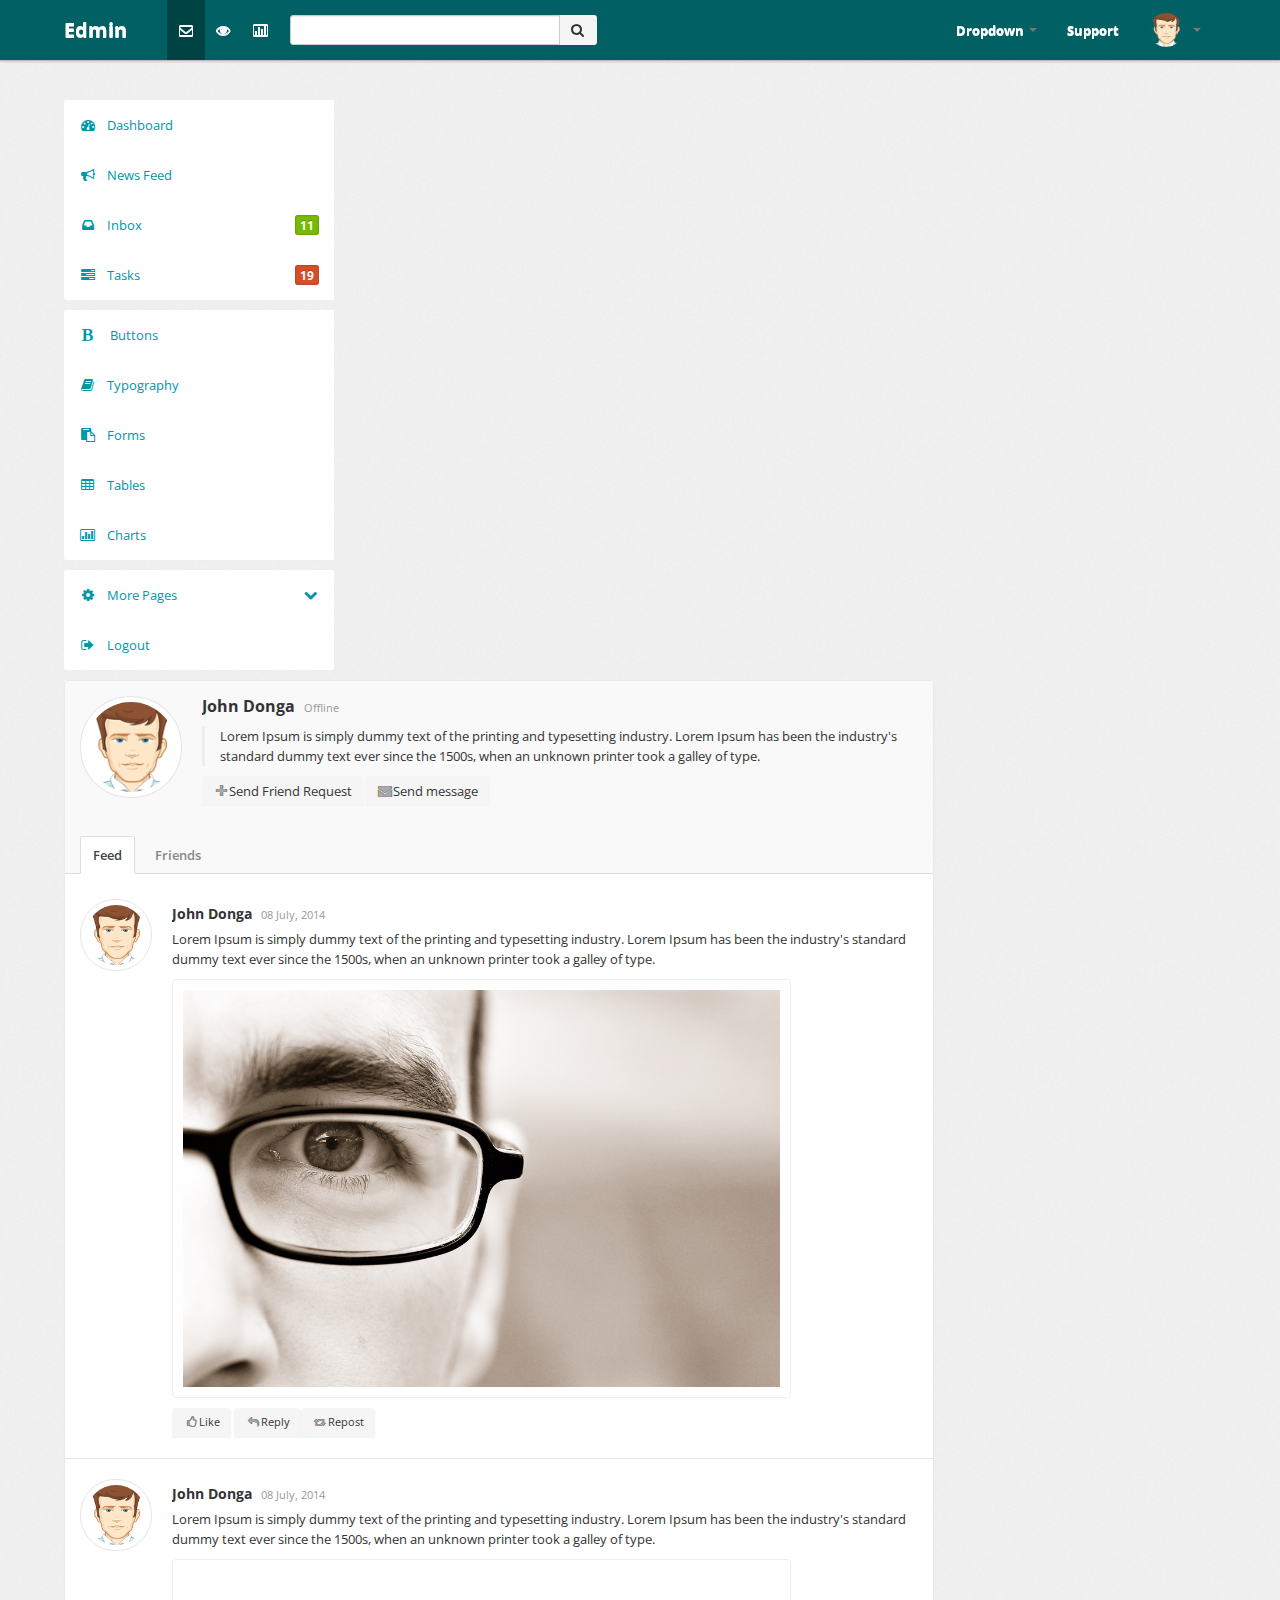
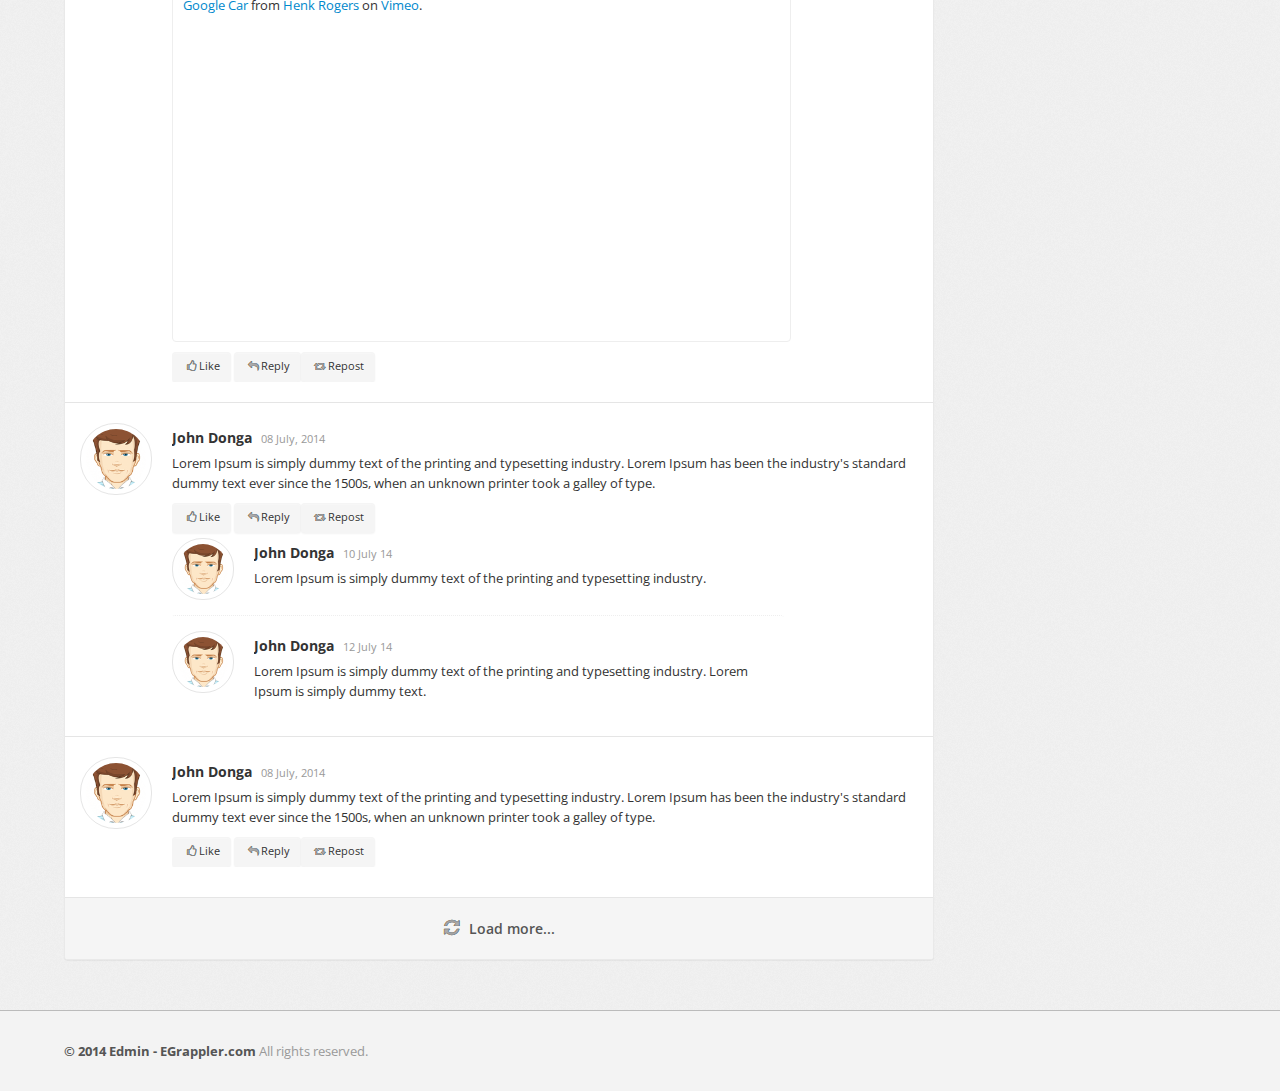
<file: other-user-profile.html>
﻿<!DOCTYPE html>
<html lang="en">
<head>
    <meta http-equiv="Content-Type" content="text/html; charset=utf-8" />
    <meta name="viewport" content="width=device-width, initial-scale=1.0">
    <title>Edmin</title>
    <link type="text/css" href="bootstrap/css/bootstrap.min.css" rel="stylesheet">
    <link type="text/css" href="bootstrap/css/bootstrap-responsive.min.css" rel="stylesheet">
    <link type="text/css" href="css/theme.css" rel="stylesheet">
    <link type="text/css" href="images/icons/css/font-awesome.css" rel="stylesheet">
    <link type="text/css" href='http://fonts.googleapis.com/css?family=Open+Sans:400italic,600italic,400,600'
        rel='stylesheet'>
</head>
<body>
    <div class="navbar navbar-fixed-top">
        <div class="navbar-inner">
            <div class="container">
                <a class="btn btn-navbar" data-toggle="collapse" data-target=".navbar-inverse-collapse">
                    <i class="icon-reorder shaded"></i></a><a class="brand" href="index.html">Edmin </a>
                <div class="nav-collapse collapse navbar-inverse-collapse">
                    <ul class="nav nav-icons">
                        <li class="active"><a href="#"><i class="icon-envelope"></i></a></li>
                        <li><a href="#"><i class="icon-eye-open"></i></a></li>
                        <li><a href="#"><i class="icon-bar-chart"></i></a></li>
                    </ul>
                    <form class="navbar-search pull-left input-append" action="#">
                    <input type="text" class="span3">
                    <button class="btn" type="button">
                        <i class="icon-search"></i>
                    </button>
                    </form>
                    <ul class="nav pull-right">
                        <li class="dropdown"><a href="#" class="dropdown-toggle" data-toggle="dropdown">Dropdown
                            <b class="caret"></b></a>
                            <ul class="dropdown-menu">
                                <li><a href="#">Item No. 1</a></li>
                                <li><a href="#">Don't Click</a></li>
                                <li class="divider"></li>
                                <li class="nav-header">Example Header</li>
                                <li><a href="#">A Separated link</a></li>
                            </ul>
                        </li>
                        <li><a href="#">Support </a></li>
                        <li class="nav-user dropdown"><a href="#" class="dropdown-toggle" data-toggle="dropdown">
                            <img src="images/user.png" class="nav-avatar" />
                            <b class="caret"></b></a>
                            <ul class="dropdown-menu">
                                <li><a href="#">Your Profile</a></li>
                                <li><a href="#">Edit Profile</a></li>
                                <li><a href="#">Account Settings</a></li>
                                <li class="divider"></li>
                                <li><a href="#">Logout</a></li>
                            </ul>
                        </li>
                    </ul>
                </div>
                <!-- /.nav-collapse -->
            </div>
        </div>
        <!-- /navbar-inner -->
    </div>
    <!-- /navbar -->
    <div class="wrapper">
        <div class="container">
            <div class="row">
                <div class="span3">
                    <div class="sidebar">
                        <ul class="widget widget-menu unstyled">
                            <li class="active"><a href="index.html"><i class="menu-icon icon-dashboard"></i>Dashboard
                            </a></li>
                            <li><a href="activity.html"><i class="menu-icon icon-bullhorn"></i>News Feed </a>
                            </li>
                            <li><a href="message.html"><i class="menu-icon icon-inbox"></i>Inbox <b class="label green pull-right">
                                11</b> </a></li>
                            <li><a href="task.html"><i class="menu-icon icon-tasks"></i>Tasks <b class="label orange pull-right">
                                19</b> </a></li>
                        </ul>
                        <!--/.widget-nav-->
                        <ul class="widget widget-menu unstyled">
                                <li><a href="ui-button-icon.html"><i class="menu-icon icon-bold"></i> Buttons </a></li>
                                <li><a href="ui-typography.html"><i class="menu-icon icon-book"></i>Typography </a></li>
                                <li><a href="form.html"><i class="menu-icon icon-paste"></i>Forms </a></li>
                                <li><a href="table.html"><i class="menu-icon icon-table"></i>Tables </a></li>
                                <li><a href="charts.html"><i class="menu-icon icon-bar-chart"></i>Charts </a></li>
                            </ul>
                        <!--/.widget-nav-->
                        <ul class="widget widget-menu unstyled">
                            <li><a class="collapsed" data-toggle="collapse" href="#togglePages"><i class="menu-icon icon-cog">
                            </i><i class="icon-chevron-down pull-right"></i><i class="icon-chevron-up pull-right">
                            </i>More Pages </a>
                                <ul id="togglePages" class="collapse unstyled">
                                    <li><a href="other-login.html"><i class="icon-inbox"></i>Login </a></li>
                                    <li><a href="other-user-profile.html"><i class="icon-inbox"></i>Profile </a></li>
                                    <li><a href="other-user-listing.html"><i class="icon-inbox"></i>All Users </a></li>
                                </ul>
                            </li>
                            <li><a href="#"><i class="menu-icon icon-signout"></i>Logout </a></li>
                        </ul>
                    </div>
                    <!--/.sidebar-->
                </div>
                <!--/.span3-->
                <div class="span9">
                    <div class="content">
                        <div class="module">
                            <div class="module-body">
                                <div class="profile-head media">
                                    <a href="#" class="media-avatar pull-left">
                                        <img src="images/user.png">
                                    </a>
                                    <div class="media-body">
                                        <h4>
                                            John Donga <small>Offline</small>
                                        </h4>
                                        <p class="profile-brief">
                                            Lorem Ipsum is simply dummy text of the printing and typesetting industry. Lorem
                                            Ipsum has been the industry's standard dummy text ever since the 1500s, when an
                                            unknown printer took a galley of type.
                                        </p>
                                        <div class="profile-details muted">
                                            <a href="#" class="btn"><i class="icon-plus shaded"></i>Send Friend Request </a>
                                            <a href="#" class="btn"><i class="icon-envelope-alt shaded"></i>Send message </a>
                                        </div>
                                    </div>
                                </div>
                                <ul class="profile-tab nav nav-tabs">
                                    <li class="active"><a href="#activity" data-toggle="tab">Feed</a></li>
                                    <li><a href="#friends" data-toggle="tab">Friends</a></li>
                                </ul>
                                <div class="profile-tab-content tab-content">
                                    <div class="tab-pane fade active in" id="activity">
                                        <div class="stream-list">
                                            <div class="media stream">
                                                <a href="#" class="media-avatar medium pull-left">
                                                    <img src="images/user.png">
                                                </a>
                                                <div class="media-body">
                                                    <div class="stream-headline">
                                                        <h5 class="stream-author">
                                                            John Donga <small>08 July, 2014</small>
                                                        </h5>
                                                        <div class="stream-text">
                                                            Lorem Ipsum is simply dummy text of the printing and typesetting industry. Lorem
                                                            Ipsum has been the industry's standard dummy text ever since the 1500s, when an
                                                            unknown printer took a galley of type.
                                                        </div>
                                                        <div class="stream-attachment photo">
                                                            <div class="responsive-photo">
                                                                <img src="images/img.jpg" alt="" />
                                                            </div>
                                                        </div>
                                                    </div>
                                                    <!--/.stream-headline-->
                                                    <div class="stream-options">
                                                        <a href="#" class="btn btn-small"><i class="icon-thumbs-up shaded"></i>Like </a>
                                                        <a href="#" class="btn btn-small"><i class="icon-reply shaded"></i>Reply </a><a href="#"
                                                            class="btn btn-small"><i class="icon-retweet shaded"></i>Repost </a>
                                                    </div>
                                                </div>
                                            </div>
                                            <!--/.media .stream-->
                                            <div class="media stream">
                                                <a href="#" class="media-avatar medium pull-left">
                                                    <img src="images/user.png">
                                                </a>
                                                <div class="media-body">
                                                    <div class="stream-headline">
                                                        <h5 class="stream-author">
                                                            John Donga <small>08 July, 2014</small>
                                                        </h5>
                                                        <div class="stream-text">
                                                            Lorem Ipsum is simply dummy text of the printing and typesetting industry. Lorem
                                                            Ipsum has been the industry's standard dummy text ever since the 1500s, when an
                                                            unknown printer took a galley of type.
                                                        </div>
                                                        <div class="stream-attachment video">
                                                            <div class="responsive-video">
                                                                <iframe src="//player.vimeo.com/video/20630217" width="560" height="315" frameborder="0"
                                                                    webkitallowfullscreen mozallowfullscreen allowfullscreen></iframe>
                                                                <p>
                                                                    <a href="http://vimeo.com/20630217">Google Car</a> from <a href="http://vimeo.com/user3524956">
                                                                        Henk Rogers</a> on <a href="https://vimeo.com">Vimeo</a>.</p>
                                                            </div>
                                                        </div>
                                                    </div>
                                                    <!--/.stream-headline-->
                                                    <div class="stream-options">
                                                        <a href="#" class="btn btn-small"><i class="icon-thumbs-up shaded"></i>Like </a>
                                                        <a href="#" class="btn btn-small"><i class="icon-reply shaded"></i>Reply </a><a href="#"
                                                            class="btn btn-small"><i class="icon-retweet shaded"></i>Repost </a>
                                                    </div>
                                                </div>
                                            </div>
                                            <!--/.media .stream-->
                                            <div class="media stream">
                                                <a href="#" class="media-avatar medium pull-left">
                                                    <img src="images/user.png">
                                                </a>
                                                <div class="media-body">
                                                    <div class="stream-headline">
                                                        <h5 class="stream-author">
                                                            John Donga <small>08 July, 2014</small>
                                                        </h5>
                                                        <div class="stream-text">
                                                            Lorem Ipsum is simply dummy text of the printing and typesetting industry. Lorem
                                                            Ipsum has been the industry's standard dummy text ever since the 1500s, when an
                                                            unknown printer took a galley of type.
                                                        </div>
                                                    </div>
                                                    <!--/.stream-headline-->
                                                    <div class="stream-options">
                                                        <a href="#" class="btn btn-small"><i class="icon-thumbs-up shaded"></i>Like </a>
                                                        <a href="#" class="btn btn-small"><i class="icon-reply shaded"></i>Reply </a><a href="#"
                                                            class="btn btn-small"><i class="icon-retweet shaded"></i>Repost </a>
                                                    </div>
                                                    <div class="stream-respond">
                                                        <div class="media stream">
                                                            <a href="#" class="media-avatar small pull-left">
                                                                <img src="images/user.png">
                                                            </a>
                                                            <div class="media-body">
                                                                <div class="stream-headline">
                                                                    <h5 class="stream-author">
                                                                        John Donga <small>10 July 14</small>
                                                                    </h5>
                                                                    <div class="stream-text">
                                                                        Lorem Ipsum is simply dummy text of the printing and typesetting industry.
                                                                    </div>
                                                                </div>
                                                                <!--/.stream-headline-->
                                                            </div>
                                                        </div>
                                                        <!--/.media .stream-->
                                                        <div class="media stream">
                                                            <a href="#" class="media-avatar small pull-left">
                                                                <img src="images/user.png">
                                                            </a>
                                                            <div class="media-body">
                                                                <div class="stream-headline">
                                                                    <h5 class="stream-author">
                                                                        John Donga <small>12 July 14</small>
                                                                    </h5>
                                                                    <div class="stream-text">
                                                                        Lorem Ipsum is simply dummy text of the printing and typesetting industry. Lorem
                                                                        Ipsum is simply dummy text.
                                                                    </div>
                                                                </div>
                                                                <!--/.stream-headline-->
                                                            </div>
                                                        </div>
                                                        <!--/.media .stream-->
                                                    </div>
                                                    <!--/.stream-respond-->
                                                </div>
                                            </div>
                                            <!--/.media .stream-->
                                            <div class="media stream">
                                                <a href="#" class="media-avatar medium pull-left">
                                                    <img src="images/user.png">
                                                </a>
                                                <div class="media-body">
                                                    <div class="stream-headline">
                                                        <h5 class="stream-author">
                                                            John Donga <small>08 July, 2014</small>
                                                        </h5>
                                                        <div class="stream-text">
                                                            Lorem Ipsum is simply dummy text of the printing and typesetting industry. Lorem
                                                            Ipsum has been the industry's standard dummy text ever since the 1500s, when an
                                                            unknown printer took a galley of type.
                                                        </div>
                                                    </div>
                                                    <!--/.stream-headline-->
                                                    <div class="stream-options">
                                                        <a href="#" class="btn btn-small"><i class="icon-thumbs-up shaded"></i>Like </a>
                                                        <a href="#" class="btn btn-small"><i class="icon-reply shaded"></i>Reply </a><a href="#"
                                                            class="btn btn-small"><i class="icon-retweet shaded"></i>Repost </a>
                                                    </div>
                                                </div>
                                            </div>
                                            <!--/.media .stream-->
                                            <div class="media stream load-more">
                                                <a href="#"><i class="icon-refresh shaded"></i>Load more... </a>
                                            </div>
                                        </div>
                                        <!--/.stream-list-->
                                    </div>
                                    <div class="tab-pane fade" id="friends">
                                        <div class="module-option clearfix">
                                            <form>
                                            <div class="input-append pull-left">
                                                <input type="text" class="span3" placeholder="Filter by name...">
                                                <button type="submit" class="btn">
                                                    <i class="icon-search"></i>
                                                </button>
                                            </div>
                                            </form>
                                            <div class="btn-group pull-right" data-toggle="buttons-radio">
                                                <button type="button" class="btn">
                                                    All</button>
                                                <button type="button" class="btn">
                                                    Male</button>
                                                <button type="button" class="btn">
                                                    Female</button>
                                            </div>
                                        </div>
                                        <div class="module-body">
                                            <div class="row-fluid">
                                                <div class="span6">
                                                    <div class="media user">
                                                        <a class="media-avatar pull-left" href="#">
                                                            <img src="images/user.png">
                                                        </a>
                                                        <div class="media-body">
                                                            <h3 class="media-title">
                                                                John Donga
                                                            </h3>
                                                            <p>
                                                                <small class="muted">Pakistan</small></p>
                                                            <div class="media-option btn-group shaded-icon">
                                                                <button class="btn btn-small">
                                                                    <i class="icon-envelope"></i>
                                                                </button>
                                                                <button class="btn btn-small">
                                                                    <i class="icon-share-alt"></i>
                                                                </button>
                                                            </div>
                                                        </div>
                                                    </div>
                                                </div>
                                                <div class="span6">
                                                    <div class="media user">
                                                        <a class="media-avatar pull-left" href="#">
                                                            <img src="images/user.png">
                                                        </a>
                                                        <div class="media-body">
                                                            <h3 class="media-title">
                                                                Donga John</h3>
                                                            <p>
                                                                <small class="muted">Pakistan</small></p>
                                                            <div class="media-option btn-group shaded-icon">
                                                                <button class="btn btn-small">
                                                                    <i class="icon-envelope"></i>
                                                                </button>
                                                                <button class="btn btn-small">
                                                                    <i class="icon-share-alt"></i>
                                                                </button>
                                                            </div>
                                                        </div>
                                                    </div>
                                                </div>
                                            </div>
                                            <!--/.row-fluid-->
                                            <br />
                                            <div class="row-fluid">
                                                <div class="span6">
                                                    <div class="media user">
                                                        <a class="media-avatar pull-left" href="#">
                                                            <img src="images/user.png">
                                                        </a>
                                                        <div class="media-body">
                                                            <h3 class="media-title">
                                                                John Donga</h3>
                                                            <p>
                                                                <small class="muted">Pakistan</small></p>
                                                            <div class="media-option btn-group shaded-icon">
                                                                <button class="btn btn-small">
                                                                    <i class="icon-envelope"></i>
                                                                </button>
                                                                <button class="btn btn-small">
                                                                    <i class="icon-share-alt"></i>
                                                                </button>
                                                            </div>
                                                        </div>
                                                    </div>
                                                </div>
                                                <div class="span6">
                                                    <div class="media user">
                                                        <a class="media-avatar pull-left" href="#">
                                                            <img src="images/user.png">
                                                        </a>
                                                        <div class="media-body">
                                                            <h3 class="media-title">
                                                                Donga John</h3>
                                                            <p>
                                                                <small class="muted">Pakistan</small></p>
                                                            <div class="media-option btn-group shaded-icon">
                                                                <button class="btn btn-small">
                                                                    <i class="icon-envelope"></i>
                                                                </button>
                                                                <button class="btn btn-small">
                                                                    <i class="icon-share-alt"></i>
                                                                </button>
                                                            </div>
                                                        </div>
                                                    </div>
                                                </div>
                                            </div>
                                            <!--/.row-fluid-->
                                            <br />
                                            <div class="row-fluid">
                                                <div class="span6">
                                                    <div class="media user">
                                                        <a class="media-avatar pull-left" href="#">
                                                            <img src="images/user.png">
                                                        </a>
                                                        <div class="media-body">
                                                            <h3 class="media-title">
                                                                John Donga</h3>
                                                            <p>
                                                                <small class="muted">Pakistan</small></p>
                                                            <div class="media-option btn-group shaded-icon">
                                                                <button class="btn btn-small">
                                                                    <i class="icon-envelope"></i>
                                                                </button>
                                                                <button class="btn btn-small">
                                                                    <i class="icon-share-alt"></i>
                                                                </button>
                                                            </div>
                                                        </div>
                                                    </div>
                                                </div>
                                                <div class="span6">
                                                    <div class="media user">
                                                        <a class="media-avatar pull-left" href="#">
                                                            <img src="images/user.png">
                                                        </a>
                                                        <div class="media-body">
                                                            <h3 class="media-title">
                                                                Donga John</h3>
                                                            <p>
                                                                <small class="muted">Pakistan</small></p>
                                                            <div class="media-option btn-group shaded-icon">
                                                                <button class="btn btn-small">
                                                                    <i class="icon-envelope"></i>
                                                                </button>
                                                                <button class="btn btn-small">
                                                                    <i class="icon-share-alt"></i>
                                                                </button>
                                                            </div>
                                                        </div>
                                                    </div>
                                                </div>
                                            </div>
                                            <!--/.row-fluid-->
                                            <br />
                                            <div class="row-fluid">
                                                <div class="span6">
                                                    <div class="media user">
                                                        <a class="media-avatar pull-left" href="#">
                                                            <img src="images/user.png">
                                                        </a>
                                                        <div class="media-body">
                                                            <h3 class="media-title">
                                                                John Donga</h3>
                                                            <p>
                                                                <small class="muted">Pakistan</small></p>
                                                            <div class="media-option btn-group shaded-icon">
                                                                <button class="btn btn-small">
                                                                    <i class="icon-envelope"></i>
                                                                </button>
                                                                <button class="btn btn-small">
                                                                    <i class="icon-share-alt"></i>
                                                                </button>
                                                            </div>
                                                        </div>
                                                    </div>
                                                </div>
                                                <div class="span6">
                                                    <div class="media user">
                                                        <a class="media-avatar pull-left" href="#">
                                                            <img src="images/user.png">
                                                        </a>
                                                        <div class="media-body">
                                                            <h3 class="media-title">
                                                                Donga John</h3>
                                                            <p>
                                                                <small class="muted">Pakistan</small></p>
                                                            <div class="media-option btn-group shaded-icon">
                                                                <button class="btn btn-small">
                                                                    <i class="icon-envelope"></i>
                                                                </button>
                                                                <button class="btn btn-small">
                                                                    <i class="icon-share-alt"></i>
                                                                </button>
                                                            </div>
                                                        </div>
                                                    </div>
                                                </div>
                                            </div>
                                            <!--/.row-fluid-->
                                            <br />
                                            <div class="pagination pagination-centered">
                                                <ul>
                                                    <li><a href="#"><i class="icon-double-angle-left"></i></a></li>
                                                    <li><a href="#">1</a></li>
                                                    <li><a href="#">2</a></li>
                                                    <li><a href="#">3</a></li>
                                                    <li><a href="#">4</a></li>
                                                    <li><a href="#"><i class="icon-double-angle-right"></i></a></li>
                                                </ul>
                                            </div>
                                        </div>
                                    </div>
                                </div>
                            </div>
                            <!--/.module-body-->
                        </div>
                        <!--/.module-->
                    </div>
                    <!--/.content-->
                </div>
                <!--/.span9-->
            </div>
        </div>
        <!--/.container-->
    </div>
    <!--/.wrapper-->
    <div class="footer">
        <div class="container">
            <b class="copyright">&copy; 2014 Edmin - EGrappler.com </b>All rights reserved.
        </div>
    </div>
    <script src="scripts/jquery-1.9.1.min.js" type="text/javascript"></script>
    <script src="scripts/jquery-ui-1.10.1.custom.min.js" type="text/javascript"></script>
    <script src="bootstrap/js/bootstrap.min.js" type="text/javascript"></script>
    <script src="scripts/datatables/jquery.dataTables.js" type="text/javascript"></script>
</body>
</file>
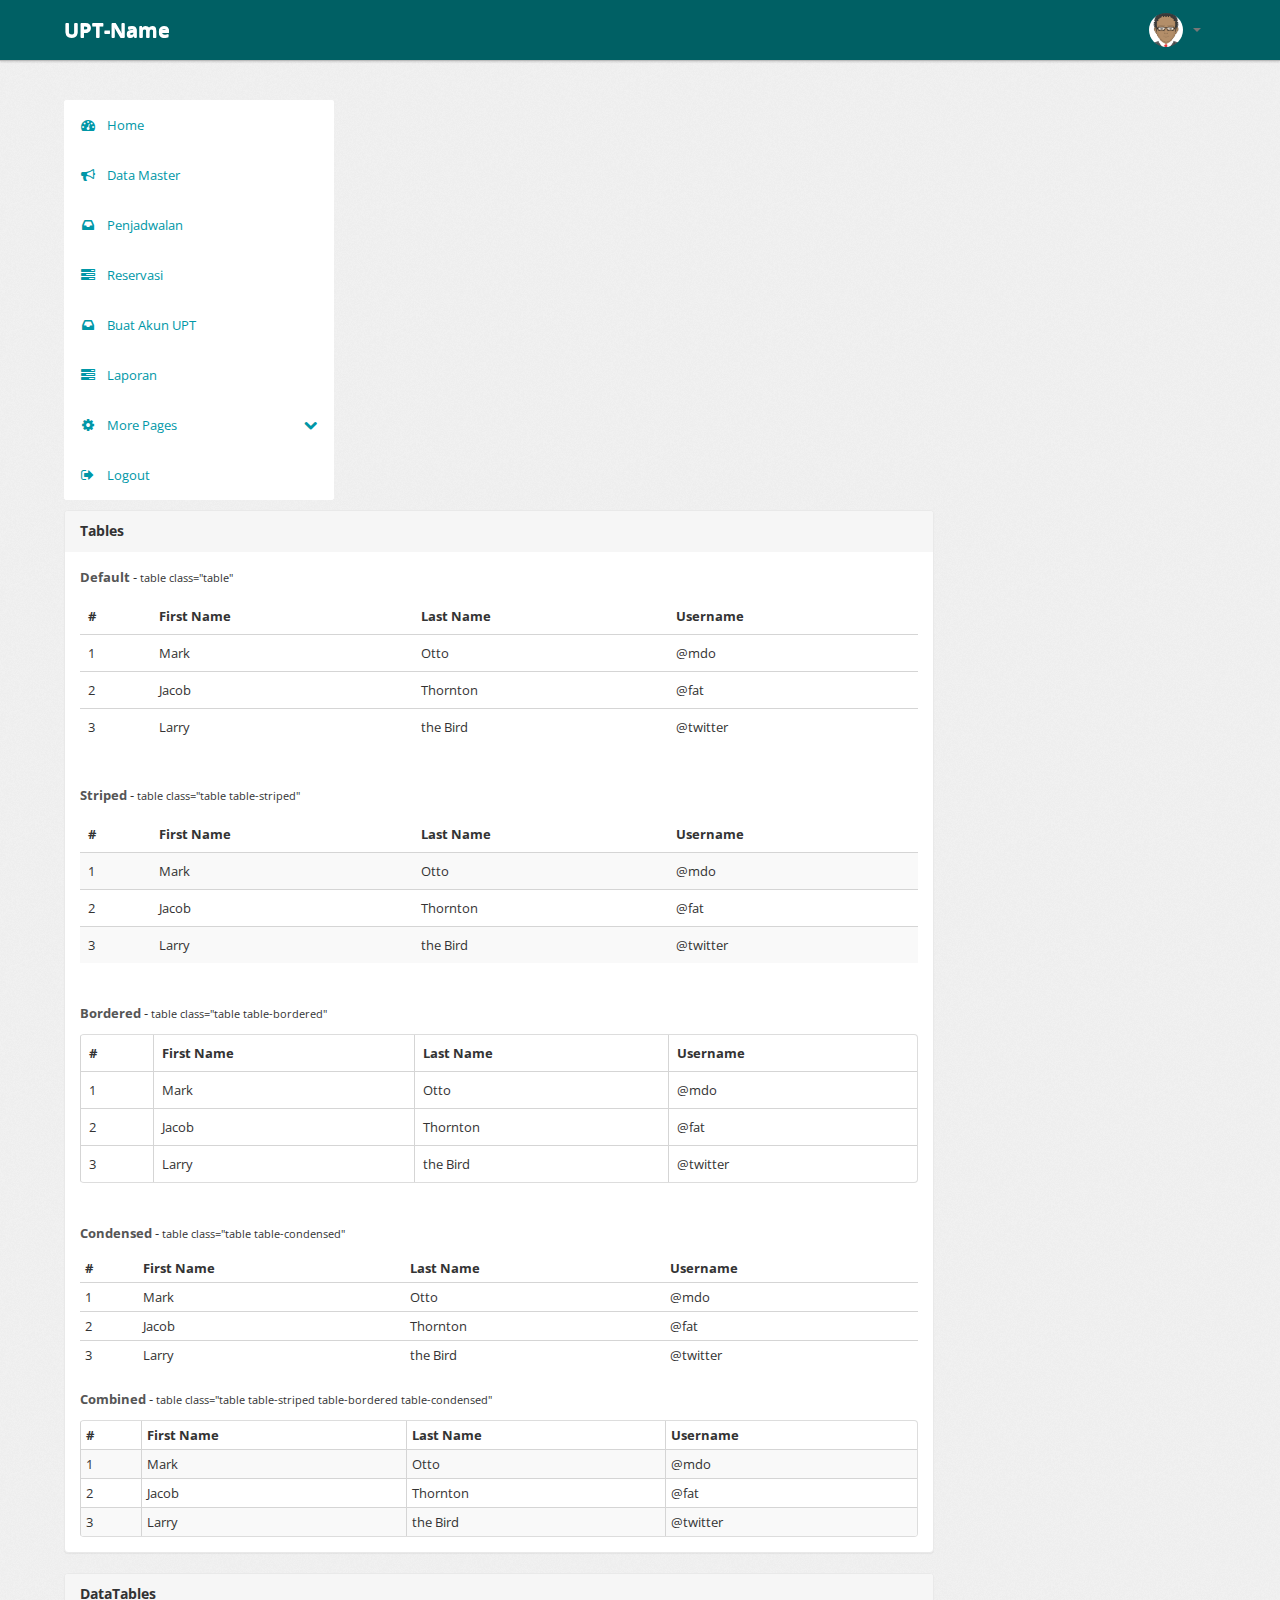
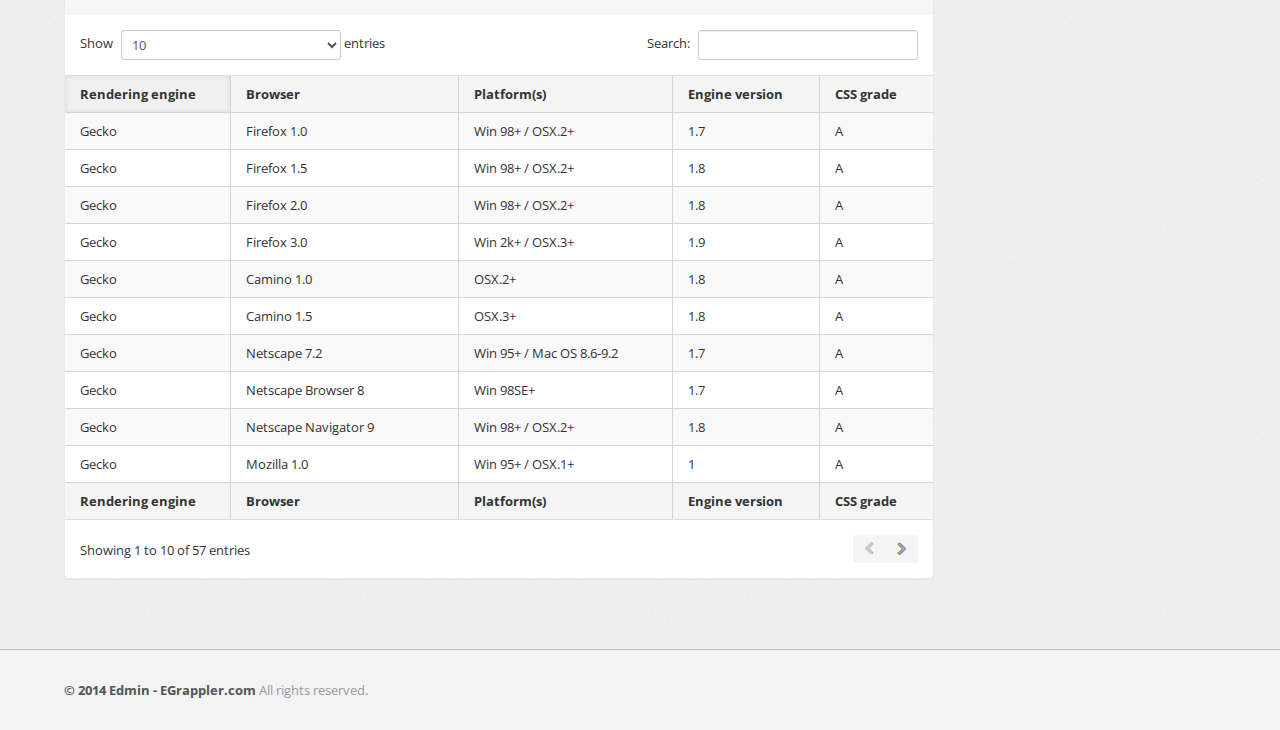
<file: penjadwalan.html>
﻿<!DOCTYPE html>
<html lang="en">
<head>
	<meta http-equiv="Content-Type" content="text/html; charset=utf-8" />
	<meta name="viewport" content="width=device-width, initial-scale=1.0">
	<title>Upt-name</title>
	<link type="text/css" href="bootstrap/css/bootstrap.min.css" rel="stylesheet">
	<link type="text/css" href="bootstrap/css/bootstrap-responsive.min.css" rel="stylesheet">
	<link type="text/css" href="css/theme.css" rel="stylesheet">
	<link type="text/css" href="images/icons/css/font-awesome.css" rel="stylesheet">
	<link type="text/css" href='http://fonts.googleapis.com/css?family=Open+Sans:400italic,600italic,400,600' rel='stylesheet'>
</head>
<body>

	<div class="navbar navbar-fixed-top">
            <div class="navbar-inner">
                <div class="container">
                    <a class="btn btn-navbar" data-toggle="collapse" data-target=".navbar-inverse-collapse">
                        <i class="icon-reorder shaded"></i></a><a class="brand" href="index.html">UPT-Name </a>
                    <div class="nav-collapse collapse navbar-inverse-collapse">
<!--                         <ul class="nav nav-icons">
                            <li class="active"><a href="#"><i class="icon-envelope"></i></a></li>
                            <li><a href="#"><i class="icon-eye-open"></i></a></li>
                            <li><a href="#"><i class="icon-bar-chart"></i></a></li>
                        </ul> -->
<!--                         <form class="navbar-search pull-left input-append" action="#">
                        <input type="text" class="span3">
                        <button class="btn" type="button">
                            <i class="icon-search"></i>
                        </button>
                        </form> -->
                        <ul class="nav pull-right">
                            <!-- <li class="dropdown"><a href="#" class="dropdown-toggle" data-toggle="dropdown">Dropdown
                                <b class="caret"></b></a>
                                <ul class="dropdown-menu">
                                    <li><a href="#">Item No. 1</a></li>
                                    <li><a href="#">Don't Click</a></li>
                                    <li class="divider"></li>
                                    <li class="nav-header">Example Header</li>
                                    <li><a href="#">A Separated link</a></li>
                                </ul>
                            </li>
                            <li><a href="#">Support </a></li> -->
                            <li class="nav-user dropdown"><a href="#" class="dropdown-toggle" data-toggle="dropdown">
                                <img src="asset/img/avatar.png" class="nav-avatar" />
                                <b class="caret"></b></a>
                                <ul class="dropdown-menu">
                                    <li><a href="#">Your Profile</a></li>
                                    <li><a href="#">Edit Profile</a></li>
                                    <li><a href="#">Account Settings</a></li>
                                    <li class="divider"></li>
                                    <li><a href="#">Logout</a></li>
                                </ul>
                            </li>
                        </ul>
                    </div>
                    <!-- /.nav-collapse -->
                </div>
            </div>
            <!-- /navbar-inner -->
        </div>
        <!-- /navbar -->
        <div class="wrapper">
            <div class="container">
                <div class="row">
                    <div class="span3">
                        <div class="sidebar">
                            <ul class="widget widget-menu unstyled">
                                <li class="active"><a href="index.html"><i class="menu-icon icon-dashboard"></i>Home
                                </a></li>
                                <li><a href="datamaster.html"><i class="menu-icon icon-bullhorn"></i>Data Master </a>
                                </li>
                                <li><a href="penjadwalan.html"><i class="menu-icon icon-inbox"></i>Penjadwalan</a></li>
                                <li><a href="reservasi.html"><i class="menu-icon icon-tasks"></i>Reservasi</a></li>
                                <li><a href="akunupt.html"><i class="menu-icon icon-inbox"></i>Buat Akun UPT</a></li>
                                <li><a href="laporan.html"><i class="menu-icon icon-tasks"></i>Laporan</a></li
                            </ul>
                            <!--/.widget-nav-->
                            
                            
                         <!--    <ul class="widget widget-menu unstyled">
                                <li><a href="ui-button-icon.html"><i class="menu-icon icon-bold"></i> Buttons </a></li>
                                <li><a href="ui-typography.html"><i class="menu-icon icon-book"></i>Typography </a></li>
                                <li><a href="form.html"><i class="menu-icon icon-paste"></i>Forms </a></li>
                                <li><a href="table.html"><i class="menu-icon icon-table"></i>Tables </a></li>
                                <li><a href="charts.html"><i class="menu-icon icon-bar-chart"></i>Charts </a></li>
                            </ul> -->
                            <!--/.widget-nav-->
                            <ul class="widget widget-menu unstyled">
                                <li><a class="collapsed" data-toggle="collapse" href="#togglePages"><i class="menu-icon icon-cog">
                                </i><i class="icon-chevron-down pull-right"></i><i class="icon-chevron-up pull-right">
                                </i>More Pages </a>
                                    <ul id="togglePages" class="collapse unstyled">
                                        <li><a href="other-login.html"><i class="icon-inbox"></i>Login </a></li>
                                        <li><a href="other-user-profile.html"><i class="icon-inbox"></i>Profile </a></li>
                                        <li><a href="other-user-listing.html"><i class="icon-inbox"></i>All Users </a></li>
                                    </ul>
                                </li>
                                <li><a href="#"><i class="menu-icon icon-signout"></i>Logout </a></li>
                            </ul>
                        </div>
                        <!--/.sidebar-->
                    </div>
                    <!--/.span3-->


				<div class="span9">
					<div class="content">

						<div class="module">
							<div class="module-head">
								<h3>Tables</h3>
							</div>
							<div class="module-body">
								<p>
									<strong>Default</strong>
									-
									<small>table class="table"</small>
								</p>
								<table class="table">
								  <thead>
									<tr>
									  <th>#</th>
									  <th>First Name</th>
									  <th>Last Name</th>
									  <th>Username</th>
									</tr>
								  </thead>
								  <tbody>
									<tr>
									  <td>1</td>
									  <td>Mark</td>
									  <td>Otto</td>
									  <td>@mdo</td>
									</tr>
									<tr>
									  <td>2</td>
									  <td>Jacob</td>
									  <td>Thornton</td>
									  <td>@fat</td>
									</tr>
									<tr>
									  <td>3</td>
									  <td>Larry</td>
									  <td>the Bird</td>
									  <td>@twitter</td>
									</tr>
								  </tbody>
								</table>

								<br />
								<!-- <hr /> -->
								<br />

								<p>
									<strong>Striped</strong>
									-
									<small>table class="table table-striped"</small>
								</p>
								<table class="table table-striped">
								  <thead>
									<tr>
									  <th>#</th>
									  <th>First Name</th>
									  <th>Last Name</th>
									  <th>Username</th>
									</tr>
								  </thead>
								  <tbody>
									<tr>
									  <td>1</td>
									  <td>Mark</td>
									  <td>Otto</td>
									  <td>@mdo</td>
									</tr>
									<tr>
									  <td>2</td>
									  <td>Jacob</td>
									  <td>Thornton</td>
									  <td>@fat</td>
									</tr>
									<tr>
									  <td>3</td>
									  <td>Larry</td>
									  <td>the Bird</td>
									  <td>@twitter</td>
									</tr>
								  </tbody>
								</table>

								<br />
								<!-- <hr /> -->
								<br />

								<p>
									<strong>Bordered</strong>
									-
									<small>table class="table table-bordered"</small>
								</p>
								<table class="table table-bordered">
								  <thead>
									<tr>
									  <th>#</th>
									  <th>First Name</th>
									  <th>Last Name</th>
									  <th>Username</th>
									</tr>
								  </thead>
								  <tbody>
									<tr>
									  <td>1</td>
									  <td>Mark</td>
									  <td>Otto</td>
									  <td>@mdo</td>
									</tr>
									<tr>
									  <td>2</td>
									  <td>Jacob</td>
									  <td>Thornton</td>
									  <td>@fat</td>
									</tr>
									<tr>
									  <td>3</td>
									  <td>Larry</td>
									  <td>the Bird</td>
									  <td>@twitter</td>
									</tr>
								  </tbody>
								</table>

								<br />
								<!-- <hr /> -->
								<br />

								<p>
									<strong>Condensed</strong>
									-
									<small>table class="table table-condensed"</small>
								</p>
								<table class="table table-condensed">
								  <thead>
									<tr>
									  <th>#</th>
									  <th>First Name</th>
									  <th>Last Name</th>
									  <th>Username</th>
									</tr>
								  </thead>
								  <tbody>
									<tr>
									  <td>1</td>
									  <td>Mark</td>
									  <td>Otto</td>
									  <td>@mdo</td>
									</tr>
									<tr>
									  <td>2</td>
									  <td>Jacob</td>
									  <td>Thornton</td>
									  <td>@fat</td>
									</tr>
									<tr>
									  <td>3</td>
									  <td>Larry</td>
									  <td>the Bird</td>
									  <td>@twitter</td>
									</tr>
								  </tbody>
								</table>

								<br>

								<p>
									<strong>Combined</strong>
									-
									<small>table class="table table-striped table-bordered table-condensed"</small>
								</p>
								<table class="table table-striped table-bordered table-condensed">
								  <thead>
									<tr>
									  <th>#</th>
									  <th>First Name</th>
									  <th>Last Name</th>
									  <th>Username</th>
									</tr>
								  </thead>
								  <tbody>
									<tr>
									  <td>1</td>
									  <td>Mark</td>
									  <td>Otto</td>
									  <td>@mdo</td>
									</tr>
									<tr>
									  <td>2</td>
									  <td>Jacob</td>
									  <td>Thornton</td>
									  <td>@fat</td>
									</tr>
									<tr>
									  <td>3</td>
									  <td>Larry</td>
									  <td>the Bird</td>
									  <td>@twitter</td>
									</tr>
								  </tbody>
								</table>
							</div>
						</div>

						<div class="module">
							<div class="module-head">
								<h3>DataTables</h3>
							</div>
							<div class="module-body table">
								<table cellpadding="0" cellspacing="0" border="0" class="datatable-1 table table-bordered table-striped	 display" width="100%">
									<thead>
										<tr>
											<th>Rendering engine</th>
											<th>Browser</th>
											<th>Platform(s)</th>
											<th>Engine version</th>
											<th>CSS grade</th>
										</tr>
									</thead>
									<tbody>
										<tr class="odd gradeX">
											<td>Trident</td>
											<td>Internet
												 Explorer 4.0</td>
											<td>Win 95+</td>
											<td class="center"> 4</td>
											<td class="center">X</td>
										</tr>
										<tr class="even gradeC">
											<td>Trident</td>
											<td>Internet
												 Explorer 5.0</td>
											<td>Win 95+</td>
											<td class="center">5</td>
											<td class="center">C</td>
										</tr>
										<tr class="odd gradeA">
											<td>Trident</td>
											<td>Internet
												 Explorer 5.5</td>
											<td>Win 95+</td>
											<td class="center">5.5</td>
											<td class="center">A</td>
										</tr>
										<tr class="even gradeA">
											<td>Trident</td>
											<td>Internet
												 Explorer 6</td>
											<td>Win 98+</td>
											<td class="center">6</td>
											<td class="center">A</td>
										</tr>
										<tr class="odd gradeA">
											<td>Trident</td>
											<td>Internet Explorer 7</td>
											<td>Win XP SP2+</td>
											<td class="center">7</td>
											<td class="center">A</td>
										</tr>
										<tr class="even gradeA">
											<td>Trident</td>
											<td>AOL browser (AOL desktop)</td>
											<td>Win XP</td>
											<td class="center">6</td>
											<td class="center">A</td>
										</tr>
										<tr class="gradeA">
											<td>Gecko</td>
											<td>Firefox 1.0</td>
											<td>Win 98+ / OSX.2+</td>
											<td class="center">1.7</td>
											<td class="center">A</td>
										</tr>
										<tr class="gradeA">
											<td>Gecko</td>
											<td>Firefox 1.5</td>
											<td>Win 98+ / OSX.2+</td>
											<td class="center">1.8</td>
											<td class="center">A</td>
										</tr>
										<tr class="gradeA">
											<td>Gecko</td>
											<td>Firefox 2.0</td>
											<td>Win 98+ / OSX.2+</td>
											<td class="center">1.8</td>
											<td class="center">A</td>
										</tr>
										<tr class="gradeA">
											<td>Gecko</td>
											<td>Firefox 3.0</td>
											<td>Win 2k+ / OSX.3+</td>
											<td class="center">1.9</td>
											<td class="center">A</td>
										</tr>
										<tr class="gradeA">
											<td>Gecko</td>
											<td>Camino 1.0</td>
											<td>OSX.2+</td>
											<td class="center">1.8</td>
											<td class="center">A</td>
										</tr>
										<tr class="gradeA">
											<td>Gecko</td>
											<td>Camino 1.5</td>
											<td>OSX.3+</td>
											<td class="center">1.8</td>
											<td class="center">A</td>
										</tr>
										<tr class="gradeA">
											<td>Gecko</td>
											<td>Netscape 7.2</td>
											<td>Win 95+ / Mac OS 8.6-9.2</td>
											<td class="center">1.7</td>
											<td class="center">A</td>
										</tr>
										<tr class="gradeA">
											<td>Gecko</td>
											<td>Netscape Browser 8</td>
											<td>Win 98SE+</td>
											<td class="center">1.7</td>
											<td class="center">A</td>
										</tr>
										<tr class="gradeA">
											<td>Gecko</td>
											<td>Netscape Navigator 9</td>
											<td>Win 98+ / OSX.2+</td>
											<td class="center">1.8</td>
											<td class="center">A</td>
										</tr>
										<tr class="gradeA">
											<td>Gecko</td>
											<td>Mozilla 1.0</td>
											<td>Win 95+ / OSX.1+</td>
											<td class="center">1</td>
											<td class="center">A</td>
										</tr>
										<tr class="gradeA">
											<td>Gecko</td>
											<td>Mozilla 1.1</td>
											<td>Win 95+ / OSX.1+</td>
											<td class="center">1.1</td>
											<td class="center">A</td>
										</tr>
										<tr class="gradeA">
											<td>Gecko</td>
											<td>Mozilla 1.2</td>
											<td>Win 95+ / OSX.1+</td>
											<td class="center">1.2</td>
											<td class="center">A</td>
										</tr>
										<tr class="gradeA">
											<td>Gecko</td>
											<td>Mozilla 1.3</td>
											<td>Win 95+ / OSX.1+</td>
											<td class="center">1.3</td>
											<td class="center">A</td>
										</tr>
										<tr class="gradeA">
											<td>Gecko</td>
											<td>Mozilla 1.4</td>
											<td>Win 95+ / OSX.1+</td>
											<td class="center">1.4</td>
											<td class="center">A</td>
										</tr>
										<tr class="gradeA">
											<td>Gecko</td>
											<td>Mozilla 1.5</td>
											<td>Win 95+ / OSX.1+</td>
											<td class="center">1.5</td>
											<td class="center">A</td>
										</tr>
										<tr class="gradeA">
											<td>Gecko</td>
											<td>Mozilla 1.6</td>
											<td>Win 95+ / OSX.1+</td>
											<td class="center">1.6</td>
											<td class="center">A</td>
										</tr>
										<tr class="gradeA">
											<td>Gecko</td>
											<td>Mozilla 1.7</td>
											<td>Win 98+ / OSX.1+</td>
											<td class="center">1.7</td>
											<td class="center">A</td>
										</tr>
										<tr class="gradeA">
											<td>Gecko</td>
											<td>Mozilla 1.8</td>
											<td>Win 98+ / OSX.1+</td>
											<td class="center">1.8</td>
											<td class="center">A</td>
										</tr>
										<tr class="gradeA">
											<td>Gecko</td>
											<td>Seamonkey 1.1</td>
											<td>Win 98+ / OSX.2+</td>
											<td class="center">1.8</td>
											<td class="center">A</td>
										</tr>
										<tr class="gradeA">
											<td>Gecko</td>
											<td>Epiphany 2.20</td>
											<td>Gnome</td>
											<td class="center">1.8</td>
											<td class="center">A</td>
										</tr>
										<tr class="gradeA">
											<td>Webkit</td>
											<td>Safari 1.2</td>
											<td>OSX.3</td>
											<td class="center">125.5</td>
											<td class="center">A</td>
										</tr>
										<tr class="gradeA">
											<td>Webkit</td>
											<td>Safari 1.3</td>
											<td>OSX.3</td>
											<td class="center">312.8</td>
											<td class="center">A</td>
										</tr>
										<tr class="gradeA">
											<td>Webkit</td>
											<td>Safari 2.0</td>
											<td>OSX.4+</td>
											<td class="center">419.3</td>
											<td class="center">A</td>
										</tr>
										<tr class="gradeA">
											<td>Webkit</td>
											<td>Safari 3.0</td>
											<td>OSX.4+</td>
											<td class="center">522.1</td>
											<td class="center">A</td>
										</tr>
										<tr class="gradeA">
											<td>Webkit</td>
											<td>OmniWeb 5.5</td>
											<td>OSX.4+</td>
											<td class="center">420</td>
											<td class="center">A</td>
										</tr>
										<tr class="gradeA">
											<td>Webkit</td>
											<td>iPod Touch / iPhone</td>
											<td>iPod</td>
											<td class="center">420.1</td>
											<td class="center">A</td>
										</tr>
										<tr class="gradeA">
											<td>Webkit</td>
											<td>S60</td>
											<td>S60</td>
											<td class="center">413</td>
											<td class="center">A</td>
										</tr>
										<tr class="gradeA">
											<td>Presto</td>
											<td>Opera 7.0</td>
											<td>Win 95+ / OSX.1+</td>
											<td class="center">-</td>
											<td class="center">A</td>
										</tr>
										<tr class="gradeA">
											<td>Presto</td>
											<td>Opera 7.5</td>
											<td>Win 95+ / OSX.2+</td>
											<td class="center">-</td>
											<td class="center">A</td>
										</tr>
										<tr class="gradeA">
											<td>Presto</td>
											<td>Opera 8.0</td>
											<td>Win 95+ / OSX.2+</td>
											<td class="center">-</td>
											<td class="center">A</td>
										</tr>
										<tr class="gradeA">
											<td>Presto</td>
											<td>Opera 8.5</td>
											<td>Win 95+ / OSX.2+</td>
											<td class="center">-</td>
											<td class="center">A</td>
										</tr>
										<tr class="gradeA">
											<td>Presto</td>
											<td>Opera 9.0</td>
											<td>Win 95+ / OSX.3+</td>
											<td class="center">-</td>
											<td class="center">A</td>
										</tr>
										<tr class="gradeA">
											<td>Presto</td>
											<td>Opera 9.2</td>
											<td>Win 88+ / OSX.3+</td>
											<td class="center">-</td>
											<td class="center">A</td>
										</tr>
										<tr class="gradeA">
											<td>Presto</td>
											<td>Opera 9.5</td>
											<td>Win 88+ / OSX.3+</td>
											<td class="center">-</td>
											<td class="center">A</td>
										</tr>
										<tr class="gradeA">
											<td>Presto</td>
											<td>Opera for Wii</td>
											<td>Wii</td>
											<td class="center">-</td>
											<td class="center">A</td>
										</tr>
										<tr class="gradeA">
											<td>Presto</td>
											<td>Nokia N800</td>
											<td>N800</td>
											<td class="center">-</td>
											<td class="center">A</td>
										</tr>
										<tr class="gradeA">
											<td>Presto</td>
											<td>Nintendo DS browser</td>
											<td>Nintendo DS</td>
											<td class="center">8.5</td>
											<td class="center">C/A<sup>1</sup></td>
										</tr>
										<tr class="gradeC">
											<td>KHTML</td>
											<td>Konqureror 3.1</td>
											<td>KDE 3.1</td>
											<td class="center">3.1</td>
											<td class="center">C</td>
										</tr>
										<tr class="gradeA">
											<td>KHTML</td>
											<td>Konqureror 3.3</td>
											<td>KDE 3.3</td>
											<td class="center">3.3</td>
											<td class="center">A</td>
										</tr>
										<tr class="gradeA">
											<td>KHTML</td>
											<td>Konqureror 3.5</td>
											<td>KDE 3.5</td>
											<td class="center">3.5</td>
											<td class="center">A</td>
										</tr>
										<tr class="gradeX">
											<td>Tasman</td>
											<td>Internet Explorer 4.5</td>
											<td>Mac OS 8-9</td>
											<td class="center">-</td>
											<td class="center">X</td>
										</tr>
										<tr class="gradeC">
											<td>Tasman</td>
											<td>Internet Explorer 5.1</td>
											<td>Mac OS 7.6-9</td>
											<td class="center">1</td>
											<td class="center">C</td>
										</tr>
										<tr class="gradeC">
											<td>Tasman</td>
											<td>Internet Explorer 5.2</td>
											<td>Mac OS 8-X</td>
											<td class="center">1</td>
											<td class="center">C</td>
										</tr>
										<tr class="gradeA">
											<td>Misc</td>
											<td>NetFront 3.1</td>
											<td>Embedded devices</td>
											<td class="center">-</td>
											<td class="center">C</td>
										</tr>
										<tr class="gradeA">
											<td>Misc</td>
											<td>NetFront 3.4</td>
											<td>Embedded devices</td>
											<td class="center">-</td>
											<td class="center">A</td>
										</tr>
										<tr class="gradeX">
											<td>Misc</td>
											<td>Dillo 0.8</td>
											<td>Embedded devices</td>
											<td class="center">-</td>
											<td class="center">X</td>
										</tr>
										<tr class="gradeX">
											<td>Misc</td>
											<td>Links</td>
											<td>Text only</td>
											<td class="center">-</td>
											<td class="center">X</td>
										</tr>
										<tr class="gradeX">
											<td>Misc</td>
											<td>Lynx</td>
											<td>Text only</td>
											<td class="center">-</td>
											<td class="center">X</td>
										</tr>
										<tr class="gradeC">
											<td>Misc</td>
											<td>IE Mobile</td>
											<td>Windows Mobile 6</td>
											<td class="center">-</td>
											<td class="center">C</td>
										</tr>
										<tr class="gradeC">
											<td>Misc</td>
											<td>PSP browser</td>
											<td>PSP</td>
											<td class="center">-</td>
											<td class="center">C</td>
										</tr>
										<tr class="gradeU">
											<td>Other browsers</td>
											<td>All others</td>
											<td>-</td>
											<td class="center">-</td>
											<td class="center">U</td>
										</tr>
									</tbody>
									<tfoot>
										<tr>
											<th>Rendering engine</th>
											<th>Browser</th>
											<th>Platform(s)</th>
											<th>Engine version</th>
											<th>CSS grade</th>
										</tr>
									</tfoot>
								</table>
							</div>
						</div><!--/.module-->

					<br />
						
					</div><!--/.content-->
				</div><!--/.span9-->
			</div>
		</div><!--/.container-->
	</div><!--/.wrapper-->

	<div class="footer">
		<div class="container">
			 

			<b class="copyright">&copy; 2014 Edmin - EGrappler.com </b> All rights reserved.
		</div>
	</div>

	<script src="scripts/jquery-1.9.1.min.js"></script>
	<script src="scripts/jquery-ui-1.10.1.custom.min.js"></script>
	<script src="bootstrap/js/bootstrap.min.js"></script>
	<script src="scripts/datatables/jquery.dataTables.js"></script>
	<script>
		$(document).ready(function() {
			$('.datatable-1').dataTable();
			$('.dataTables_paginate').addClass("btn-group datatable-pagination");
			$('.dataTables_paginate > a').wrapInner('<span />');
			$('.dataTables_paginate > a:first-child').append('<i class="icon-chevron-left shaded"></i>');
			$('.dataTables_paginate > a:last-child').append('<i class="icon-chevron-right shaded"></i>');
		} );
	</script>
</body>
</file>
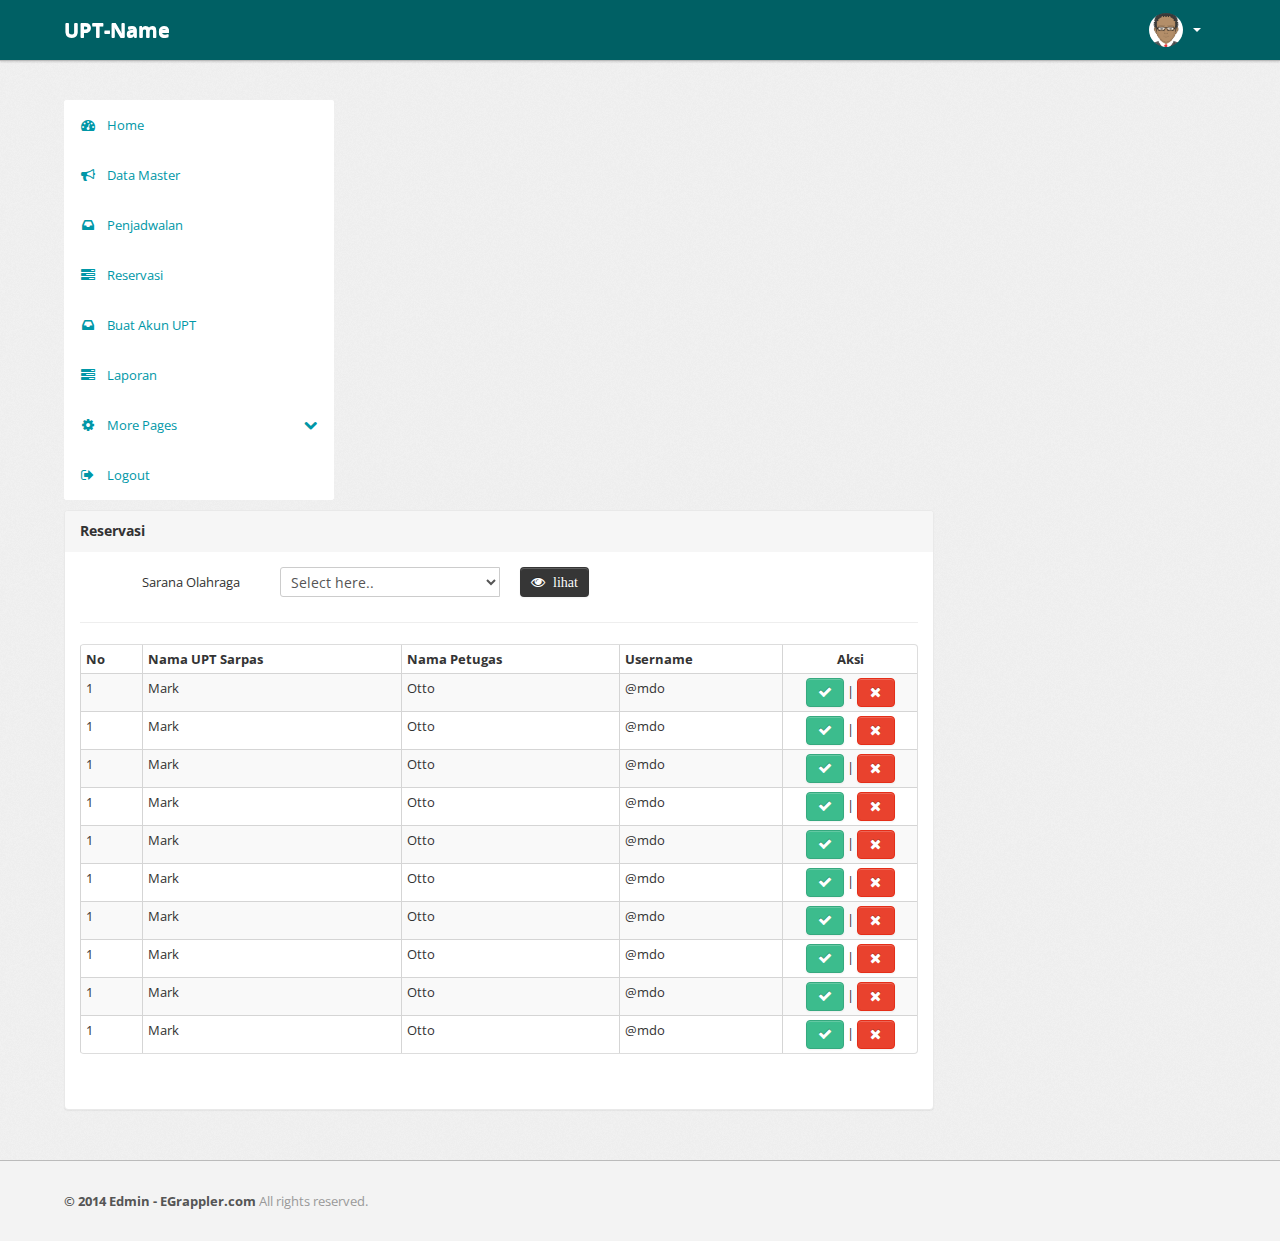
<file: reservasi.html>
<!DOCTYPE html>
<html lang="en">
<head>
	<meta http-equiv="Content-Type" content="text/html; charset=utf-8" />
	<meta name="viewport" content="width=device-width, initial-scale=1.0">
	<title>Upt-name</title>
	<link type="text/css" href="bootstrap/css/bootstrap.min.css" rel="stylesheet">
	<link type="text/css" href="bootstrap/css/bootstrap-responsive.min.css" rel="stylesheet">
	<link type="text/css" href="css/theme.css" rel="stylesheet">
	<link type="text/css" href="images/icons/css/font-awesome.css" rel="stylesheet">
	<link type="text/css" href='http://fonts.googleapis.com/css?family=Open+Sans:400italic,600italic,400,600' rel='stylesheet'>
</head>
<body>

	<div class="navbar navbar-fixed-top">
            <div class="navbar-inner">
                <div class="container">
                    <a class="btn btn-navbar" data-toggle="collapse" data-target=".navbar-inverse-collapse">
                        <i class="icon-reorder shaded"></i></a><a class="brand" href="index.html">UPT-Name </a>
                    <div class="nav-collapse collapse navbar-inverse-collapse">
<!--                         <ul class="nav nav-icons">
                            <li class="active"><a href="#"><i class="icon-envelope"></i></a></li>
                            <li><a href="#"><i class="icon-eye-open"></i></a></li>
                            <li><a href="#"><i class="icon-bar-chart"></i></a></li>
                        </ul> -->
<!--                         <form class="navbar-search pull-left input-append" action="#">
                        <input type="text" class="span3">
                        <button class="btn" type="button">
                            <i class="icon-search"></i>
                        </button>
                        </form> -->
                        <ul class="nav pull-right">
                            <!-- <li class="dropdown"><a href="#" class="dropdown-toggle" data-toggle="dropdown">Dropdown
                                <b class="caret"></b></a>
                                <ul class="dropdown-menu">
                                    <li><a href="#">Item No. 1</a></li>
                                    <li><a href="#">Don't Click</a></li>
                                    <li class="divider"></li>
                                    <li class="nav-header">Example Header</li>
                                    <li><a href="#">A Separated link</a></li>
                                </ul>
                            </li>
                            <li><a href="#">Support </a></li> -->
                            <li class="nav-user dropdown"><a href="#" class="dropdown-toggle" data-toggle="dropdown">
                                <img src="asset/img/avatar.png" class="nav-avatar" />
                                <b class="caret b-w"></b></a>
                                <ul class="dropdown-menu">
                                    <li><a href="#">Your Profile</a></li>
                                    <li><a href="#">Edit Profile</a></li>
                                    <li><a href="#">Account Settings</a></li>
                                    <li class="divider"></li>
                                    <li><a href="#">Logout</a></li>
                                </ul>
                            </li>
                        </ul>
                    </div>
                    <!-- /.nav-collapse -->
                </div>
            </div>
            <!-- /navbar-inner -->
        </div>
        <!-- /navbar -->
        <div class="wrapper">
            <div class="container">
                <div class="row">
                    <div class="span3">
                        <div class="sidebar">
                            <ul class="widget widget-menu unstyled">
                                <li class="active"><a href="index.html"><i class="menu-icon icon-dashboard"></i>Home
                                </a></li>
                                <li><a href="datamaster.html"><i class="menu-icon icon-bullhorn"></i>Data Master </a>
                                </li>
                                <li><a href="penjadwalan.html"><i class="menu-icon icon-inbox"></i>Penjadwalan</a></li>
                                <li><a href="reservasi.html"><i class="menu-icon icon-tasks"></i>Reservasi</a></li>
                                <li><a href="akunupt.html"><i class="menu-icon icon-inbox"></i>Buat Akun UPT</a></li>
                                <li><a href="laporan.html"><i class="menu-icon icon-tasks"></i>Laporan</a></li
                            </ul>
                            <!--/.widget-nav-->
                            
                            
                         <!--    <ul class="widget widget-menu unstyled">
                                <li><a href="ui-button-icon.html"><i class="menu-icon icon-bold"></i> Buttons </a></li>
                                <li><a href="ui-typography.html"><i class="menu-icon icon-book"></i>Typography </a></li>
                                <li><a href="form.html"><i class="menu-icon icon-paste"></i>Forms </a></li>
                                <li><a href="table.html"><i class="menu-icon icon-table"></i>Tables </a></li>
                                <li><a href="charts.html"><i class="menu-icon icon-bar-chart"></i>Charts </a></li>
                            </ul> -->
                            <!--/.widget-nav-->
                            <ul class="widget widget-menu unstyled">
                                <li><a class="collapsed" data-toggle="collapse" href="#togglePages"><i class="menu-icon icon-cog">
                                </i><i class="icon-chevron-down pull-right"></i><i class="icon-chevron-up pull-right">
                                </i>More Pages </a>
                                    <ul id="togglePages" class="collapse unstyled">
                                        <li><a href="other-login.html"><i class="icon-inbox"></i>Login </a></li>
                                        <li><a href="other-user-profile.html"><i class="icon-inbox"></i>Profile </a></li>
                                        <li><a href="other-user-listing.html"><i class="icon-inbox"></i>All Users </a></li>
                                    </ul>
                                </li>
                                <li><a href="#"><i class="menu-icon icon-signout"></i>Logout </a></li>
                            </ul>
                        </div>
                        <!--/.sidebar-->
                    </div>
                    <!--/.span3-->

				<div class="span9">
					<div class="content">
                        <div class="module">
							<div class="module-head">
								<h3>Reservasi</h3>
							</div>
							<div class="module-body">
                               <div class=" clearfix">
                                   <div class="pull-left">
								    <form class="form-horizontal row-fluid input-append" action="#">
                                        <div class="control-group">
											<label class="control-label" for="basicinput">Sarana Olahraga</label>
											<div class="controls">
												<select tabindex="1" data-placeholder="Select here.." style="margin-left:20px;margin-right:20px;">
													<option value="">Select here..</option>
													<option value="Category 1">First Row</option>
													<option value="Category 2">Second Row</option>
													<option value="Category 3">Third Row</option>
													<option value="Category 4">Fourth Row</option>
												</select>
											</div>
										</div>
                                   </div>
                                   <div class="pull-left">
                                        <a href="#" class="btn btn-inverse"><i class="icon-eye-open">&nbsp; lihat</i></a>
                                    </div>
                                       </form>
                                </div>
                                <hr>
								<table class="table table-striped table-bordered table-condensed">
								  <thead>
									<tr>
									  <th>No</th>
									  <th>Nama UPT Sarpas</th>
									  <th>Nama Petugas</th>
									  <th>Username</th>
									  <th class="span2 align-center">Aksi</th>
									</tr>
								  </thead>
								  <tbody>
									<tr>
									  <td>1</td>
									  <td>Mark</td>
									  <td>Otto</td>
									  <td>@mdo</td>
									  <td class="align-center">
                                        <button class="btn btn-mini btn-success"><i class="icon-ok"></i></button> | 
                                        <button class="btn btn-mini btn-danger"><i class="icon-remove"></i></button>
                                      </td>
									</tr>
									<tr>
									  <td>1</td>
									  <td>Mark</td>
									  <td>Otto</td>
									  <td>@mdo</td>
									  <td class="align-center">
                                        <button class="btn btn-mini btn-success"><i class="icon-ok"></i></button> | 
                                        <button class="btn btn-mini btn-danger"><i class="icon-remove"></i></button>
                                      </td>
									</tr>
									<tr>
									  <td>1</td>
									  <td>Mark</td>
									  <td>Otto</td>
									  <td>@mdo</td>
									  <td class="align-center">
                                        <button class="btn btn-mini btn-success"><i class="icon-ok"></i></button> | 
                                        <button class="btn btn-mini btn-danger"><i class="icon-remove"></i></button>
                                      </td>
									</tr>
									<tr>
									  <td>1</td>
									  <td>Mark</td>
									  <td>Otto</td>
									  <td>@mdo</td>
									  <td class="align-center">
                                        <button class="btn btn-mini btn-success"><i class="icon-ok"></i></button> | 
                                        <button class="btn btn-mini btn-danger"><i class="icon-remove"></i></button>
                                      </td>
									</tr>
									<tr>
									  <td>1</td>
									  <td>Mark</td>
									  <td>Otto</td>
									  <td>@mdo</td>
									  <td class="align-center">
                                        <button class="btn btn-mini btn-success"><i class="icon-ok"></i></button> | 
                                        <button class="btn btn-mini btn-danger"><i class="icon-remove"></i></button>
                                      </td>
									</tr>
									<tr>
									  <td>1</td>
									  <td>Mark</td>
									  <td>Otto</td>
									  <td>@mdo</td>
									  <td class="align-center">
                                        <button class="btn btn-mini btn-success"><i class="icon-ok"></i></button> | 
                                        <button class="btn btn-mini btn-danger"><i class="icon-remove"></i></button>
                                      </td>
									</tr>
									<tr>
									  <td>1</td>
									  <td>Mark</td>
									  <td>Otto</td>
									  <td>@mdo</td>
									  <td class="align-center">
                                        <button class="btn btn-mini btn-success"><i class="icon-ok"></i></button> | 
                                        <button class="btn btn-mini btn-danger"><i class="icon-remove"></i></button>
                                      </td>
									</tr>
									<tr>
									  <td>1</td>
									  <td>Mark</td>
									  <td>Otto</td>
									  <td>@mdo</td>
									  <td class="align-center">
                                        <button class="btn btn-mini btn-success"><i class="icon-ok"></i></button> | 
                                        <button class="btn btn-mini btn-danger"><i class="icon-remove"></i></button>
                                      </td>
									</tr>
									<tr>
									  <td>1</td>
									  <td>Mark</td>
									  <td>Otto</td>
									  <td>@mdo</td>
									  <td class="align-center">
                                        <button class="btn btn-mini btn-success"><i class="icon-ok"></i></button> | 
                                        <button class="btn btn-mini btn-danger"><i class="icon-remove"></i></button>
                                      </td>
									</tr>
									<tr>
									  <td>1</td>
									  <td>Mark</td>
									  <td>Otto</td>
									  <td>@mdo</td>
									  <td class="align-center">
                                        <button class="btn btn-mini btn-success"><i class="icon-ok"></i></button> | 
                                        <button class="btn btn-mini btn-danger"><i class="icon-remove"></i></button>
                                      </td>
									</tr>
								  </tbody>
								</table>

								<br/>
								
								<br>
							</div>
						</div>
						
					</div><!--/.content-->
				</div><!--/.span9-->
			</div>
		</div><!--/.container-->
	</div><!--/.wrapper-->

	<div class="footer">
		<div class="container">
			 

			<b class="copyright">&copy; 2014 Edmin - EGrappler.com </b> All rights reserved.
		</div>
	</div>

	<script src="scripts/jquery-1.9.1.min.js"></script>
	<script src="scripts/jquery-ui-1.10.1.custom.min.js"></script>
	<script src="bootstrap/js/bootstrap.min.js"></script>
	<script src="scripts/datatables/jquery.dataTables.js"></script>
	<script>
		$(document).ready(function() {
			$('.datatable-1').dataTable();
			$('.dataTables_paginate').addClass("btn-group datatable-pagination");
			$('.dataTables_paginate > a').wrapInner('<span />');
			$('.dataTables_paginate > a:first-child').append('<i class="icon-chevron-left shaded"></i>');
			$('.dataTables_paginate > a:last-child').append('<i class="icon-chevron-right shaded"></i>');
		} );
	</script>
</body>
</file>
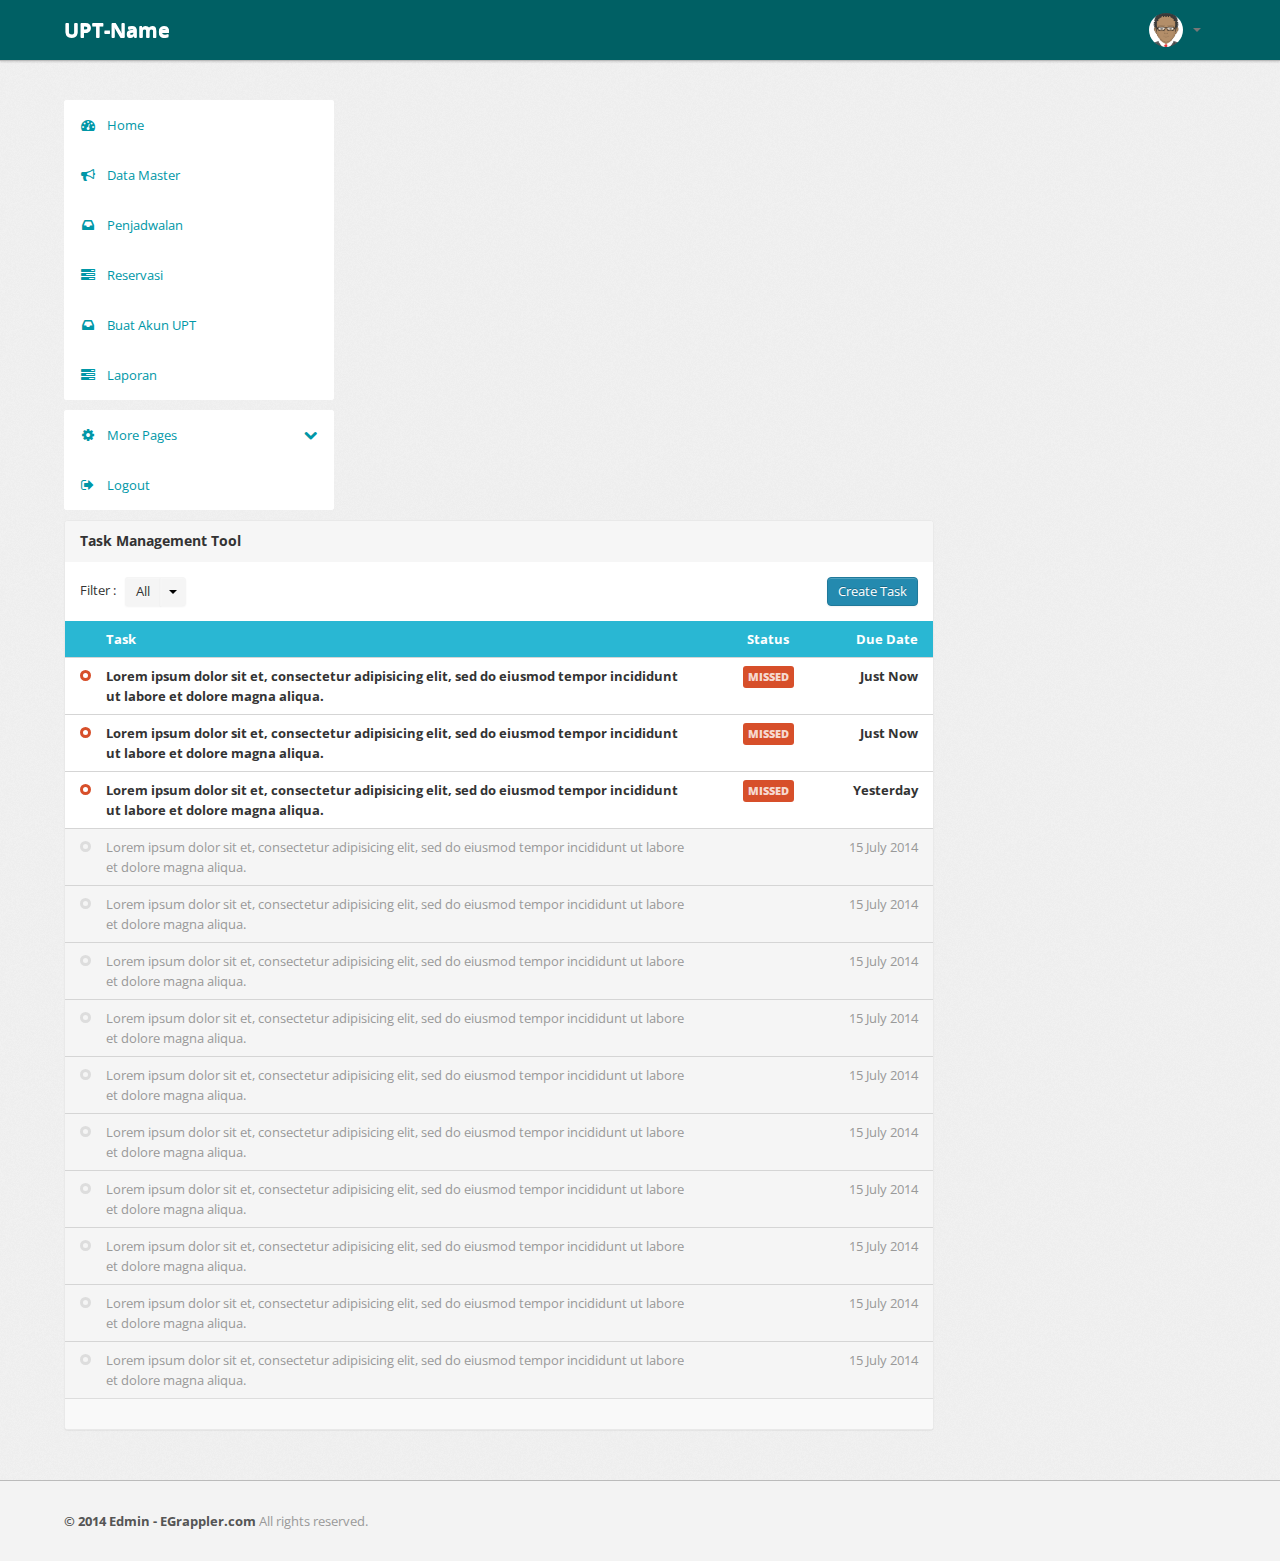
<file: task.html>
﻿<!DOCTYPE html>
<html lang="en">

<head>
<head>
	<meta http-equiv="Content-Type" content="text/html; charset=utf-8" />
	<meta name="viewport" content="width=device-width, initial-scale=1.0">
	<title>Edmin</title>
	<link type="text/css" href="bootstrap/css/bootstrap.min.css" rel="stylesheet">
	<link type="text/css" href="bootstrap/css/bootstrap-responsive.min.css" rel="stylesheet">
	<link type="text/css" href="css/theme.css" rel="stylesheet">
	<link type="text/css" href="images/icons/css/font-awesome.css" rel="stylesheet">
	<link type="text/css" href='http://fonts.googleapis.com/css?family=Open+Sans:400italic,600italic,400,600' rel='stylesheet'>
</head>
<body>

	<div class="navbar navbar-fixed-top">
            <div class="navbar-inner">
                <div class="container">
                    <a class="btn btn-navbar" data-toggle="collapse" data-target=".navbar-inverse-collapse">
                        <i class="icon-reorder shaded"></i></a><a class="brand" href="index.html">UPT-Name </a>
                    <div class="nav-collapse collapse navbar-inverse-collapse">
<!--                         <ul class="nav nav-icons">
                            <li class="active"><a href="#"><i class="icon-envelope"></i></a></li>
                            <li><a href="#"><i class="icon-eye-open"></i></a></li>
                            <li><a href="#"><i class="icon-bar-chart"></i></a></li>
                        </ul> -->
<!--                         <form class="navbar-search pull-left input-append" action="#">
                        <input type="text" class="span3">
                        <button class="btn" type="button">
                            <i class="icon-search"></i>
                        </button>
                        </form> -->
                        <ul class="nav pull-right">
                            <!-- <li class="dropdown"><a href="#" class="dropdown-toggle" data-toggle="dropdown">Dropdown
                                <b class="caret"></b></a>
                                <ul class="dropdown-menu">
                                    <li><a href="#">Item No. 1</a></li>
                                    <li><a href="#">Don't Click</a></li>
                                    <li class="divider"></li>
                                    <li class="nav-header">Example Header</li>
                                    <li><a href="#">A Separated link</a></li>
                                </ul>
                            </li>
                            <li><a href="#">Support </a></li> -->
                            <li class="nav-user dropdown"><a href="#" class="dropdown-toggle" data-toggle="dropdown">
                                <img src="asset/img/avatar.png" class="nav-avatar" />
                                <b class="caret"></b></a>
                                <ul class="dropdown-menu">
                                    <li><a href="#">Your Profile</a></li>
                                    <li><a href="#">Edit Profile</a></li>
                                    <li><a href="#">Account Settings</a></li>
                                    <li class="divider"></li>
                                    <li><a href="#">Logout</a></li>
                                </ul>
                            </li>
                        </ul>
                    </div>
                    <!-- /.nav-collapse -->
                </div>
            </div>
            <!-- /navbar-inner -->
        </div>
        <!-- /navbar -->
        <div class="wrapper">
            <div class="container">
                <div class="row">
                    <div class="span3">
                        <div class="sidebar">
                            <ul class="widget widget-menu unstyled">
                                <li class="active"><a href="index.html"><i class="menu-icon icon-dashboard"></i>Home
                                </a></li>
                                <li><a href="datamaster.html"><i class="menu-icon icon-bullhorn"></i>Data Master </a>
                                </li>
                                <li><a href="penjadwalan.html"><i class="menu-icon icon-inbox"></i>Penjadwalan</a></li>
                                <li><a href="reservasi.html"><i class="menu-icon icon-tasks"></i>Reservasi</a></li>
                                <li><a href="akunupt.html"><i class="menu-icon icon-inbox"></i>Buat Akun UPT</a></li>
                                <li><a href="laporan.html"><i class="menu-icon icon-tasks"></i>Laporan</a></li>
                            </ul>
                            <!--/.widget-nav-->
                            
                            
                         <!--    <ul class="widget widget-menu unstyled">
                                <li><a href="ui-button-icon.html"><i class="menu-icon icon-bold"></i> Buttons </a></li>
                                <li><a href="ui-typography.html"><i class="menu-icon icon-book"></i>Typography </a></li>
                                <li><a href="form.html"><i class="menu-icon icon-paste"></i>Forms </a></li>
                                <li><a href="table.html"><i class="menu-icon icon-table"></i>Tables </a></li>
                                <li><a href="charts.html"><i class="menu-icon icon-bar-chart"></i>Charts </a></li>
                            </ul> -->
                            <!--/.widget-nav-->
                            <ul class="widget widget-menu unstyled">
                                <li><a class="collapsed" data-toggle="collapse" href="#togglePages"><i class="menu-icon icon-cog">
                                </i><i class="icon-chevron-down pull-right"></i><i class="icon-chevron-up pull-right">
                                </i>More Pages </a>
                                    <ul id="togglePages" class="collapse unstyled">
                                        <li><a href="other-login.html"><i class="icon-inbox"></i>Login </a></li>
                                        <li><a href="other-user-profile.html"><i class="icon-inbox"></i>Profile </a></li>
                                        <li><a href="other-user-listing.html"><i class="icon-inbox"></i>All Users </a></li>
                                    </ul>
                                </li>
                                <li><a href="#"><i class="menu-icon icon-signout"></i>Logout </a></li>
                            </ul>
                        </div>
                        <!--/.sidebar-->
                    </div>


				<div class="span9">
					<div class="content">

						<div class="module message">
							<div class="module-head">
								<h3>Task Management Tool</h3>
							</div>
							<div class="module-option clearfix">
								<div class="pull-left">
									Filter : &nbsp;
									<div class="btn-group">
										<button class="btn">All</button>
										<button class="btn dropdown-toggle" data-toggle="dropdown">
											<span class="caret"></span>
										</button>
										<ul class="dropdown-menu">
											<li><a href="#">All</a></li>
											<li><a href="#">In Progress</a></li>
											<li><a href="#">Done</a></li>
											<li class="divider"></li>
											<li><a href="#">New task</a></li>
											<li><a href="#">Overdue Task</a></li>
										</ul>
									</div>
								</div>
								<div class="pull-right">
									<a href="#" class="btn btn-primary">Create Task</a>
								</div>
							</div>
							<div class="module-body table">								

								<table class="table table-message">
									<tbody>
										<tr class="heading">
											<td class="cell-icon"></td>
											<td class="cell-title">Task</td>
											<td class="cell-status hidden-phone hidden-tablet">Status</td>
											<td class="cell-time align-right">Due Date</td>
										</tr>
										<tr class="task">
											<td class="cell-icon"><i class="icon-checker high"></i></td>
											<td class="cell-title"><div>Lorem ipsum dolor sit et, consectetur adipisicing elit, sed do eiusmod tempor incididunt ut labore et dolore magna aliqua.</div></td>
											<td class="cell-status hidden-phone hidden-tablet"><b class="due">Missed</b></td>
											<td class="cell-time align-right">Just Now</td>
										</tr>
										<tr class="task">
											<td class="cell-icon"><i class="icon-checker"></i></td>
											<td class="cell-title"><div>Lorem ipsum dolor sit et, consectetur adipisicing elit, sed do eiusmod tempor incididunt ut labore et dolore magna aliqua.</div></td>
											<td class="cell-status hidden-phone hidden-tablet"><b class="due">Missed</b></td>
											<td class="cell-time align-right">Just Now</td>
										</tr>
										<tr class="task">
											<td class="cell-icon"><i class="icon-checker"></i></td>
											<td class="cell-title"><div>Lorem ipsum dolor sit et, consectetur adipisicing elit, sed do eiusmod tempor incididunt ut labore et dolore magna aliqua.</div></td>
											<td class="cell-status hidden-phone hidden-tablet"><b class="due">Missed</b></td>
											<td class="cell-time align-right">Yesterday</td>
										</tr>
										<tr class="task resolved">
											<td class="cell-icon"><i class="icon-checker high"></i></td>
											<td class="cell-title"><div>Lorem ipsum dolor sit et, consectetur adipisicing elit, sed do eiusmod tempor incididunt ut labore et dolore magna aliqua.</div></td>
											<td class="cell-status hidden-phone hidden-tablet"></td>
											<td class="cell-time align-right">15 July 2014</td>
										</tr>
										<tr class="task resolved">
											<td class="cell-icon"><i class="icon-checker high"></i></td>
											<td class="cell-title"><div>Lorem ipsum dolor sit et, consectetur adipisicing elit, sed do eiusmod tempor incididunt ut labore et dolore magna aliqua.</div></td>
											<td class="cell-status hidden-phone hidden-tablet"></td>
											<td class="cell-time align-right">15 July 2014</td>
										</tr>
                                        <tr class="task resolved">
											<td class="cell-icon"><i class="icon-checker high"></i></td>
											<td class="cell-title"><div>Lorem ipsum dolor sit et, consectetur adipisicing elit, sed do eiusmod tempor incididunt ut labore et dolore magna aliqua.</div></td>
											<td class="cell-status hidden-phone hidden-tablet"></td>
											<td class="cell-time align-right">15 July 2014</td>
										</tr>
                                        <tr class="task resolved">
											<td class="cell-icon"><i class="icon-checker high"></i></td>
											<td class="cell-title"><div>Lorem ipsum dolor sit et, consectetur adipisicing elit, sed do eiusmod tempor incididunt ut labore et dolore magna aliqua.</div></td>
											<td class="cell-status hidden-phone hidden-tablet"></td>
											<td class="cell-time align-right">15 July 2014</td>
										</tr>
                                        <tr class="task resolved">
											<td class="cell-icon"><i class="icon-checker high"></i></td>
											<td class="cell-title"><div>Lorem ipsum dolor sit et, consectetur adipisicing elit, sed do eiusmod tempor incididunt ut labore et dolore magna aliqua.</div></td>
											<td class="cell-status hidden-phone hidden-tablet"></td>
											<td class="cell-time align-right">15 July 2014</td>
										</tr>
                                        <tr class="task resolved">
											<td class="cell-icon"><i class="icon-checker high"></i></td>
											<td class="cell-title"><div>Lorem ipsum dolor sit et, consectetur adipisicing elit, sed do eiusmod tempor incididunt ut labore et dolore magna aliqua.</div></td>
											<td class="cell-status hidden-phone hidden-tablet"></td>
											<td class="cell-time align-right">15 July 2014</td>
										</tr>
                                        <tr class="task resolved">
											<td class="cell-icon"><i class="icon-checker high"></i></td>
											<td class="cell-title"><div>Lorem ipsum dolor sit et, consectetur adipisicing elit, sed do eiusmod tempor incididunt ut labore et dolore magna aliqua.</div></td>
											<td class="cell-status hidden-phone hidden-tablet"></td>
											<td class="cell-time align-right">15 July 2014</td>
										</tr>
                                        <tr class="task resolved">
											<td class="cell-icon"><i class="icon-checker high"></i></td>
											<td class="cell-title"><div>Lorem ipsum dolor sit et, consectetur adipisicing elit, sed do eiusmod tempor incididunt ut labore et dolore magna aliqua.</div></td>
											<td class="cell-status hidden-phone hidden-tablet"></td>
											<td class="cell-time align-right">15 July 2014</td>
										</tr>
                                        <tr class="task resolved">
											<td class="cell-icon"><i class="icon-checker high"></i></td>
											<td class="cell-title"><div>Lorem ipsum dolor sit et, consectetur adipisicing elit, sed do eiusmod tempor incididunt ut labore et dolore magna aliqua.</div></td>
											<td class="cell-status hidden-phone hidden-tablet"></td>
											<td class="cell-time align-right">15 July 2014</td>
										</tr>
                                        <tr class="task resolved">
											<td class="cell-icon"><i class="icon-checker high"></i></td>
											<td class="cell-title"><div>Lorem ipsum dolor sit et, consectetur adipisicing elit, sed do eiusmod tempor incididunt ut labore et dolore magna aliqua.</div></td>
											<td class="cell-status hidden-phone hidden-tablet"></td>
											<td class="cell-time align-right">15 July 2014</td>
										</tr>
									</tbody>
								</table>


							</div>
							<div class="module-foot">
							</div>
						</div>
						
					</div><!--/.content-->
				</div><!--/.span9-->
			</div>
		</div><!--/.container-->
	</div><!--/.wrapper-->

	<div class="footer">
		<div class="container">
			 

			<b class="copyright">&copy; 2014 Edmin - EGrappler.com </b> All rights reserved.
		</div>
	</div>

	<script src="scripts/jquery-1.9.1.min.js" type="text/javascript"></script>
	<script src="scripts/jquery-ui-1.10.1.custom.min.js" type="text/javascript"></script>
	<script src="bootstrap/js/bootstrap.min.js" type="text/javascript"></script>
	<script src="scripts/flot/jquery.flot.js" type="text/javascript"></script>
	<script src="scripts/datatables/jquery.dataTables.js" type="text/javascript"></script>
	<script type="text/javascript">
		$(document).ready(function() {
			$('.table-message tbody tr').click(
				function() 
				{
					$(this).toggleClass('resolved');
				}
			);
		} );
	</script>
</body>
</file>
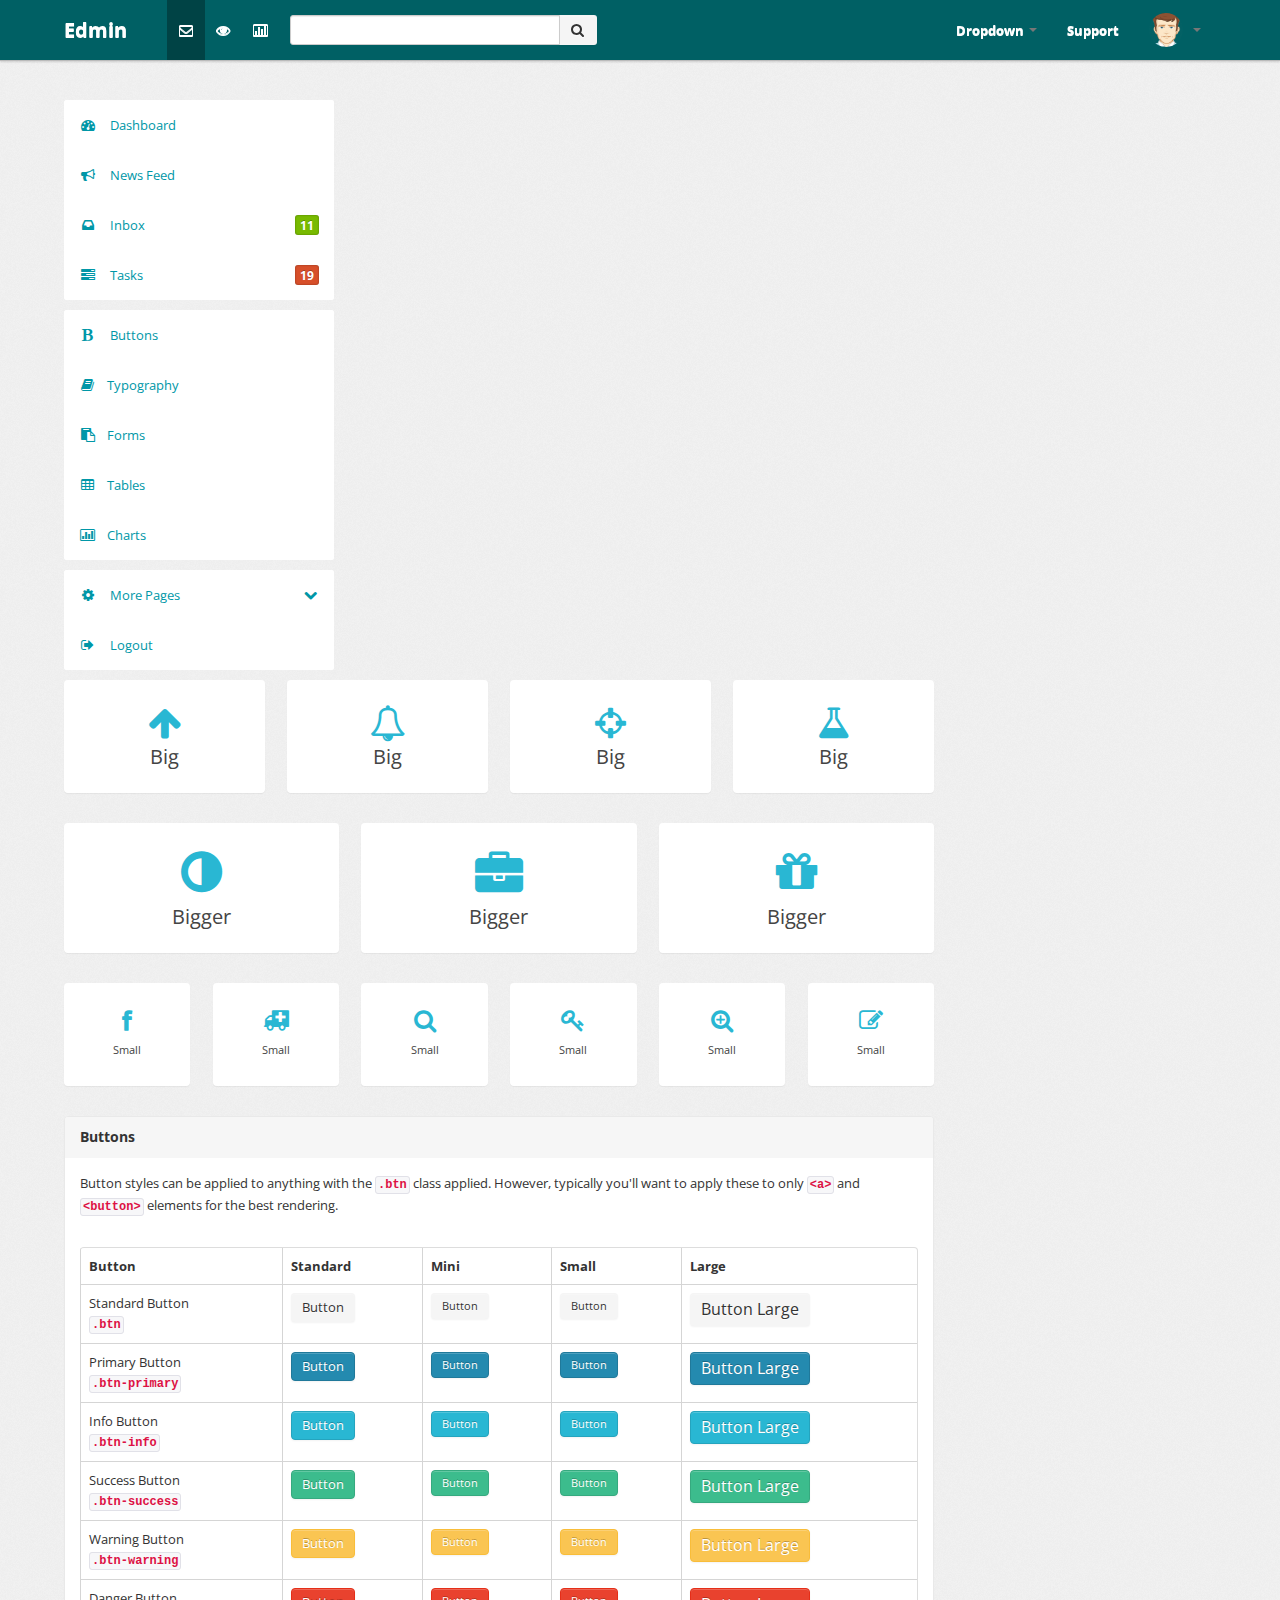
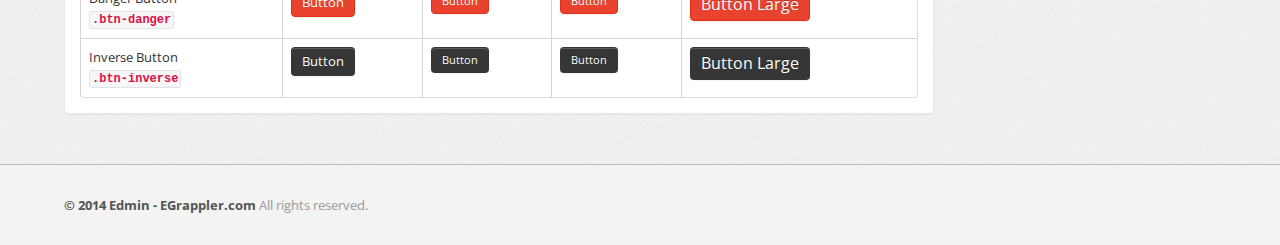
<file: ui-button-icon.html>
﻿<!DOCTYPE html>
<html lang="en">

<head>
<head>
	<meta http-equiv="Content-Type" content="text/html; charset=utf-8" />
	<meta name="viewport" content="width=device-width, initial-scale=1.0">
	<title>Edmin</title>
	<link type="text/css" href="bootstrap/css/bootstrap.min.css" rel="stylesheet">
	<link type="text/css" href="bootstrap/css/bootstrap-responsive.min.css" rel="stylesheet">
	<link type="text/css" href="css/theme.css" rel="stylesheet">
	 
	<link type="text/css" href="images/icons/css/font-awesome.css" rel="stylesheet">
	<link type="text/css" href='http://fonts.googleapis.com/css?family=Open+Sans:400italic,600italic,400,600' rel='stylesheet'>
</head>
<body>

	<div class="navbar navbar-fixed-top">
		<div class="navbar-inner">
			<div class="container">
				<a class="btn btn-navbar" data-toggle="collapse" data-target=".navbar-inverse-collapse">
					<i class="icon-reorder shaded"></i>
				</a>

			  	<a class="brand" href="index.html">
			  		Edmin
			  	</a>

				<div class="nav-collapse collapse navbar-inverse-collapse">
					<ul class="nav nav-icons">
						<li class="active"><a href="#">
							<i class="icon-envelope"></i>
						</a></li>
						<li><a href="#">
							<i class="icon-eye-open"></i>
						</a></li>
						<li><a href="#">
							<i class="icon-bar-chart"></i>
						</a></li>
					</ul>

					<form class="navbar-search pull-left input-append" action="#">
						<input type="text" class="span3">
						<button class="btn" type="button">
							<i class="icon-search"></i>
						</button>
					</form>
				
					<ul class="nav pull-right">
						<li class="dropdown">
							<a href="#" class="dropdown-toggle" data-toggle="dropdown">Dropdown <b class="caret"></b></a>
							<ul class="dropdown-menu">
								<li><a href="#">Item No. 1</a></li>
								
								<li><a href="#">Don't Click</a></li>
								<li class="divider"></li>
								<li class="nav-header">Example Header</li>
								<li><a href="#">A Separated link</a></li>
															</ul>
						</li>
						
						<li><a href="#">
							Support
						</a></li>
						<li class="nav-user dropdown">
							<a href="#" class="dropdown-toggle" data-toggle="dropdown">
								<img src="images/user.png" class="nav-avatar" />
								<b class="caret"></b>
							</a>
							<ul class="dropdown-menu">
								<li><a href="#">Your Profile</a></li>
								<li><a href="#">Edit Profile</a></li>
								<li><a href="#">Account Settings</a></li>
								<li class="divider"></li>
								<li><a href="#">Logout</a></li>
							</ul>
						</li>
					</ul>
				</div><!-- /.nav-collapse -->
			</div>
		</div><!-- /navbar-inner -->
	</div><!-- /navbar -->



	<div class="wrapper">
		<div class="container">
			<div class="row">
				<div class="span3">
					<div class="sidebar">

						<ul class="widget widget-menu unstyled">
							<li class="active">
								<a href="index.html">
									<i class="menu-icon icon-dashboard"></i>
									Dashboard
								</a>
							</li>
							<li>
								<a href="activity.html">
									<i class="menu-icon icon-bullhorn"></i>
									News Feed
								</a>
							</li>
							<li>
								<a href="message.html">
									<i class="menu-icon icon-inbox"></i>
									Inbox
									<b class="label green pull-right">11</b>
								</a>
							</li>
							
							<li>
								<a href="task.html">
									<i class="menu-icon icon-tasks"></i>
									Tasks
									<b class="label orange pull-right">19</b>
								</a>
							</li>
						</ul><!--/.widget-nav-->

						<ul class="widget widget-menu unstyled">
                                <li><a href="ui-button-icon.html"><i class="menu-icon icon-bold"></i> Buttons </a></li>
                                <li><a href="ui-typography.html"><i class="menu-icon icon-book"></i>Typography </a></li>
                                <li><a href="form.html"><i class="menu-icon icon-paste"></i>Forms </a></li>
                                <li><a href="table.html"><i class="menu-icon icon-table"></i>Tables </a></li>
                                <li><a href="charts.html"><i class="menu-icon icon-bar-chart"></i>Charts </a></li>
                            </ul><!--/.widget-nav-->

						<ul class="widget widget-menu unstyled">
							<li>
								<a class="collapsed" data-toggle="collapse" href="#togglePages">
									<i class="menu-icon icon-cog"></i>
									<i class="icon-chevron-down pull-right"></i><i class="icon-chevron-up pull-right"></i>
									More Pages
								</a>
								<ul id="togglePages" class="collapse unstyled">
									<li>
										<a href="other-login.html">
											<i class="icon-inbox"></i>
											Login
										</a>
									</li>
									<li>
										<a href="other-user-profile.html">
											<i class="icon-inbox"></i>
											Profile
										</a>
									</li>
									<li>
										<a href="other-user-listing.html">
											<i class="icon-inbox"></i>
											All Users
										</a>
									</li>
								</ul>
							</li>
							
							<li>
								<a href="#">
									<i class="menu-icon icon-signout"></i>
									Logout
								</a>
							</li>
						</ul>

					</div><!--/.sidebar-->
				</div><!--/.span3-->


				<div class="span9">
					<div class="content">

						<div class="btn-controls">
							<div class="btn-box-row row-fluid">
								<a href="#" class="btn-box span3">
									<i class="icon-arrow-up"></i>
									<b>Big</b>
								</a>
								<a href="#" class="btn-box span3">
									<i class="icon-bell"></i>
									<b>Big</b>
								</a>
								<a href="#" class="btn-box span3">
									<i class="icon-screenshot"></i>
									<b>Big</b>
								</a>
								<a href="#" class="btn-box span3">
									<i class="icon-beaker"></i>
									<b>Big</b>
								</a>
							</div>

							<div class="btn-box-row row-fluid">
								<a href="#" class="btn-box big span4">
									<i class="icon-adjust"></i>
									<b>Bigger</b>
								</a>
								<a href="#" class="btn-box big span4">
									<i class="icon-briefcase"></i>
									<b>Bigger</b>
								</a>
								<a href="#" class="btn-box big span4">
									<i class="icon-gift"></i>
									<b>Bigger</b>
								</a>
							</div>

							<div class="btn-box-row row-fluid">
								<a href="#" class="btn-box small span2">
									<i class="icon-facebook"></i>
									<b>Small</b>
								</a>
								<a href="#" class="btn-box small span2">
									<i class="icon-ambulance"></i>
									<b>Small</b>
								</a>
								<a href="#" class="btn-box small span2">
									<i class="icon-search"></i>
									<b>Small</b>
								</a>
								<a href="#" class="btn-box small span2">
									<i class="icon-key"></i>
									<b>Small</b>
								</a>
								<a href="#" class="btn-box small span2">
									<i class="icon-zoom-in"></i>
									<b>Small</b>
								</a>
								<a href="#" class="btn-box small span2">
									<i class="icon-edit"></i>
									<b>Small</b>
								</a>
							</div>
						</div><!--/.btn-controls-->


						<div class="module">
							<div class="module-head">
								<h3>Buttons</h3>
							</div>
							<div class="module-body">
								<p>
									Button styles can be applied to anything with the <code>.btn</code> class applied. However, typically you'll want to apply these to only <code>&lt;a&gt;</code> and <code>&lt;button&gt;</code> elements for the best rendering.
								</p>
								<br />
								<table class="table table-bordered">
									<thead>
										<th>Button</th>
										<th>Standard</th>
										<th>Mini</th>
										<th>Small</th>
										<th>Large</th>
									</thead>
									<tbody>
										<tr>
											<td>Standard Button <br /> <code>.btn</code></td>
											<td><a class="btn">Button</a></td>
											<td><a class="btn btn-mini">Button</a></td>
											<td><a class="btn btn-small">Button</a></td>
											<td><a class="btn btn-large">Button Large</a></td>
										</tr>
										<tr>
											<td>Primary Button <br /> <code>.btn-primary</code></td>
											<td><a class="btn btn-primary">Button</a></td>
											<td><a class="btn btn-mini btn-primary">Button</a></td>
											<td><a class="btn btn-small btn-primary">Button</a></td>
											<td><a class="btn btn-large btn-primary">Button Large</a></td>
										</tr>
										<tr>
											<td>Info Button <br /> <code>.btn-info</code></td>
											<td><a class="btn btn-info">Button</a></td>
											<td><a class="btn btn-mini btn-info">Button</a></td>
											<td><a class="btn btn-small btn-info">Button</a></td>
											<td><a class="btn btn-large btn-info">Button Large</a></td>
										</tr>
										<tr>
											<td>Success Button <br /> <code>.btn-success</code></td>
											<td><a class="btn btn-success">Button</a></td>
											<td><a class="btn btn-mini btn-success">Button</a></td>
											<td><a class="btn btn-small btn-success">Button</a></td>
											<td><a class="btn btn-large btn-success">Button Large</a></td>
										</tr>
										<tr>
											<td>Warning Button <br /> <code>.btn-warning</code></td>
											<td><a class="btn btn-warning">Button</a></td>
											<td><a class="btn btn-mini btn-warning">Button</a></td>
											<td><a class="btn btn-small btn-warning">Button</a></td>
											<td><a class="btn btn-large btn-warning">Button Large</a></td>
										</tr>
										<tr>
											<td>Danger Button <br /> <code>.btn-danger</code></td>
											<td><a class="btn btn-danger">Button</a></td>
											<td><a class="btn btn-mini btn-danger">Button</a></td>
											<td><a class="btn btn-small btn-danger">Button</a></td>
											<td><a class="btn btn-large btn-danger">Button Large</a></td>
										</tr>
										<tr>
											<td>Inverse Button <br /> <code>.btn-inverse</code></td>
											<td><a class="btn btn-inverse">Button</a></td>
											<td><a class="btn btn-mini btn-inverse">Button</a></td>
											<td><a class="btn btn-small btn-inverse">Button</a></td>
											<td><a class="btn btn-large btn-inverse">Button Large</a></td>
										</tr>
									</tbody>
								</table>
							</div>
						</div>

						
						
						
					</div><!--/.content-->
				</div><!--/.span9-->
			</div>
		</div><!--/.container-->
	</div><!--/.wrapper-->

	<div class="footer">
		<div class="container">
			 

			<b class="copyright">&copy; 2014 Edmin - EGrappler.com </b> All rights reserved.
		</div>
	</div>

	<script src="scripts/jquery-1.9.1.min.js" type="text/javascript"></script>
	<script src="scripts/jquery-ui-1.10.1.custom.min.js" type="text/javascript"></script>
	<script src="bootstrap/js/bootstrap.min.js" type="text/javascript"></script>


</body>
</file>
<file: css/theme.css>
/*

Edming Admin Template
EGrappler.com
All Rights Reserved.

*/

body {
	font-size: 13px;
	font-family: 'Open Sans', Arial, sans-serif;
	background: #fff;
	color: #333;
}
h1, h2, h3, h4, h5, h6 {
	color: #333;
	margin-top: 0
}
h1 small, h2 small, h3 small, h4 small, h5 small, h6 small {
	font-size: 11px;
	margin: 0 0 0 5px
}
.container .row{
	margin-top: 70px;
}
.container{
	width: 90% !important;
	padding-left: 30px !important;
	padding-right: 30px !important; 
}
h1 {
	font-size: 28px
}
h2 {
	font-size: 24px
}
h3 {
	font-size: 20px
}
h4 {
	font-size: 16px
}
h5 {
	font-size: 13px
}
h6 {
	font-size: 11px
}
strong, b {
	color: #555
}
a:hover, a:focus {
	outline: 0
}
small, .small {
	font-size: 11px
}
pre, code {
	padding: 1px 2px;
	font-weight: bold;
	font-size: 12px
}
blockquote {
	border-left: 3px solid #dcdddf
}
blockquote p {
	font-size: 14px
}
blockquote small::before {
	content: "# "
}
.lead {
	font-size: 16px;
	line-height: 22px
}
.text-muted {color: #999;}
.wrapper {
	background: url(../images/bg.png) #eee;
	border-bottom: 1px solid #bbb;
	-webkit-box-shadow: 0 1px 2px rgba(0,0,0,0.1);
	-moz-box-shadow: 0 1px 2px rgba(0,0,0,0.1);
	box-shadow: 0 1px 2px rgba(0,0,0,0.1);
	padding: 30px 0
}
.footer {
	color: #999;
    background-color: #f3f3f3;
	padding: 30px 0 30px
}
.footer .nav li {
	float: left
}
.footer .nav li+li {
	margin-left: 30px
}
.footer .nav li a {
	color: inherit
}
.footer .nav li a:hover {
	color: #555
}
form {
	margin: 0
}
select, textarea, input[type="text"], input[type="password"], input[type="datetime"], input[type="datetime-local"], input[type="date"], input[type="month"], input[type="time"], input[type="week"], input[type="number"], input[type="email"], input[type="url"], input[type="search"], input[type="tel"], input[type="color"], .uneditable-input, label, input, button, select, textarea {
	-webkit-border-radius: 3px;
	-moz-border-radius: 3px;
	border-radius: 3px;
	font-size: 13px;
	font-family: 'Open Sans', Tahoma, Arial, sans-serif
}
.input-append input, .input-prepend input, .input-append select, .input-prepend select, .input-append .uneditable-input, .input-prepend .uneditable-input {
	-webkit-border-radius: 0 3px 3px 0;
	-moz-border-radius: 0 3px 3px 0;
	border-radius: 0 3px 3px 0
}
.input-append input, .input-append select, .input-append .uneditable-input, .input-prepend .add-on:first-child, .input-prepend .btn:first-child {
	-webkit-border-radius: 3px 0 0 3px;
	-moz-border-radius: 3px 0 0 3px;
	border-radius: 3px 0 0 3px
}
.input-append .add-on, .input-prepend .add-on, .input-append .btn, .input-prepend .btn, .input-append .btn-group>.dropdown-toggle, .input-prepend .btn-group>.dropdown-toggle {
	-webkit-border-radius: 0;
	-moz-border-radius: 0;
	border-radius: 0
}
.input-append .add-on:last-child, .input-append .btn:last-child, .input-append .btn-group:last-child>.dropdown-toggle {
	-webkit-border-radius: 0 3px 3px 0;
	-moz-border-radius: 0 3px 3px 0;
	border-radius: 0 3px 3px 0
}
.input-transparent {
	border: 0!important;
	background: none!important;
	box-shadow: none!important;
	-moz-box-shadow: none!important;
	-webkit-box-shadow: none!important
}
.radio.inline, .checkbox.inline {
	white-space: nowrap
}
body [class^="icon-"], body [class*=" icon-"] {
	font-size: 14px;
	line-height: 20px;
	height: 20px
}
.shaded {
	color: rgba(0,0,0,0.3);
	text-shadow: 0 0 1px #eee, 0 0 0 #000, 0 0 1px #fff
}
.b-w{
    border-top-color:#fff !important; border-bottom-color:#fff !important
}
.m{
    border-top: 0px solid white !important;
}
.module {
	background: #fff;
	-webkit-border-radius: 3px;
	-moz-border-radius: 3px;
	border-radius: 3px;
	border: 1px solid #ccc;
	border-bottom-color: #bbb;
	-webkit-box-shadow: 0 0 1px rgba(0,0,0,0.2);
	-moz-box-shadow: 0 0 1px rgba(0,0,0,0.2);
	box-shadow: 0 0 1px rgba(0,0,0,0.2);
	margin-bottom: 30px
}
.align-center {
	text-align: center!important
}
.align-right {
	text-align: right!important
}
.clear {
	clear: both
}
.none {
	display: none
}
.nav>li>a:hover {
	background: 0
}
.form-horizontal .control-group, .form-vertical .control-group {
	margin-bottom: 0
}
.form-horizontal .control-group+.control-group, .form-vertical .control-group+.control-group {
	margin-top: 13px;
	padding-top: 13px;
	border-top: 1px solid #f5f5f5
}
.module-login {
	margin-bottom: 80px;
	margin-top: 80px
}
.module-login .form-vertical input {
	margin-bottom: 0!important
}
.navbar {
	margin: 0!important
}
.navbar .navbar-inner {
	background: #006064;
	border-bottom: 1px solid #bbb;
	-webkit-box-shadow: 0 1px 2px rgba(0,0,0,0.15);
	-moz-box-shadow: 0 1px 2px rgba(0,0,0,0.15);
	box-shadow: 0 1px 2px rgba(0,0,0,0.15)
}
.navbar .brand {
	color: #fff;
	font-weight: bold;
	font-size: 20px;
	margin-right: 20px;
	padding: 20px
}
.navbar .nav>li>a {
	padding: 20px 15px;
	font-weight: bold;
	color: #fff
}
.navbar .nav>li.active , .navbar .nav>li.active , .navbar .nav>li.active, .navbar .nav>li:hover  {
	background: rgba(0,0,0,0.3);
	box-shadow: inherit;
}
.navbar .nav>li.dropdown.open>.dropdown-toggle, .navbar .nav>li.dropdown.active>.dropdown-toggle, .navbar .nav>li.dropdown.open.active>.dropdown-toggle {
	background: #fff;
	border-left: 1px solid #ddd;
	border-right: 1px solid #ddd;
	padding-left: 14px;
	padding-right: 14px;
	position: relative;
	z-index: 9999
}
.navbar .nav>li>.dropdown-menu {
	border: 1px solid #ccc;
	-webkit-border-radius: 0 0 3px 3px;
	-moz-border-radius: 0 0 3px 3px;
	border-radius: 0 0 3px 3px;
	-webkit-box-shadow: 0 1px 1px rgba(0,0,0,0.1);
	-moz-box-shadow: 0 1px 1px rgba(0,0,0,0.1);
	box-shadow: 0 1px 1px rgba(0,0,0,0.1);
	left: -1px;
	min-width: 200px;
	margin: -1px 0 0;
	z-index: 9991
}
.navbar .nav>li>.dropdown-menu::before, .navbar .nav>li>.dropdown-menu::after {
	display: none
}
.navbar .nav>li>.dropdown-menu li>a {
	padding: 10px 20px
}
.navbar .nav>li>.dropdown-menu li>a:hover {
	background: #f9f9f9;
	color: #555
}

.navbar .nav>.active>a, .navbar .nav>.active>a:hover, .navbar .nav>.active>a:focus
{
	
-webkit-box-shadow: none;
-moz-box-shadow: none;
box-shadow: none;
background-color: transparent !important;
	}
.navbar .nav.nav-icons>li>a {
	background: none;
	-webkit-box-shadow:none;
	-moz-box-shadow: none;
	box-shadow: none;
	color: #fff;
	font-weight: bold;
	padding: 5px;
	margin: 15px 5px
}
.navbar .pull-right>li>.dropdown-menu, .navbar .nav>li>.dropdown-menu.pull-right {
	right: 0;
	left: auto
}
.navbar .divider-vertical {
	background: #eee;
	border-left: 0;
	border-right: 0;
	height: 30px;
	margin: 25px 15px;
	width: 1px
}
.navbar-search {
	margin: 15px 0 0 0
}
.nav-user>a {
	height: 20px
}
.nav-avatar {
	width: 34px;
	height: 34px;
	margin: -7px 5px 0 0;
	-webkit-border-radius: 50%;
	-moz-border-radius: 50%;
	border-radius: 50%
}
.dropdown-menu {
	-webkit-border-radius: 3px;
	-moz-border-radius: 3px;
	border-radius: 3px
}
.alert {
	background: #fffaef;
	border-color: #ecdcb6;
	-webkit-border-radius: 3px;
	-moz-border-radius: 3px;
	border-radius: 3px;
	-webkit-box-shadow: 0 1px 0 rgba(255,255,255,0.5) inset;
	-moz-box-shadow: 0 1px 0 rgba(255,255,255,0.5) inset;
	box-shadow: 0 1px 0 rgba(255,255,255,0.5) inset;
	color: #b68b53
}
.alert strong, .alert b {
	color: inherit
}
.alert-danger, .alert-error {
	background: #f7e7e4;
	border-color: #ecbeb6;
	color: #b55351
}
.alert-success {
	background: #eaf4e2;
	border-color: #c1dea9;
	color: #61a06f
}
.btn, .btn-box {
	-webkit-border-radius: 3px;
	-moz-border-radius: 3px;
	border-radius: 3px
}
.btn:hover, .btn-box:hover {
	-webkit-box-shadow: 0 0 2px rgba(0,0,0,0.15);
	-moz-box-shadow: 0 0 2px rgba(0,0,0,0.15);
	box-shadow: 0 0 2px rgba(0,0,0,0.15)
}
.btn:focus, .btn-box:focus {
	outline: 0
}
.btn [class^="icon-"], .btn-box [class^="icon-"], .btn [class*=" icon-"], .btn-box [class*=" icon-"] {
	min-width: 16px;
	text-align: center;
	display: inline-block!important
}
.btn {
	font-size: 13px;
	font-weight: 600
}
.btn.btn-mini, .btn.btn-small {
	font-size: 11px
}
.btn.btn-large {
	font-size: 16px
}
.btn-box {
	margin-bottom: 20px;
background-color: #fff;
border: 1px solid transparent;
border-radius: 4px;
-webkit-box-shadow: 0 1px 1px rgba(0,0,0,.05);
box-shadow: 0 1px 1px rgba(0,0,0,.05);



	text-align: center;
	text-decoration: none!important;
	padding: 25px 0;
	margin: 0 0 30px
}
.btn-box i, .btn-box b {
	display: block
}
.btn-box b {
	color: #444;
	font-size: 20px;
	font-weight:normal;
	margin-top: 5px;
	text-shadow: 0 1px 0 #fff
}
.btn-box i {
	font-size: 36px;
	line-height: 36px;
	height: 36px;
	color: #29b7d3;
	-webkit-transition: all .2s ease-in-out;
-moz-transition: all .2s ease-in-out;
transition: all .2s ease-in-out;
}
.btn-box.big b {
	margin-top: 10px
}
.btn-box.big i {
	font-size: 48px;
	line-height: 48px;
	height: 48px
}
.btn-box.small b {
	font-size: 11px
}
.btn-box.small i {
	font-size: 24px;
	line-height: 24px;
	height: 24px
}
.btn-box:hover i {
	color: rgba(0,0,0,0.4);
	
}
.btn-group>.btn:first-child {
	-webkit-border-top-left-radius: 3px;
	-moz-border-radius-topleft: 3px;
	border-top-left-radius: 3px;
	-webkit-border-bottom-left-radius: 3px;
	-moz-border-radius-bottomleft: 3px;
	border-bottom-left-radius: 3px
}
.btn-group>.btn:last-child {
	-webkit-border-top-right-radius: 3px;
	-moz-border-radius-topright: 3px;
	border-top-right-radius: 3px;
	-webkit-border-bottom-right-radius: 3px;
	-moz-border-radius-bottomright: 3px;
	border-bottom-right-radius: 3px
}
.btn-group.shaded-icon>.btn>i {
	color: rgba(0,0,0,0.3);
	text-shadow: 0 0 1px #eee, 0 0 0 #000, 0 0 1px #fff
}
.btn-group.shaded-icon>.btn:hover>i {
	color: rgba(0,0,0,0.4);
	text-shadow: 0 0 1px #ccc, 0 0 0 #000, 0 0 1px #fff
}
.btn-group>.btn, .btn-group>.dropdown-menu, .btn-group>.popover {
	font-size: 13px
}



/* Buttons */


.btn {
	display: inline-block;
	margin-bottom: 0;
	font-weight: 400;
	text-align: center;
	vertical-align: middle;
	cursor: pointer;
	background-image: none;
	border: 1px solid transparent;
	white-space: nowrap;
	padding: 4px 10px;
	font-size: 13px;
	line-height: 1.42857;
	border-radius: 4px;
	-webkit-user-select: none;
	-moz-user-select: none;
	-ms-user-select: none;
	user-select: none
}
.btn.active:focus, .btn:active:focus, .btn:focus {
	outline: thin dotted;
	outline: 5px auto -webkit-focus-ring-color;
	outline-offset: -2px
}
.btn:focus, .btn:hover {
	color: #767676;
	text-decoration: none
}
.btn.active, .btn:active {
	outline: 0;
	background-image: none;
	-webkit-box-shadow: inset 0 3px 5px rgba(0,0,0,.125);
	box-shadow: inset 0 3px 5px rgba(0,0,0,.125)
}
.btn.disabled, .btn[disabled], fieldset[disabled] .btn {
	cursor: not-allowed;
	pointer-events: none;
	opacity: .65;
	filter: alpha(opacity=65);
	-webkit-box-shadow: none;
	box-shadow: none
}
.btn-default {
	color: #767676;
	background-color: #fafafa;
	border-color: #ededed
}
.btn-default.active, .btn-default:active, .btn-default:focus, .btn-default:hover, .open>.btn-default.dropdown-toggle {
	color: #767676;
	background-color: #e1e1e1;
	border-color: #cfcfcf
}
.btn-default.active, .btn-default:active, .open>.btn-default.dropdown-toggle {
	background-image: none
}
.btn-default.disabled, .btn-default.disabled.active, .btn-default.disabled:active, .btn-default.disabled:focus, .btn-default.disabled:hover, .btn-default[disabled], .btn-default[disabled].active, .btn-default[disabled]:active, .btn-default[disabled]:focus, .btn-default[disabled]:hover, fieldset[disabled] .btn-default, fieldset[disabled] .btn-default.active, fieldset[disabled] .btn-default:active, fieldset[disabled] .btn-default:focus, fieldset[disabled] .btn-default:hover {
	background-color: #fafafa;
	border-color: #ededed
}
.btn-default .badge {
	color: #fafafa;
	background-color: #767676
}
.btn-primary {
	color: #fff;
	background-color: #248aaf;
	border-color: #20799a
}
.btn-primary.active, .btn-primary:active, .btn-primary:focus, .btn-primary:hover, .open>.btn-primary.dropdown-toggle {
	color: #fff;
	background-color: #1b6985;
	border-color: #155167
}
.btn-primary.active, .btn-primary:active, .open>.btn-primary.dropdown-toggle {
	background-image: none
}
.btn-primary.disabled, .btn-primary.disabled.active, .btn-primary.disabled:active, .btn-primary.disabled:focus, .btn-primary.disabled:hover, .btn-primary[disabled], .btn-primary[disabled].active, .btn-primary[disabled]:active, .btn-primary[disabled]:focus, .btn-primary[disabled]:hover, fieldset[disabled] .btn-primary, fieldset[disabled] .btn-primary.active, fieldset[disabled] .btn-primary:active, fieldset[disabled] .btn-primary:focus, fieldset[disabled] .btn-primary:hover {
	background-color: #248aaf;
	border-color: #20799a
}
.btn-primary .badge {
	color: #248aaf;
	background-color: #fff
}
.btn-success {
	color: #fff;
	background-color: #3cbc8d;
	border-color: #36a97f
}
.btn-success.active, .btn-success:active, .btn-success:focus, .btn-success:hover, .open>.btn-success.dropdown-toggle {
	color: #fff;
	background-color: #309570;
	border-color: #277a5c
}
.btn-success.active, .btn-success:active, .open>.btn-success.dropdown-toggle {
	background-image: none
}
.btn-success.disabled, .btn-success.disabled.active, .btn-success.disabled:active, .btn-success.disabled:focus, .btn-success.disabled:hover, .btn-success[disabled], .btn-success[disabled].active, .btn-success[disabled]:active, .btn-success[disabled]:focus, .btn-success[disabled]:hover, fieldset[disabled] .btn-success, fieldset[disabled] .btn-success.active, fieldset[disabled] .btn-success:active, fieldset[disabled] .btn-success:focus, fieldset[disabled] .btn-success:hover {
	background-color: #3cbc8d;
	border-color: #36a97f
}
.btn-success .badge {
	color: #3cbc8d;
	background-color: #fff
}
.btn-info {
	color: #fff;
	background-color: #29b7d3;
	border-color: #25a4be
}
.btn-info.active, .btn-info:active, .btn-info:focus, .btn-info:hover, .open>.btn-info.dropdown-toggle {
	color: #fff;
	background-color: #2192a8;
	border-color: #1b788a
}
.btn-info.active, .btn-info:active, .open>.btn-info.dropdown-toggle {
	background-image: none
}
.btn-info.disabled, .btn-info.disabled.active, .btn-info.disabled:active, .btn-info.disabled:focus, .btn-info.disabled:hover, .btn-info[disabled], .btn-info[disabled].active, .btn-info[disabled]:active, .btn-info[disabled]:focus, .btn-info[disabled]:hover, fieldset[disabled] .btn-info, fieldset[disabled] .btn-info.active, fieldset[disabled] .btn-info:active, fieldset[disabled] .btn-info:focus, fieldset[disabled] .btn-info:hover {
	background-color: #29b7d3;
	border-color: #25a4be
}
.btn-info .badge {
	color: #29b7d3;
	background-color: #fff
}
.btn-warning {
	color: #fff;
	background-color: #fac552;
	border-color: #f9bd39
}
.btn-warning.active, .btn-warning:active, .btn-warning:focus, .btn-warning:hover, .open>.btn-warning.dropdown-toggle {
	color: #fff;
	background-color: #f9b420;
	border-color: #eea507
}
.btn-warning.active, .btn-warning:active, .open>.btn-warning.dropdown-toggle {
	background-image: none
}
.btn-warning.disabled, .btn-warning.disabled.active, .btn-warning.disabled:active, .btn-warning.disabled:focus, .btn-warning.disabled:hover, .btn-warning[disabled], .btn-warning[disabled].active, .btn-warning[disabled]:active, .btn-warning[disabled]:focus, .btn-warning[disabled]:hover, fieldset[disabled] .btn-warning, fieldset[disabled] .btn-warning.active, fieldset[disabled] .btn-warning:active, fieldset[disabled] .btn-warning:focus, fieldset[disabled] .btn-warning:hover {
	background-color: #fac552;
	border-color: #f9bd39
}
.btn-warning .badge {
	color: #fac552;
	background-color: #fff
}
.btn-danger {
	color: #fff;
	background-color: #e9422e;
	border-color: #e52e18
}
.btn-danger.active, .btn-danger:active, .btn-danger:focus, .btn-danger:hover, .open>.btn-danger.dropdown-toggle {
	color: #fff;
	background-color: #ce2916;
	border-color: #ae2312
}
.btn-danger.active, .btn-danger:active, .open>.btn-danger.dropdown-toggle {
	background-image: none
}
.btn-danger.disabled, .btn-danger.disabled.active, .btn-danger.disabled:active, .btn-danger.disabled:focus, .btn-danger.disabled:hover, .btn-danger[disabled], .btn-danger[disabled].active, .btn-danger[disabled]:active, .btn-danger[disabled]:focus, .btn-danger[disabled]:hover, fieldset[disabled] .btn-danger, fieldset[disabled] .btn-danger.active, fieldset[disabled] .btn-danger:active, fieldset[disabled] .btn-danger:focus, fieldset[disabled] .btn-danger:hover {
	background-color: #e9422e;
	border-color: #e52e18
}
.btn-danger .badge {
	color: #e9422e;
	background-color: #fff
}
.btn-link {
	color: #333;
	font-weight: 400;
	cursor: pointer;
	border-radius: 0
}
.btn-link, .btn-link:active, .btn-link[disabled], fieldset[disabled] .btn-link {
	background-color: transparent;
	-webkit-box-shadow: none;
	box-shadow: none
}
.btn-link, .btn-link:active, .btn-link:focus, .btn-link:hover {
	border-color: transparent
}
.btn-link:focus, .btn-link:hover {
	color: #0d0d0d;
	text-decoration: underline;
	background-color: transparent
}
.btn-link[disabled]:focus, .btn-link[disabled]:hover, fieldset[disabled] .btn-link:focus, fieldset[disabled] .btn-link:hover {
	color: #999;
	text-decoration: none
}
.btn-group-lg>.btn, .btn-lg {
	padding: 10px 16px;
	font-size: 18px;
	line-height: 1.33;
	border-radius: 6px
}
.btn-group-sm>.btn, .btn-sm {
	padding: 5px 10px;
	font-size: 12px;
	line-height: 1.5;
	border-radius: 2px
}
.btn-group-xs>.btn, .btn-xs {
	padding: 1px 5px;
	font-size: 12px;
	line-height: 1.5;
	border-radius: 2px
}
.btn-block {
	display: block;
	width: 100%
}
.btn-block+.btn-block {
	margin-top: 5px
}
input[type=button].btn-block, input[type=reset].btn-block, input[type=submit].btn-block {
	width: 100%
}





.modal {
	-webkit-border-radius: 4px;
	-moz-border-radius: 4px;
	border-radius: 4px;
	-webkit-box-shadow: 0 0 5px rgba(0,0,0,0.2);
	-moz-box-shadow: 0 0 5px rgba(0,0,0,0.2);
	box-shadow: 0 0 5px rgba(0,0,0,0.2)
}
.modal .modal-header .close {
	color: rgba(0,0,0,0.5);
	font-size: 16px;
	line-height: 30px;
	height: 30px;
	margin: 0;
	text-shadow: 1px 1px 2px #ddd, 0 0 0 #000, 0 0 1px #fff
}
.modal-backdrop, .modal-backdrop.fade.in {
	background: #fff;
	opacity: .9
}
.accordion-group {
	background: #fff;
	-webkit-border-radius: 3px;
	-moz-border-radius: 3px;
	border-radius: 3px;
	border: 1px solid #ccc;
	border-bottom-color: #bbb;
	-webkit-box-shadow: 0 0 1px rgba(0,0,0,0.2);
	-moz-box-shadow: 0 0 1px rgba(0,0,0,0.2);
	box-shadow: 0 0 1px rgba(0,0,0,0.2);
	overflow: hidden;
	margin-bottom: 5px
}
.accordion-heading {
	background: #fafafa;
	background: -moz-linear-gradient(top, #fff 0, #fff 50%, #fafafa 51%, #fafafa 100%);
	background: -webkit-gradient(linear, left top, left bottom, color-stop(0%, #fff), color-stop(50%, #fff), color-stop(51%, #fafafa), color-stop(100%, #fafafa));
	background: -webkit-linear-gradient(top, #fff 0, #fff 50%, #fafafa 51%, #fafafa 100%);
	background: -o-linear-gradient(top, #fff 0, #fff 50%, #fafafa 51%, #fafafa 100%);
	background: -ms-linear-gradient(top, #fff 0, #fff 50%, #fafafa 51%, #fafafa 100%);
	background: linear-gradient(to bottom, #fff 0, #fff 50%, #fafafa 51%, #fafafa 100%);
filter:progid:DXImageTransform.Microsoft.gradient(startColorstr='@topColor', endColorstr='@bottomColor', GradientType=0)
}
.accordion-heading .accordion-toggle {
	color: #555;
	font-weight: bold;
	line-height: 20px;
	padding: 10px 15px;
	text-decoration: none!important
}
.media .media-avatar {
	 
	border: 1px solid rgba(204, 204, 204, 0.5);
	
	-webkit-border-radius: 50px;
	-moz-border-radius: 50px;
	border-radius: 50px;
	height: 100px;
	width: 100px;
	margin-right: 20px
}
.media .media-avatar img {
	-webkit-border-radius: 45px;
	-moz-border-radius: 45px;
	border-radius: 45px;
	height: 90px;
	width: 90px;
	margin: 5px
}
.media .media-avatar.medium {
	-webkit-border-radius: 35px;
	-moz-border-radius: 35px;
	border-radius: 35px;
	height: 70px;
	width: 70px
}
.media .media-avatar.medium img {
	-webkit-border-radius: 30px;
	-moz-border-radius: 30px;
	border-radius: 30px;
	height: 60px;
	width: 60px;
	margin: 5px
}
.media .media-avatar.small {
	-webkit-border-radius: 30px;
	-moz-border-radius: 30px;
	border-radius: 30px;
	height: 60px;
	width: 60px
}
.media .media-avatar.small img {
	-webkit-border-radius: 25px;
	-moz-border-radius: 25px;
	border-radius: 25px;
	height: 50px;
	width: 50px;
	margin: 5px
}
.media .media-title {
	font-size: 14px;
	line-height: 16px;
	margin: 15px 0 0
}
.media.user {
	padding: 15px;
	-webkit-transition: all .2s ease-in-out;
	-moz-transition: all .2s ease-in-out;
	transition: all .2s ease-in-out;
	 border:1px solid transparent;

}
.media.user:hover {
	background:#E8F6E4;
	 border:1px solid #E8F6E4;
	-webkit-border-radius: 3px;
	-moz-border-radius: 3px;
	border-radius: 3px;
	padding: 14px
}
.media.user:hover .media-avatar {
	background: #fff;
	border-color: #bbb;
	
}
.progress {
	-webkit-border-radius: 3px;
	-moz-border-radius: 3px;
	border-radius: 3px;
	background:#f6f6f6;
}
.progress .bar {
	-webkit-border-radius: 2px;
	-moz-border-radius: 2px;
	border-radius: 2px;
	 background-color: #428bca;
}
.progress.tight {
	height: 10px
}
.progress.stacked .bar {
	-webkit-border-radius: 0;
	-moz-border-radius: 0;
	border-radius: 0
}
.progress.stacked .bar+.bar {
	margin-left: -1px
}
.progress.stacked .bar:first-child {
	-webkit-border-radius: 2px 0 0 2px;
	-moz-border-radius: 2px 0 0 2px;
	border-radius: 2px 0 0 2px
}
.progress.stacked .bar:last-child {
	-webkit-border-radius: 0 2px 2px 0;
	-moz-border-radius: 0 2px 2px 0;
	border-radius: 0 2px 2px 0
}
.progress .bar-success, .progress-success .bar {
	border-color: #438e43
}
.progress .bar-warning, .progress-warning .bar {
	border-color: #c97600
}
.progress .bar-danger, .progress-danger .bar {
	border-color: #a62821
}
.table {
	margin-bottom: 0
}
.table th, .table td {
	border-color: #d5d5d5!important
}
.table.valign-middle td, .table.valign-middle th {
	vertical-align: middle
}
.table-bordered thead:first-child tr:first-child>th:first-child, .table-bordered tbody:first-child tr:first-child>td:first-child {
	-webkit-border-top-left-radius: 2px;
	-moz-border-radius-topleft: 2px;
	border-top-left-radius: 2px
}
.table-bordered thead:first-child tr:first-child>th:last-child, .table-bordered tbody:first-child tr:first-child>td:last-child {
	-webkit-border-top-right-radius: 2px;
	-moz-border-radius-topright: 2px;
	border-top-right-radius: 2px
}
.table-bordered thead:last-child tr:last-child>th:first-child, .table-bordered tbody:last-child tr:last-child>td:first-child, .table-bordered tfoot:last-child tr:last-child>td:first-child {
	-webkit-border-bottom-left-radius: 2px;
	-moz-border-radius-bottomleft: 2px;
	border-bottom-left-radius: 2px
}
.table-bordered thead:last-child tr:last-child>th:last-child, .table-bordered tbody:last-child tr:last-child>td:last-child, .table-bordered tfoot:last-child tr:last-child>td:last-child {
	-webkit-border-bottom-right-radius: 2px;
	-moz-border-radius-bottomright: 2px;
	border-bottom-right-radius: 2px
}

.sidebar-user .user-avatar {
	background: #fff;
	border: 1px solid #ccc;
	border-bottom-color: #ccc;
	height: 70px;
	width: 70px;
	-webkit-border-radius: 35px;
	-moz-border-radius: 35px;
	border-radius: 35px;
	margin-right: 15px
}
.sidebar-user .user-avatar img {
	-webkit-border-radius: 30px;
	-moz-border-radius: 30px;
	border-radius: 30px;
	width: 60px;
	height: 60px;
	margin: 5px
}
.sidebar-user .user-content {
	overflow: hidden;
	margin-top: 15px
}
.sidebar-user .user-content h3 {
	font-size: 14px;
	line-height: 16px;
	height: 16px;
	margin: 0;
	overflow: hidden;
	text-overflow: ellipsis;
	white-space: nowrap
}
.widget .progress {
	margin-bottom: 0
}
.widget-menu {
	background: #fff;
	
	-webkit-border-radius: 3px;
	-moz-border-radius: 3px;
	border-radius: 3px;
	
	overflow: hidden
}
.widget-menu a {
	color: #555;
	display: block;
	line-height: 20px;
	padding: 15px;
	text-decoration: none!important
}
.widget-menu .menu-icon {
	 
	margin-right: 10px;
	 
	color: #0097A7;
	 -webkit-transition: all .2s ease-in-out;
-moz-transition: all .2s ease-in-out;
transition: all .2s ease-in-out;
}
.widget-menu .label {
	background: #0097A7;
	-webkit-box-shadow: 0 0 2px rgba(0,0,0,0.4) inset;
	-moz-box-shadow: 0 0 2px rgba(0,0,0,0.4) inset;
	box-shadow: 0 0 2px rgba(0,0,0,0.4) inset;
	-webkit-border-radius: 3px;
	-moz-border-radius: 3px;
	border-radius: 3px;
	line-height: 20px;
	padding: 0 5px
}
.widget-menu .label.green {
	background: #78ba00
}
.widget-menu .label.orange {
	background: #d74f2a
}
/*.widget-menu>li+li {
	border-top: 1px solid #0097A7;
}*/
.widget-menu>li>a {
	background-color: #fff;
	color: #0097A7;
	-webkit-transition: all .2s ease-in-out;
-moz-transition: all .2s ease-in-out;
transition: all .2s ease-in-out;
}
.widget-menu>li>a .icon-chevron-up {
	display: block
}
.widget-menu>li>a .icon-chevron-down {
	display: none
}
.widget-menu>li>a.collapsed .icon-chevron-up {
	display: none
}
.widget-menu>li>a.collapsed .icon-chevron-down {
	display: block
}
.widget-menu>li>a:hover {
/*	background-color: #0097A7;*/
/*	color: #fafafa;*/
	border-left: 5px solid #0097A7;
}

.widget-menu>li>a:hover .menu-icon { color:#0097A7;}

.widget-menu>li ul li {
	background: #eee;
	border-top: 1px solid #ccc
}
.widget-menu>li ul li+li {
	border-top: 0
}
.widget-menu>li ul li.active a {
	background: #f0f0f0
}
.widget-menu>li ul li a {
	padding: 10px 15px 10px 30px
}
.widget-menu>li ul li a:hover {
	background: #f5f5f5;
	-webkit-box-shadow: 0 1px 0 #fafafa inset;
	-moz-box-shadow: 0 1px 0 #fafafa inset;
	box-shadow: 0 1px 0 #fafafa inset;
	border-bottom: 1px solid #d5d5d5;
	border-top: 1px solid #d5d5d5;
	padding: 9px 15px 9px 30px
}
.widget-usage {
	
	
background-color: #fff;
border: 1px solid transparent;
border-radius: 4px;
-webkit-box-shadow: 0 1px 1px rgba(0,0,0,.05);
box-shadow: 0 1px 1px rgba(0,0,0,.05);

text-decoration: none!important;


}
.widget-usage p {
	margin-bottom: 10px;
	line-height: 1.2
}
.widget-usage li {
	padding: 15px
}
.widget-usage li+li {
	border-top: 1px solid #ddd
}
.module {
	
	box-shadow: 0 0 3px rgba(0,0,0,.1);
	border-color: #e9e9e9;
	margin-bottom: 20px;
background-color: #fff;
border-radius: 4px;
-webkit-box-shadow: 0 1px 1px rgba(0,0,0,.05);
box-shadow: 0 1px 1px rgba(0,0,0,.05);

	

}
.module-head {
	
	color: #767676;
background-color: #f6f6f6;
border-color: #e9e9e9;


	padding: 10px 15px;
border-bottom: 1px solid transparent;
border-top-right-radius: 3px;
border-top-left-radius: 3px;



	
}
.module-head h3 {
	font-size: 14px;
	line-height: 20px;
	height: 20px;
	margin: 0
}
.module-option {
	border-bottom: 1px solid #e5e5e5;
	padding: 15px 0;
	margin: 0 15px
}
.module-body {
	padding: 15px
}
.module-body.table {
	padding: 15px 0
}
.module-body.table .table th, .module-body.table .table td {
	padding-left: 15px;
	padding-right: 15px
}
.module-foot {
	background: #f9f9f9;
	border-top: 1px solid #ddd;
	-webkit-border-radius: 0 0 2px 2px;
	-moz-border-radius: 0 0 2px 2px;
	border-radius: 0 0 2px 2px;
	padding: 15px
}
.login .user-accounts li {
	padding: 30px;
	overflow: hidden
}
.login .user-accounts li+li {
	border-top: 1px solid #ddd
}
.login .user-avatar {
	background: #fff;
	border: 1px solid #ccc;
	border-bottom-color: #ccc;
	height: 100px;
	width: 100px;
	-webkit-border-radius: 50px;
	-moz-border-radius: 50px;
	border-radius: 50px;
	margin-right: 15px
}
.login .user-avatar img {
	-webkit-border-radius: 45px;
	-moz-border-radius: 45px;
	border-radius: 45px;
	width: 90px;
	height: 90px;
	margin: 5px
}
.login .user-content {
	margin: 5px 0 0 125px
}
.login .user-content h3 {
	font-size: 16px;
	line-height: 20px;
	margin: 0 0 15px
}
.login .user-content h3 small {
	font-size: 11px;
	margin-left: 10px
}
.login .user-content p {
	margin-bottom: 15px
}
.stream-list {
	border-top: 1px solid #e5e5e5;
	margin: 20px -15px -15px
}
.stream {
	padding: 20px 15px
}
.stream+.stream {
	border-top: 1px solid #e5e5e5;
	margin-top: 0
}
.stream.new-update, .stream.load-more {
	padding: 0
}
.stream.new-update a, .stream.load-more a {
	background: #background: #f7f7f7;;
	
	color: #555;
	font-weight: 600;
	font-size: 14px;
	display: block;
	padding: 20px;
	text-align: center;
	text-decoration: none!important
}
.stream.new-update a i, .stream.load-more a i {
	font-size: 18px;
	margin-right: 10px
}
.stream.load-more {
	margin-top: 10px
}
.stream.load-more a {
	-webkit-border-radius: 0 0 2px 2px;
	-moz-border-radius: 0 0 2px 2px;
	border-radius: 0 0 2px 2px;
	background: #f5f5f5;
	
}
.stream-author {
	font-size: 14px;
	margin: 0 0 5px
}
.stream-headline {
	margin: 5px 0 10px
}
.stream-options a [class^="icon-"], .stream-options a [class*=" icon-"] {
	font-size: 11px!important
}
.stream-attachment {
	border: 1px solid #eee;
	clear: both;
	display: inline-block;
	-webkit-border-radius: 4px;
	-moz-border-radius: 4px;
	border-radius: 4px;
	 
	margin: 10px 0 0;
	width: 80%;
	padding: 10px
}
.responsive-video {
	position: relative;
	padding-bottom: 56.25%;
	padding-top: 25px;
	height: 0
}
.responsive-video object, .responsive-video embed, .responsive-video iframe {
	position: absolute;
	top: 0;
	left: 0;
	width: 100%;
	height: 100%
}
.stream-respond {
	margin-top: 10px
}
.stream-respond .stream {
	-webkit-border-radius: 3px;
	-moz-border-radius: 3px;
	border-radius: 3px;
	padding: 15px 15px 15px 0;
	width: 80%
}
.stream-respond .stream+.stream {
	border-top: 1px dotted #eee
}
.stream-respond .stream .stream-headline {
	margin-bottom: 0
}
.profile-head {
	background: #f9f9f9;
	-webkit-border-radius: 2px 2px 0 0;
	-moz-border-radius: 2px 2px 0 0;
	border-radius: 2px 2px 0 0;
	margin: -15px -15px 0!important;
	padding: 15px 15px 0
}
.profile-head .media-avatar {
	background: #fff
}
.profile-brief {
	border-left: 3px solid #eee;
	padding-left: 15px
}
.profile-tab {
	background: #f9f9f9;
	margin: 0 -15px 25px;
	padding: 30px 15px 0;
	font-weight: 600
}
.profile-tab>li>a {
	color: #888;
	-webkit-border-radius: 2px 2px 0 0;
	-moz-border-radius: 2px 2px 0 0;
	border-radius: 2px 2px 0 0
}
.profile-tab>li>a:hover {
	color: #666
}
.profile-tab>li.active>a {
	color: #444
}
.profile-tab>li+li {
	margin-left: 5px
}
.profile-tab-content {
	overflow: visible
}
.profile-tab-content .stream-list {
	border-top: 0;
	margin-top: 0
}
.profile-tab-content .stream-list .media:first-child {
	margin-top: -20px
}
.message .module-option {
	border-bottom: 0
}
.message .module-body {
	padding: 0
}
.message .table-message thead tr.heading td, .message .table-message tbody tr.heading td {
	background: #29b7d3!important;
	font-weight: bold;
	border: 0;
}
.message .table-message tbody td {
	}
.message .table-message tbody td.cell-check {
	width: 20px;
	text-align: center
}
.message .table-message tbody td.cell-check input[type="checkbox"] {
	margin: 0
}
.message .table-message tbody td.cell-icon {
	text-align: center;
	padding-left: 0!important;
	padding-right: 0!important
}
.message .table-message tbody td.cell-author {
	width: 150px
}
.message .table-message tbody td.cell-time {
	width: 70px
}
.message .table-message tbody td.cell-status {
	width: 100px;
	text-align: center
}
.message .table-message tbody td.cell-status b {
	background: #d74f2a;
	-webkit-border-radius: 3px;
	-moz-border-radius: 3px;
	border-radius: 3px;
	color: #fff;
	color: rgba(255,255,255,0.8);
	display: inline-block;
	padding: 1px 5px;
	font-size: 11px;
	text-transform: uppercase
}
.message .table-message tbody [class^="icon-"], .message .table-message tbody [class*=" icon-"] {
	font-size: 13px;
	color: #999
}
.message .table-message tbody .icon-star {
	color: #ddd
}
.message .table-message tbody .icon-checker {
	width: 5px;
	height: 5px;
	border: 3px solid #d74f2a;
	-webkit-border-radius: 50%;
	-moz-border-radius: 50%;
	border-radius: 50%;
	display: inline-block;
	margin: 0 0 0 15px
}
.message  tr.heading {
	color: #fff;
}
.message .table-message tbody tr.unread {
	font-weight: bold;
	color: #666
}
.message .table-message tbody tr.unread td {
	background: #fff
}
.message .table-message tbody tr.starred .icon-star {
	color: #fd7b12!important
}
.message .table-message tbody tr.starred .icon-star:hover {
	opacity: .6;
	filter: alpha(opacity=60)
}
.message .table-message tbody tr:hover td {
	background: #E8F6E4;
	cursor: pointer
}
.message .table-message tbody tr:hover .icon-star {
	color: #d9d9a9
}
.message .table-message tbody tr:hover .icon-star:hover {
	color: #adad88;
	cursor: pointer
}
.message .table-message tbody tr.task td {
	background: #fff;
	font-weight: bold
}
.message .table-message tbody tr.task.resolved td {
	background: #f5f5f5;
	color: #999;
	font-weight: normal
}
.message .table-message tbody tr.task.resolved .icon-checker {
	border-color: #ddd
}
.dataTables_wrapper {
	overflow: hidden
}
.dataTables_wrapper select, .dataTables_wrapper input, .dataTables_wrapper label {
	margin: 0
}
.dataTables_wrapper select, .dataTables_wrapper input {
	margin: 0 0 0 5px
}
.dataTables_wrapper>div {
	float: left;
	margin: 0 0 15px 15px
}
.dataTables_wrapper>div+div {
	float: right;
	margin: 0 15px 15px 0
}
.dataTables_wrapper table+div, .dataTables_wrapper table+div+div {
	margin-top: 15px;
	margin-bottom: 0
}
.dataTables_wrapper table th {
	background: #f5f5f5;
	cursor: pointer
}
.dataTables_wrapper table th:focus {
	outline: 0
}
.dataTables_wrapper table th.sorting_asc, .dataTables_wrapper table th.sorting_desc {
	background: #f0f0f0;
	-webkit-box-shadow: 0 0 5px rgba(0,0,0,0.1) inset;
	-moz-box-shadow: 0 0 5px rgba(0,0,0,0.1) inset;
	box-shadow: 0 0 5px rgba(0,0,0,0.1) inset
}
.dataTables_wrapper table tr:hover th {
	background: #f1f1f1;
	background: -moz-linear-gradient(top, #fafafa 0, #fafafa 50%, #f1f1f1 51%, #f1f1f1 100%);
	background: -webkit-gradient(linear, left top, left bottom, color-stop(0%, #fafafa), color-stop(50%, #fafafa), color-stop(51%, #f1f1f1), color-stop(100%, #f1f1f1));
	background: -webkit-linear-gradient(top, #fafafa 0, #fafafa 50%, #f1f1f1 51%, #f1f1f1 100%);
	background: -o-linear-gradient(top, #fafafa 0, #fafafa 50%, #f1f1f1 51%, #f1f1f1 100%);
	background: -ms-linear-gradient(top, #fafafa 0, #fafafa 50%, #f1f1f1 51%, #f1f1f1 100%);
	background: linear-gradient(to bottom, #fafafa 0, #fafafa 50%, #f1f1f1 51%, #f1f1f1 100%);
filter:progid:DXImageTransform.Microsoft.gradient(startColorstr='@topColor', endColorstr='@bottomColor', GradientType=0)
}
.dataTables_wrapper table tr:hover th.sorting_asc, .dataTables_wrapper table tr:hover th.sorting_desc {
	background: #f0f0f0
}

.dataTables_wrapper .table-bordered {
	-webkit-border-radius: 0;
	-moz-border-radius: 0;
	border-radius: 0;
	border-left: 0;
	border-right: 0
}
.dataTables_wrapper .table-bordered thead tr>th:first-child, .dataTables_wrapper .table-bordered tbody tr>td:first-child, .dataTables_wrapper .table-bordered tfoot tr>td:first-child, .dataTables_wrapper .table-bordered tfoot tr>th:first-child {
	border-left: 0
}
.dataTables_wrapper .table-bordered thead:first-child tr:first-child>th:first-child, .dataTables_wrapper .table-bordered tbody:first-child tr:first-child>td:first-child {
	-webkit-border-top-left-radius: 0;
	-moz-border-radius-topleft: 0;
	border-top-left-radius: 0
}
.dataTables_wrapper .table-bordered thead:first-child tr:first-child>th:last-child, .dataTables_wrapper .table-bordered tbody:first-child tr:first-child>td:last-child {
	-webkit-border-top-right-radius: 0;
	-moz-border-radius-topright: 0;
	border-top-right-radius: 0
}
.dataTables_wrapper .table-bordered thead:last-child tr:last-child>th:first-child, .dataTables_wrapper .table-bordered tbody:last-child tr:last-child>td:first-child, .dataTables_wrapper .table-bordered tfoot:last-child tr:last-child>td:first-child {
	-webkit-border-bottom-left-radius: 0;
	-moz-border-radius-bottomleft: 0;
	border-bottom-left-radius: 0
}
.dataTables_wrapper .table-bordered thead:last-child tr:last-child>th:last-child, .dataTables_wrapper .table-bordered tbody:last-child tr:last-child>td:last-child, .dataTables_wrapper .table-bordered tfoot:last-child tr:last-child>td:last-child {
	-webkit-border-bottom-right-radius: 0;
	-moz-border-radius-bottomright: 0;
	border-bottom-right-radius: 0
}
.dataTables_info {
	float: left;
	padding-top: 5px
}
.datatable-pagination {
	float: right
}
.datatable-pagination>a {
	
	-webkit-border-radius: 0;
	-moz-border-radius: 0;
	border-radius: 0;
	cursor: pointer;
	display: inline-block;
	line-height: 20px;
	height: 20px;
	background-color: #f5f5f5;
	
	padding: 4px 12px;
	text-align: center;
	text-decoration: none!important;
	text-shadow: 0 1px 1px rgba(255,255,255,0.75);
	vertical-align: middle
}
.datatable-pagination>a+a {
	margin-left: -1px
}
.datatable-pagination>a:first-child {
	-webkit-border-top-left-radius: 3px;
	-moz-border-radius-topleft: 3px;
	border-top-left-radius: 3px;
	-webkit-border-bottom-left-radius: 3px;
	-moz-border-radius-bottomleft: 3px;
	border-bottom-left-radius: 3px
}
.datatable-pagination>a:last-child {
	-webkit-border-top-right-radius: 3px;
	-moz-border-radius-topright: 3px;
	border-top-right-radius: 3px;
	-webkit-border-bottom-right-radius: 3px;
	-moz-border-radius-bottomright: 3px;
	border-bottom-right-radius: 3px
}
.datatable-pagination>a:hover {
	background-color: #efefef;
	background-image: -moz-linear-gradient(top, #f5f5f5, #e6e6e6);
	background-image: -webkit-gradient(linear, 0 0, 0 100%, from(#f5f5f5), to(#e6e6e6));
	background-image: -webkit-linear-gradient(top, #f5f5f5, #e6e6e6);
	background-image: -o-linear-gradient(top, #f5f5f5, #e6e6e6);
	background-image: linear-gradient(to bottom, #f5f5f5, #e6e6e6);
	background-repeat: repeat-x;
filter:progid:DXImageTransform.Microsoft.gradient(startColorstr='#fff5f5f5', endColorstr='#ffe6e6e6', GradientType=0)
}
.datatable-pagination>a.paginate_disabled_previous, .datatable-pagination>a.paginate_disabled_next {
		
	
	cursor: default
}
.datatable-pagination>a.paginate_disabled_previous i, .datatable-pagination>a.paginate_disabled_next i {
	opacity: .5;
	filter: alpha(opacity=50)
}
.datatable-pagination>a span {
	display: none
}
.chart .legend table {
	color: inherit!important;
	font-size: 11px!important
}
.chart .legend table td {
	padding: 3px 0
}
.chart .legend table .legendColorBox {
	padding-right: 10px
}
.chart .legend table .legendColorBox>div {
	border: 0!important;
	padding: 0
}
.chart .legend table .legendColorBox>div div {
	-webkit-border-radius: 50%;
	-moz-border-radius: 50%;
	border-radius: 50%;
	width: 4px!important;
	height: 4px!important;
	border-width: 2px!important
}
.chart.inline-legend .legend table tr {
	display: inline-block
}
.chart.inline-legend .legend table tr+tr {
	padding-left: 25px
}
.chart.inline-legend.grid .legend>div {
	display: none
}
.chart.inline-legend.grid .legend table {
	top: 0!important;
	margin-bottom: 15px
}
.chart.inline-legend.grid .legend table td {
	padding: 0 0 15px
}
.chart.inline-legend.grid .legend table .legendColorBox {
	padding-right: 10px
}
.chart .tickLabel {
	color: #888
}
.graph {
	width: 100%;
	height: 300px
}
.pie {
	position: relative
}
.pie #hover {
	width: 100%;
	height: 34px;
	margin-top: -17px;
	text-align: left;
	position: absolute;
	top: 50%;
	left: 0
}
.pie #hover span {
	background: #444;
	background: rgba(0,0,0,0.8);
	-webkit-border-radius: 4px;
	-moz-border-radius: 4px;
	border-radius: 4px;
	color: #fff;
	display: inline-block;
	font: 11px/34px Consolas, Monaco, Menlo, monospace;
	height: 34px;
	padding: 0 15px
}
#gridtip {
	background: #333;
	-webkit-border-radius: 3px;
	-moz-border-radius: 3px;
	border-radius: 3px;
	font-size: 11px;
	font-weight: bold;
	color: #fff;
	display: inline-block;
	padding: 3px 10px
}
.ui-slider {
	position: relative;
	text-align: left
}
.ui-slider .ui-slider-handle {
	background: url(../images/jquery-ui/picker.png);
	position: absolute;
	z-index: 2;
	width: 17px;
	height: 16px;
	cursor: pointer
}
.ui-slider .ui-slider-range {
	position: absolute;
	z-index: 1;
	display: block;
	border: 0;
	background-position: 0 0
}
.ui-slider.ui-state-disabled .ui-slider-handle, .ui-slider.ui-state-disabled .ui-slider-range {
	filter: inherit
}
.ui-slider-horizontal {
	background: #f5f5f5;
	border: 1px solid #ccc;
	-webkit-border-radius: 2px;
	-moz-border-radius: 2px;
	border-radius: 2px;
	-webkit-box-shadow: 0 0 2px rgba(0,0,0,0.1) inset;
	-moz-box-shadow: 0 0 2px rgba(0,0,0,0.1) inset;
	box-shadow: 0 0 2px rgba(0,0,0,0.1) inset;
	height: 6px
}
.ui-slider-horizontal .ui-slider-handle {
	top: -5px;
	margin-left: -8.5px
}
.ui-slider-horizontal .ui-slider-range {
	border: 1px solid #0070a8;
	
	background-color: #0e90d2;
	
	top: -1px;
	height: 100%
}
.ui-slider-horizontal .ui-slider-range-min {
	left: 0
}
.ui-slider-horizontal .ui-slider-range-max {
	right: 0
}
.ui-slider-vertical {
	width: .8em;
	height: 100px
}
.ui-slider-vertical .ui-slider-handle {
	left: -0.3em;
	margin-left: 0;
	margin-bottom: -0.6em
}
.ui-slider-vertical .ui-slider-range {
	left: 0;
	width: 100%
}
.ui-slider-vertical .ui-slider-range-min {
	bottom: 0
}
.ui-slider-vertical .ui-slider-range-max {
	top: 0
}
.docs+.docs {
	margin-top: 30px
}
.docs>h2 {
	font-size: 22px
}
.docs>h3 {
	font-size: 18px;
	color: #888
}
.docs-example {
	position: relative;
	margin: 20px 0 0;
	padding: 39px 19px 14px;
	background-color: #fff;
	border: 1px solid #e5e5e5;
	-webkit-border-radius: 3px;
	-moz-border-radius: 3px;
	border-radius: 3px;
	overflow: hidden
}
.docs-example .pre {
	background: #f9f9f9;
	border: 0;
	border-top: 1px solid #e5e5e5;
	-webkit-border-radius: 0;
	-moz-border-radius: 0;
	border-radius: 0;
	font-weight: normal;
	margin: 0 -19px -14px;
	padding: 19px
}
.docs-example .pre .tag, .docs-example .pre .atn, .docs-example .pre .pun, .docs-example .pre .atv {
	color: #4f619e;
	font-weight: bold
}
.docs-example .pre .pun {
	font-weight: normal;
	color: #888
}
.docs-example .pre .atn {
	color: teal
}
.docs-example .pre .atv {
	color: #d14
}
.docs-example:after {
	content: "Sample";
	position: absolute;
	top: -1px;
	left: -1px;
	padding: 3px 15px;
	font-size: 11px;
	background-color: #f9f9f9;
	border: 1px solid #e5e5e5;
	color: #9da0a4;
	-webkit-border-radius: 0 0 3px 0;
	-moz-border-radius: 0 0 3px 0;
	border-radius: 0 0 3px 0
}
@media(max-width:767px){body{padding:0!important}.wrapper{padding:20px 15px}}
</file>
